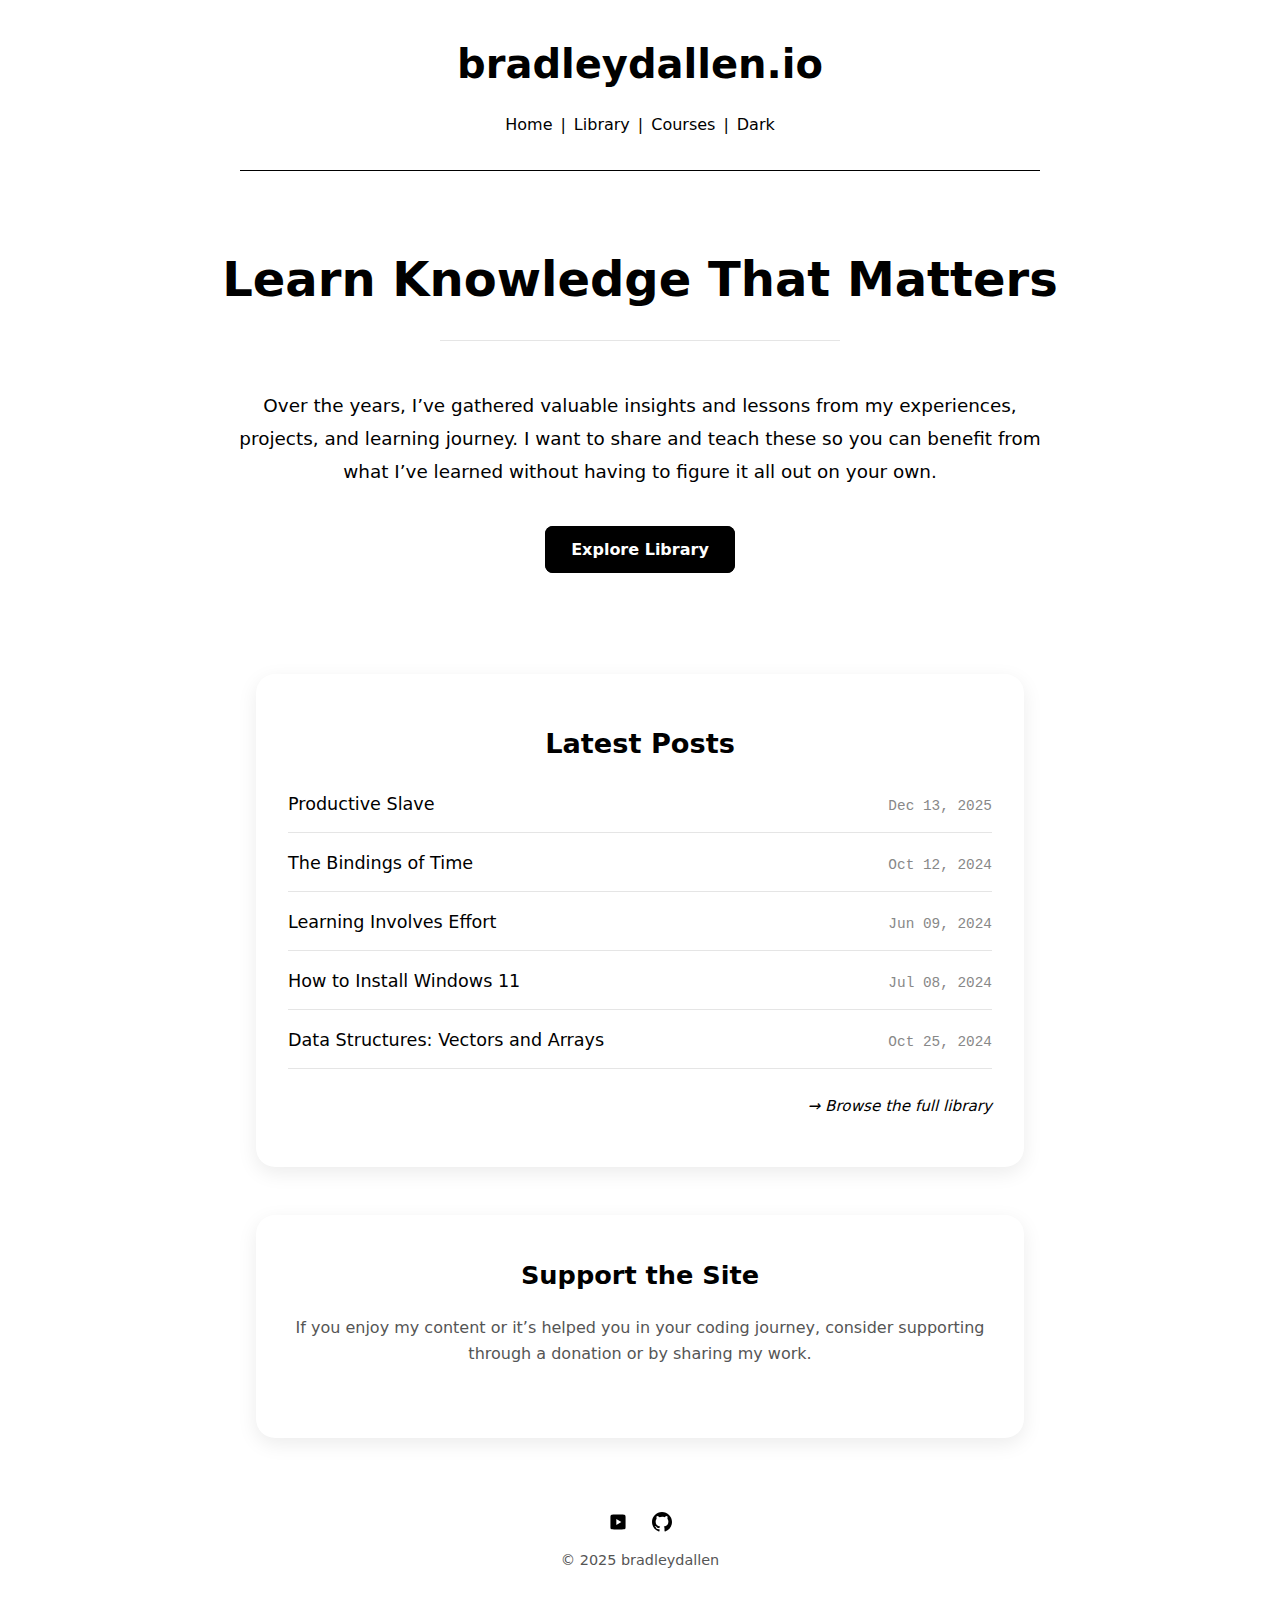
<file: index.html>
<!DOCTYPE html>
<html lang="en">
<head>
  <meta charset="UTF-8" />
  <meta name="viewport" content="width=device-width, initial-scale=1.0" />
  <title>Home | Bradleydallen.io</title>
  <link rel="stylesheet" href="css/home.css" />
  <script defer src="js/script.js"></script>
<script>
  const initialTheme = localStorage.getItem('theme') || 'light';
  document.documentElement.setAttribute('data-theme', initialTheme);
</script>
  <link href="https://fonts.googleapis.com/css2?family=Cookie&display=swap" rel="stylesheet">
  <link rel="icon" href="/favicon.ico" type="image/x-icon">
  <meta name="description" content="Programming insights, coding lessons, and personal growth — the Sirpip91 knowledge archive.">
</head>
<body>
  <header>
    <h1>bradleydallen.io</h1>
    <nav class="site-nav">
      <a href="index.html">Home</a> | 
      <a href="library/">Library</a> |  
      <a href="https://bradleydallen.gumroad.com/" target="_blank">Courses</a> | 
      <button id="theme-toggle">Dark</button>
    </nav>
    <hr>
  </header>

  <main>

<section class="hero">
  <div class="hero-container">
    <h1>Learn Knowledge That Matters</h1>
    <hr class="hero-divider">

<p class="hero-description">
  Over the years, I’ve gathered valuable insights and lessons from my experiences, projects, and learning journey.  
  I want to share and teach these so you can benefit from what I’ve learned without having to figure it all out on your own.
</p>

    <a href="library/index.html" class="btn btn-primary">Explore Library</a>
  </div>
</section>


    <section class="content">
      <h3>Latest Posts</h3>
      <ul>
        <li><a href="library/mindsets/productive-slave-vs-human-being.html">Productive Slave</a><span class="date">Dec 13, 2025</span></li>
        <li><a href="library/mindsets/time.html">The Bindings of Time</a><span class="date">Oct 12, 2024</span></li>
        <li><a href="library/mindsets/learning-involves-effort.html">Learning Involves Effort</a><span class="date">Jun 09, 2024</span></li>
        <li><a href="library/engineering/how-to-install-windows11.html">How to Install Windows 11</a><span class="date">Jul 08, 2024</span></li>
        <li><a href="library/engineering/data-structures-1-vectors-arrays.html">Data Structures: Vectors and Arrays</a><span class="date">Oct 25, 2024</span></li>
      </ul>
      <p><a href="library/">→ Browse the full library</a></p>
    </section>

  <section class="support">
    <h3>Support the Site</h3>
    <p>
      If you enjoy my content or it’s helped you in your coding journey, consider supporting through a donation or by sharing my work.
    </p>

    <div class="support-buttons">
      <!-- Buy Me a Coffee -->
      <div class="left-button">
        <script type="text/javascript" src="https://cdnjs.buymeacoffee.com/1.0.0/button.prod.min.js" 
          data-name="bmc-button" data-slug="bradleydallen" data-color="#FFDD00" data-emoji="☕" 
          data-font="Cookie" data-text="Buy me a coffee" data-outline-color="#000000" 
          data-font-color="#000000" data-coffee-color="#ffffff"></script>
      </div>
<!-- Gum 
      <div class="right-button">
        <script src="https://gumroad.com/js/gumroad.js"></script>
        <a class="gumroad-button" href="https://9432604211760.gumroad.com/l/demo">Support</a>
      </div>
-->
    </div>
  </section>

      
    </main>

    <footer>
      
          <!-- YouTube SVG -->
  <a href="https://www.youtube.com/channel/UCYtU31c9jw4g7tFzDt1MGLw" target="_blank" class="youtube">
    <svg viewBox="0 0 24 24">
      <path d="M19.615 3.184C18.79 2.936 12 2.936 12 2.936s-6.79 0-7.615.248C3.28 3.431 2.922 4.238 2.922 6.01v11.978c0 1.773.358 2.58 1.463 2.826C5.21 21.064 12 21.064 12 21.064s6.79 0 7.615-.25c1.105-.247 1.463-1.053 1.463-2.827V6.01c0-1.772-.358-2.58-1.463-2.826zM10 15.5v-7l6 3.5-6 3.5z"/>
    </svg>
  </a>

  <!-- GitHub SVG -->
  <a href="https://github.com/Sirpip91" target="_blank" class="github">
    <svg viewBox="0 0 24 24">
      <path d="M12 0C5.37 0 0 5.373 0 12c0 5.303 3.438 9.8 8.205 11.387.6.113.82-.258.82-.577v-2.234c-3.338.726-4.033-1.416-4.033-1.416-.546-1.387-1.334-1.756-1.334-1.756-1.09-.745.082-.73.082-.73 1.205.085 1.84 1.238 1.84 1.238 1.07 1.834 2.807 1.304 3.492.997.108-.775.42-1.305.763-1.605-2.665-.303-5.467-1.333-5.467-5.932 0-1.31.467-2.382 1.235-3.222-.123-.303-.536-1.523.117-3.176 0 0 1.008-.322 3.3 1.23a11.52 11.52 0 0 1 3-.403c1.02.005 2.045.138 3 .403 2.288-1.552 3.294-1.23 3.294-1.23.656 1.653.243 2.873.12 3.176.77.84 1.232 1.912 1.232 3.222 0 4.61-2.807 5.625-5.48 5.922.431.372.815 1.103.815 2.222v3.293c0 .32.216.694.825.576C20.565 21.796 24 17.3 24 12c0-6.627-5.373-12-12-12z"/>
    </svg>
  </a>
        <p>&copy; 2025 bradleydallen</p>
    </footer>
</body>
</html>
</file>
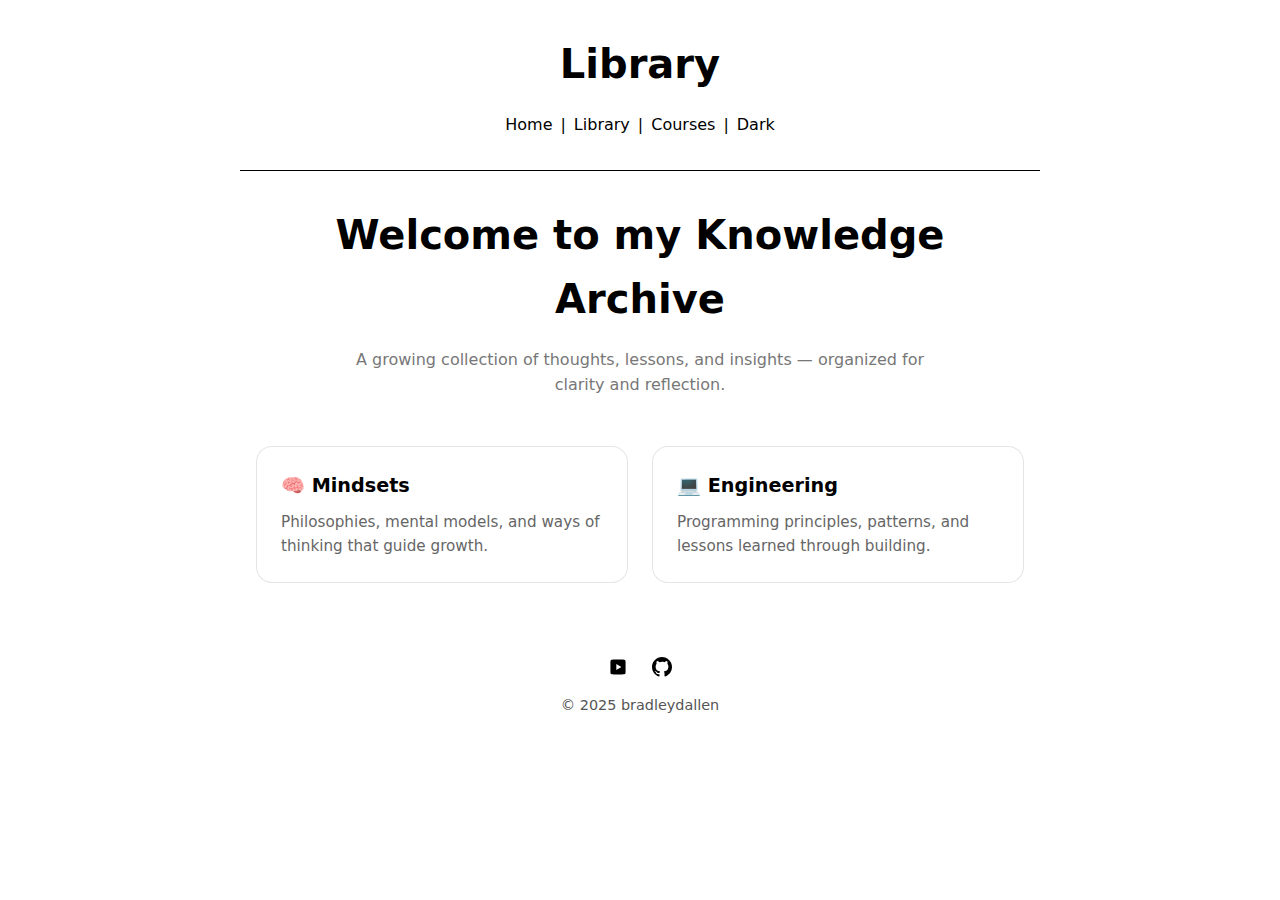
<file: library/index.html>
<!DOCTYPE html>
<html lang="en">
<head>
  <meta charset="UTF-8" />
  <meta name="viewport" content="width=device-width, initial-scale=1.0" />
  <title>Mindsets | Bradleydallen.io</title>
  <link rel="stylesheet" href="../css/style.css" />  
  <script defer src="../js/script.js"></script>
<script>
  const initialTheme = localStorage.getItem('theme') || 'light';
  document.documentElement.setAttribute('data-theme', initialTheme);
</script>
  <link rel="icon" href="/favicon.ico" type="image/x-icon">
</head>
<body>
    <header>
        <h1>Library</h1>
    <nav class="site-nav">
      <a href="../index.html">Home</a> | 
      <a href="index.html">Library</a> |  
      <a href="https://bradleydallen.gumroad.com/" target="_blank">Courses</a> | 
      <button id="theme-toggle">Dark</button>
    </nav>
        <hr>
    </header>

<main>
  <section class="intro">
    <h1>Welcome to my Knowledge Archive</h1>
    <p>A growing collection of thoughts, lessons, and insights — organized for clarity and reflection.</p>
  </section>

  <section class="sections">
    <div class="section-grid">
      <a href="/library/mindsets/index.html" class="section-card">
        <h3>🧠 Mindsets</h3>
        <p>Philosophies, mental models, and ways of thinking that guide growth.</p>
      </a>
      <a href="/library/engineering/index.html" class="section-card">
        <h3>💻 Engineering</h3>
        <p>Programming principles, patterns, and lessons learned through building.</p>
      </a>
      <!--
      <a href="/sections/life/" class="section-card">
        <h3>🌱 Life Notes</h3>
        <p>Personal reflections, experiences, and philosophies for living deliberately.</p>
      </a>
      <a href="/sections/life/" class="section-card">
        <h3>🎮 Gaming</h3>
        <p>Reviews, guides, and information about interesting video games.</p>
      </a>
    -->
    </div>
  </section>
</main>


    <footer>
      
          <!-- YouTube SVG -->
  <a href="https://www.youtube.com/channel/UCYtU31c9jw4g7tFzDt1MGLw" target="_blank" class="youtube">
    <svg viewBox="0 0 24 24">
      <path d="M19.615 3.184C18.79 2.936 12 2.936 12 2.936s-6.79 0-7.615.248C3.28 3.431 2.922 4.238 2.922 6.01v11.978c0 1.773.358 2.58 1.463 2.826C5.21 21.064 12 21.064 12 21.064s6.79 0 7.615-.25c1.105-.247 1.463-1.053 1.463-2.827V6.01c0-1.772-.358-2.58-1.463-2.826zM10 15.5v-7l6 3.5-6 3.5z"/>
    </svg>
  </a>

  <!-- GitHub SVG -->
  <a href="https://github.com/Sirpip91" target="_blank" class="github">
    <svg viewBox="0 0 24 24">
      <path d="M12 0C5.37 0 0 5.373 0 12c0 5.303 3.438 9.8 8.205 11.387.6.113.82-.258.82-.577v-2.234c-3.338.726-4.033-1.416-4.033-1.416-.546-1.387-1.334-1.756-1.334-1.756-1.09-.745.082-.73.082-.73 1.205.085 1.84 1.238 1.84 1.238 1.07 1.834 2.807 1.304 3.492.997.108-.775.42-1.305.763-1.605-2.665-.303-5.467-1.333-5.467-5.932 0-1.31.467-2.382 1.235-3.222-.123-.303-.536-1.523.117-3.176 0 0 1.008-.322 3.3 1.23a11.52 11.52 0 0 1 3-.403c1.02.005 2.045.138 3 .403 2.288-1.552 3.294-1.23 3.294-1.23.656 1.653.243 2.873.12 3.176.77.84 1.232 1.912 1.232 3.222 0 4.61-2.807 5.625-5.48 5.922.431.372.815 1.103.815 2.222v3.293c0 .32.216.694.825.576C20.565 21.796 24 17.3 24 12c0-6.627-5.373-12-12-12z"/>
    </svg>
  </a>
        <p>&copy; 2025 bradleydallen</p>
    </footer>
</body>
</html>
</file>
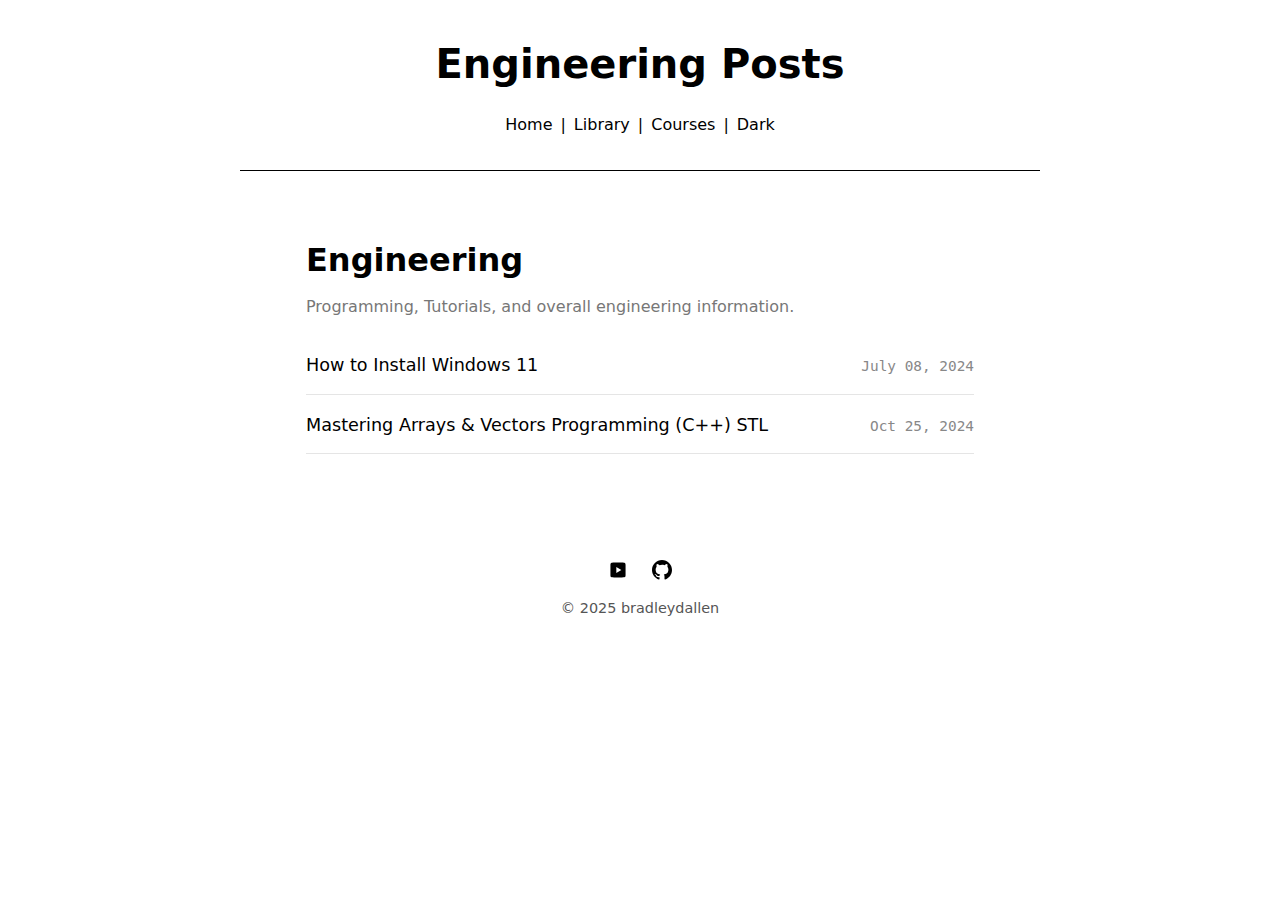
<file: library/engineering/index.html>
<!DOCTYPE html>
<html lang="en">
<head>
  <meta charset="UTF-8" />
  <meta name="viewport" content="width=device-width, initial-scale=1.0" />
  <title>Engineering | Bradleydallen.io</title>
  <script defer src="../../js/script.js"></script>
<script>
  const initialTheme = localStorage.getItem('theme') || 'light';
  document.documentElement.setAttribute('data-theme', initialTheme);
</script>
  <link rel="stylesheet" href="../../css/style.css" />
  <link rel="icon" href="/favicon.ico" type="image/x-icon">
  
  
</head>
<body>
    <header>
        <h1>Engineering Posts</h1>
    <nav class="site-nav">
      <a href="../../index.html">Home</a> | 
      <a href="../index.html">Library</a> | 
      <a href="https://bradleydallen.gumroad.com/" target="_blank">Courses</a> | 
      <button id="theme-toggle">Dark</button>
    </nav>
        <hr>
    </header>

<main class="post-index">
  <h1>Engineering</h1>
  <p>Programming, Tutorials, and overall engineering information.</p>

  <ul class="post-list">
    <li>
      <a href="../../library/engineering/how-to-install-windows11.html">How to Install Windows 11</a>
      <span class="date">July 08, 2024</span>
    </li>
    <li>
      <a href="../../library/engineering/data-structures-1-vectors-arrays.html">Mastering Arrays &amp; Vectors Programming (C++) STL</a>
      <span class="date">Oct 25, 2024</span>
    </li>
  </ul>
</main>


    <footer>
      
          <!-- YouTube SVG -->
  <a href="https://www.youtube.com/channel/UCYtU31c9jw4g7tFzDt1MGLw" target="_blank" class="youtube">
    <svg viewBox="0 0 24 24">
      <path d="M19.615 3.184C18.79 2.936 12 2.936 12 2.936s-6.79 0-7.615.248C3.28 3.431 2.922 4.238 2.922 6.01v11.978c0 1.773.358 2.58 1.463 2.826C5.21 21.064 12 21.064 12 21.064s6.79 0 7.615-.25c1.105-.247 1.463-1.053 1.463-2.827V6.01c0-1.772-.358-2.58-1.463-2.826zM10 15.5v-7l6 3.5-6 3.5z"/>
    </svg>
  </a>

  <!-- GitHub SVG -->
  <a href="https://github.com/Sirpip91" target="_blank" class="github">
    <svg viewBox="0 0 24 24">
      <path d="M12 0C5.37 0 0 5.373 0 12c0 5.303 3.438 9.8 8.205 11.387.6.113.82-.258.82-.577v-2.234c-3.338.726-4.033-1.416-4.033-1.416-.546-1.387-1.334-1.756-1.334-1.756-1.09-.745.082-.73.082-.73 1.205.085 1.84 1.238 1.84 1.238 1.07 1.834 2.807 1.304 3.492.997.108-.775.42-1.305.763-1.605-2.665-.303-5.467-1.333-5.467-5.932 0-1.31.467-2.382 1.235-3.222-.123-.303-.536-1.523.117-3.176 0 0 1.008-.322 3.3 1.23a11.52 11.52 0 0 1 3-.403c1.02.005 2.045.138 3 .403 2.288-1.552 3.294-1.23 3.294-1.23.656 1.653.243 2.873.12 3.176.77.84 1.232 1.912 1.232 3.222 0 4.61-2.807 5.625-5.48 5.922.431.372.815 1.103.815 2.222v3.293c0 .32.216.694.825.576C20.565 21.796 24 17.3 24 12c0-6.627-5.373-12-12-12z"/>
    </svg>
  </a>
        <p>&copy; 2025 bradleydallen</p>
    </footer>
</body>
</html>
</file>
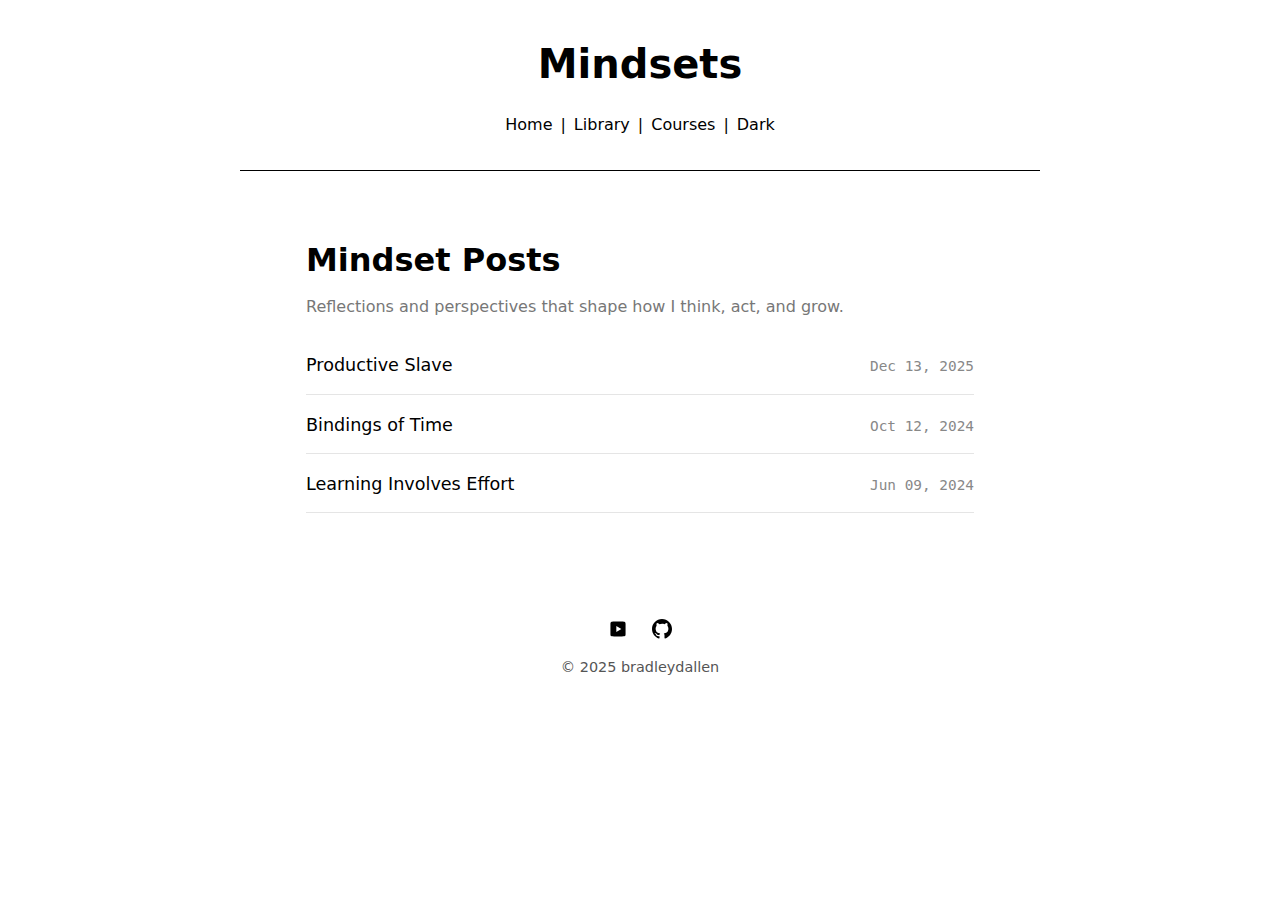
<file: library/mindsets/index.html>
<!DOCTYPE html>
<html lang="en">
<head>
  <meta charset="UTF-8" />
  <meta name="viewport" content="width=device-width, initial-scale=1.0" />
  <title>Mindsets | Bradleydallen.io</title>
    <link rel="stylesheet" href="../../css/style.css" />
  <script defer src="../../js/script.js"></script>
<script>
  const initialTheme = localStorage.getItem('theme') || 'light';
  document.documentElement.setAttribute('data-theme', initialTheme);
</script>

  <link rel="icon" href="/favicon.ico" type="image/x-icon">
  
  
</head>
<body>
    <header>
        <h1>Mindsets</h1>
    <nav class="site-nav">
      <a href="../../index.html">Home</a> | 
      <a href="../index.html">Library</a> |   
      <a href="https://bradleydallen.gumroad.com/" target="_blank">Courses</a> | 
      <button id="theme-toggle">Dark</button>
    </nav>
        <hr>
    </header>

<main class="post-index">
  <h1>Mindset Posts</h1>
  <p>Reflections and perspectives that shape how I think, act, and grow.</p>

  <ul class="post-list">
    <li>
      <a href="productive-slave-vs-human-being.html">Productive Slave</a>
      <span class="date">Dec 13, 2025</span>
    </li>
    <li>
      <a href="time.html">Bindings of Time</a>
      <span class="date">Oct 12, 2024</span>
    </li>
    <li>
      <a href="learning-involves-effort.html">Learning Involves Effort</a>
      <span class="date">Jun 09, 2024</span>
    </li>
  </ul>
</main>



    <footer>
      
          <!-- YouTube SVG -->
  <a href="https://www.youtube.com/channel/UCYtU31c9jw4g7tFzDt1MGLw" target="_blank" class="youtube">
    <svg viewBox="0 0 24 24">
      <path d="M19.615 3.184C18.79 2.936 12 2.936 12 2.936s-6.79 0-7.615.248C3.28 3.431 2.922 4.238 2.922 6.01v11.978c0 1.773.358 2.58 1.463 2.826C5.21 21.064 12 21.064 12 21.064s6.79 0 7.615-.25c1.105-.247 1.463-1.053 1.463-2.827V6.01c0-1.772-.358-2.58-1.463-2.826zM10 15.5v-7l6 3.5-6 3.5z"/>
    </svg>
  </a>

  <!-- GitHub SVG -->
  <a href="https://github.com/Sirpip91" target="_blank" class="github">
    <svg viewBox="0 0 24 24">
      <path d="M12 0C5.37 0 0 5.373 0 12c0 5.303 3.438 9.8 8.205 11.387.6.113.82-.258.82-.577v-2.234c-3.338.726-4.033-1.416-4.033-1.416-.546-1.387-1.334-1.756-1.334-1.756-1.09-.745.082-.73.082-.73 1.205.085 1.84 1.238 1.84 1.238 1.07 1.834 2.807 1.304 3.492.997.108-.775.42-1.305.763-1.605-2.665-.303-5.467-1.333-5.467-5.932 0-1.31.467-2.382 1.235-3.222-.123-.303-.536-1.523.117-3.176 0 0 1.008-.322 3.3 1.23a11.52 11.52 0 0 1 3-.403c1.02.005 2.045.138 3 .403 2.288-1.552 3.294-1.23 3.294-1.23.656 1.653.243 2.873.12 3.176.77.84 1.232 1.912 1.232 3.222 0 4.61-2.807 5.625-5.48 5.922.431.372.815 1.103.815 2.222v3.293c0 .32.216.694.825.576C20.565 21.796 24 17.3 24 12c0-6.627-5.373-12-12-12z"/>
    </svg>
  </a>
        <p>&copy; 2025 bradleydallen</p>
    </footer>
</body>
</html>
</file>
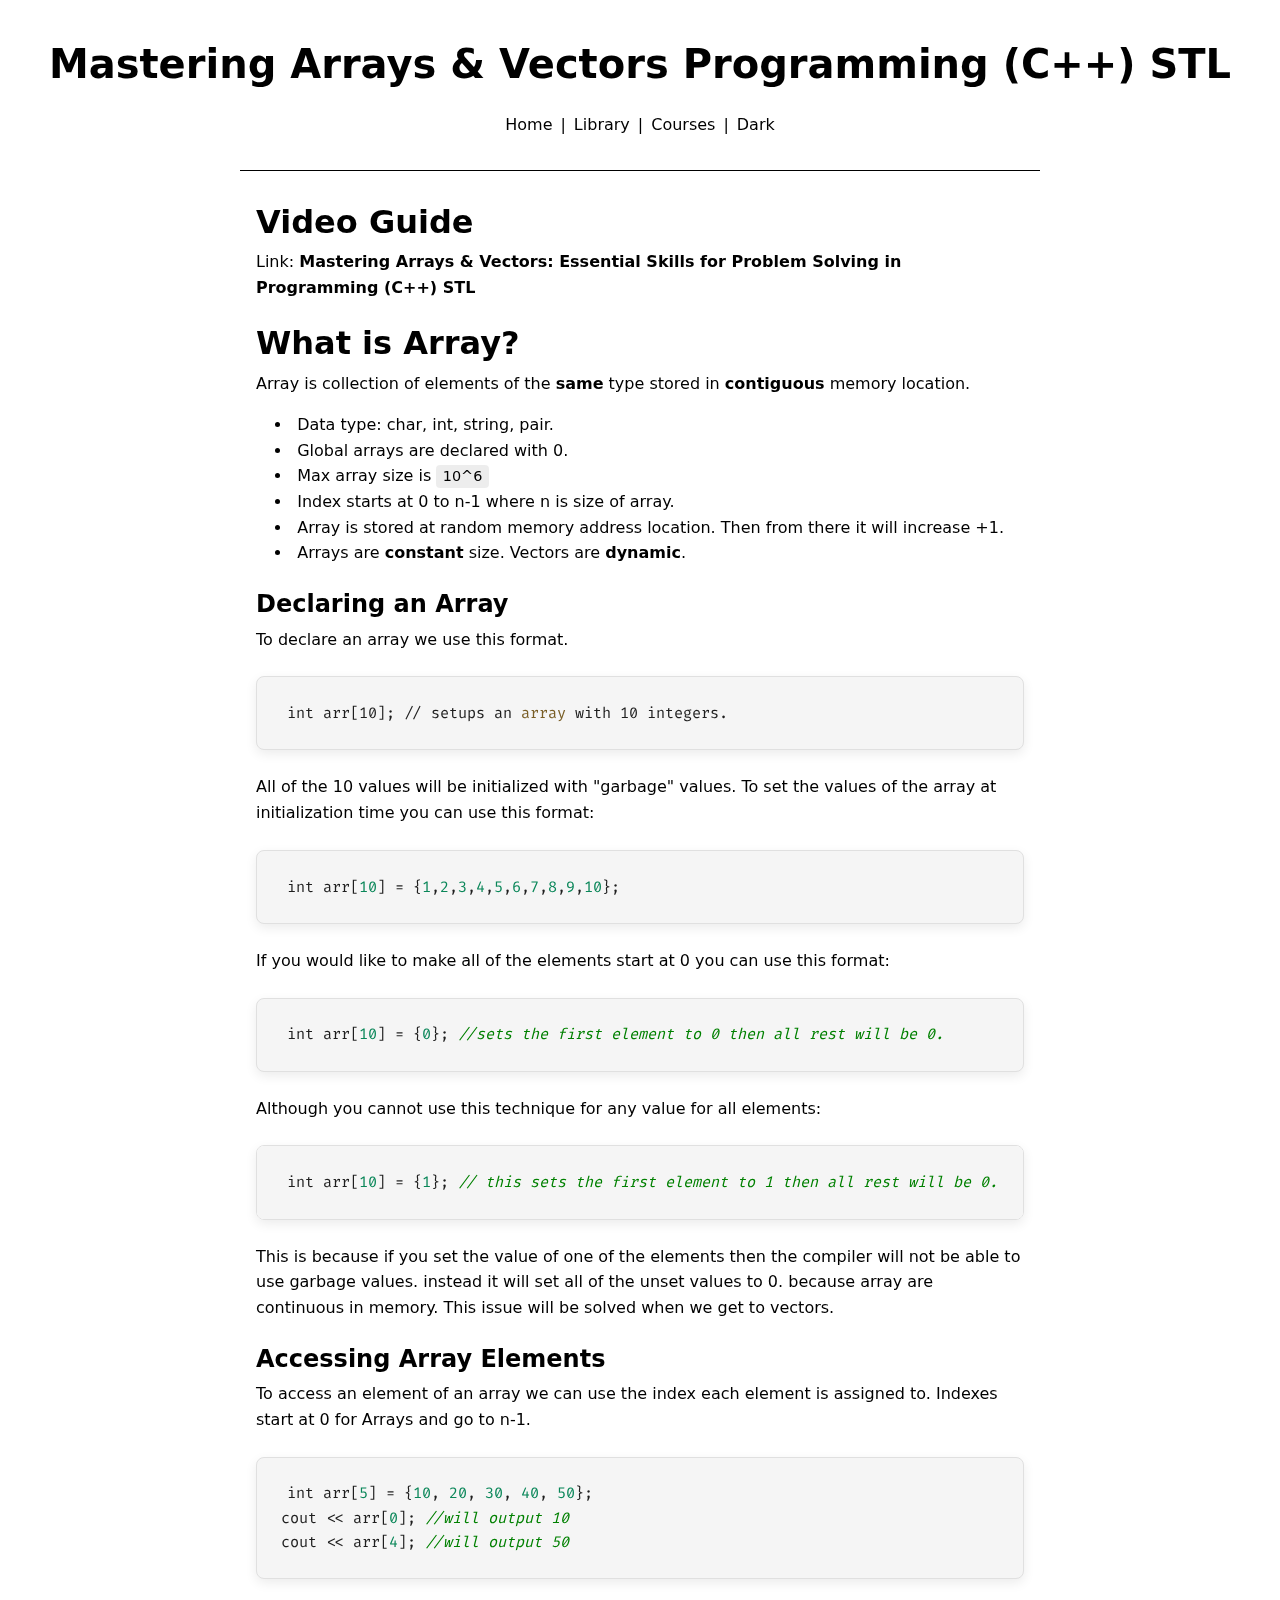
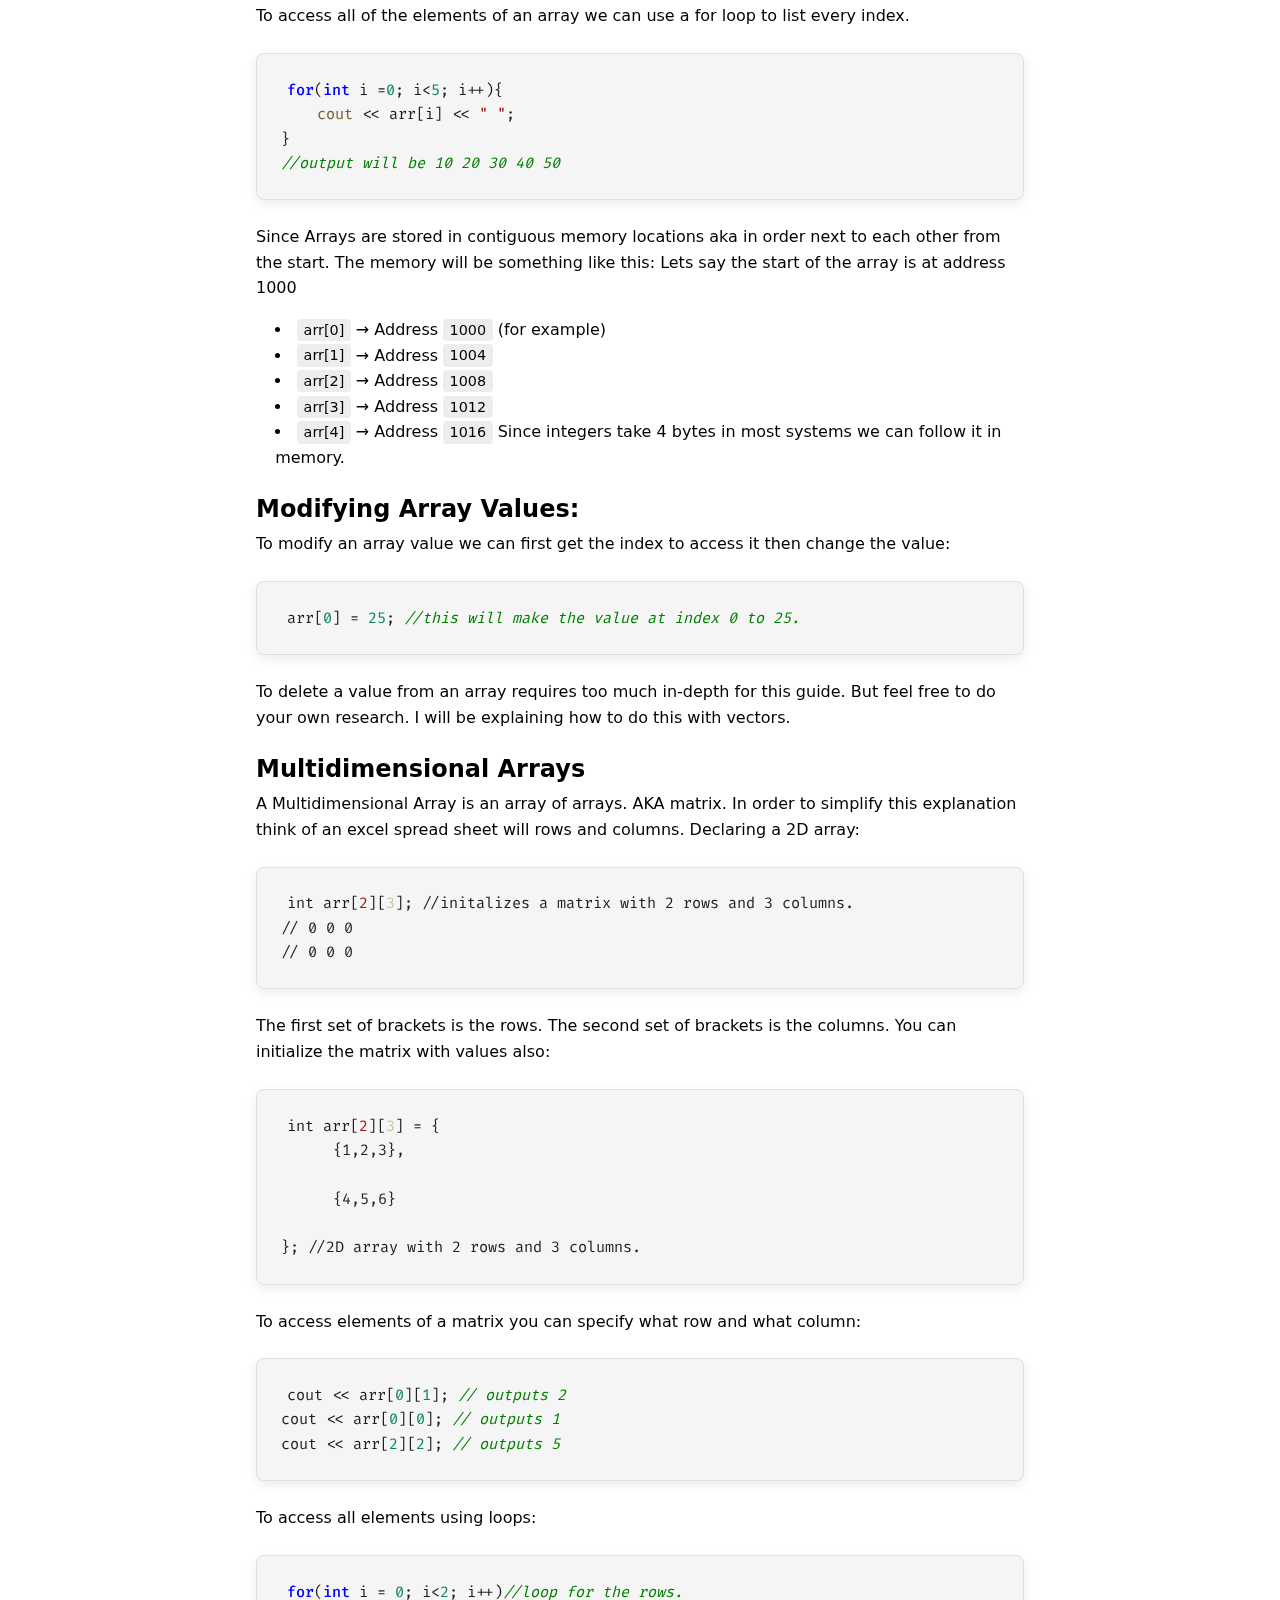
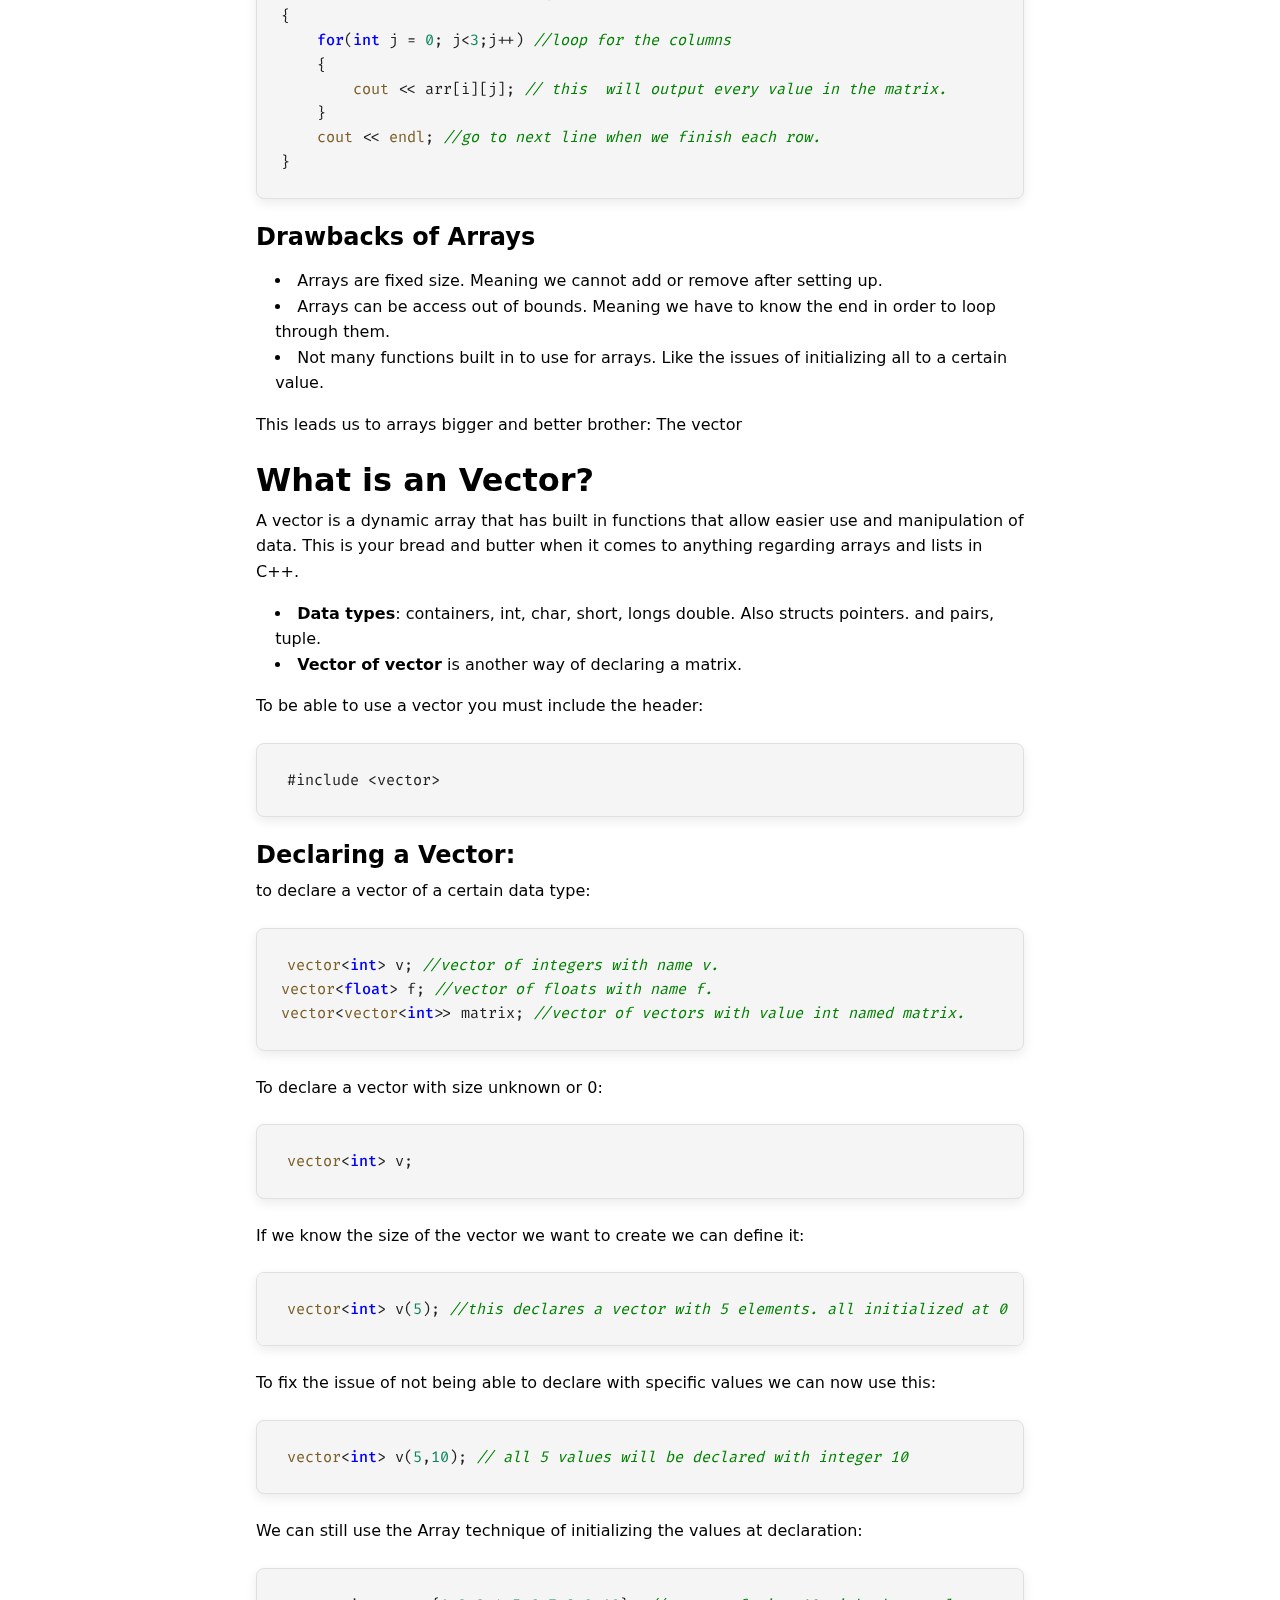
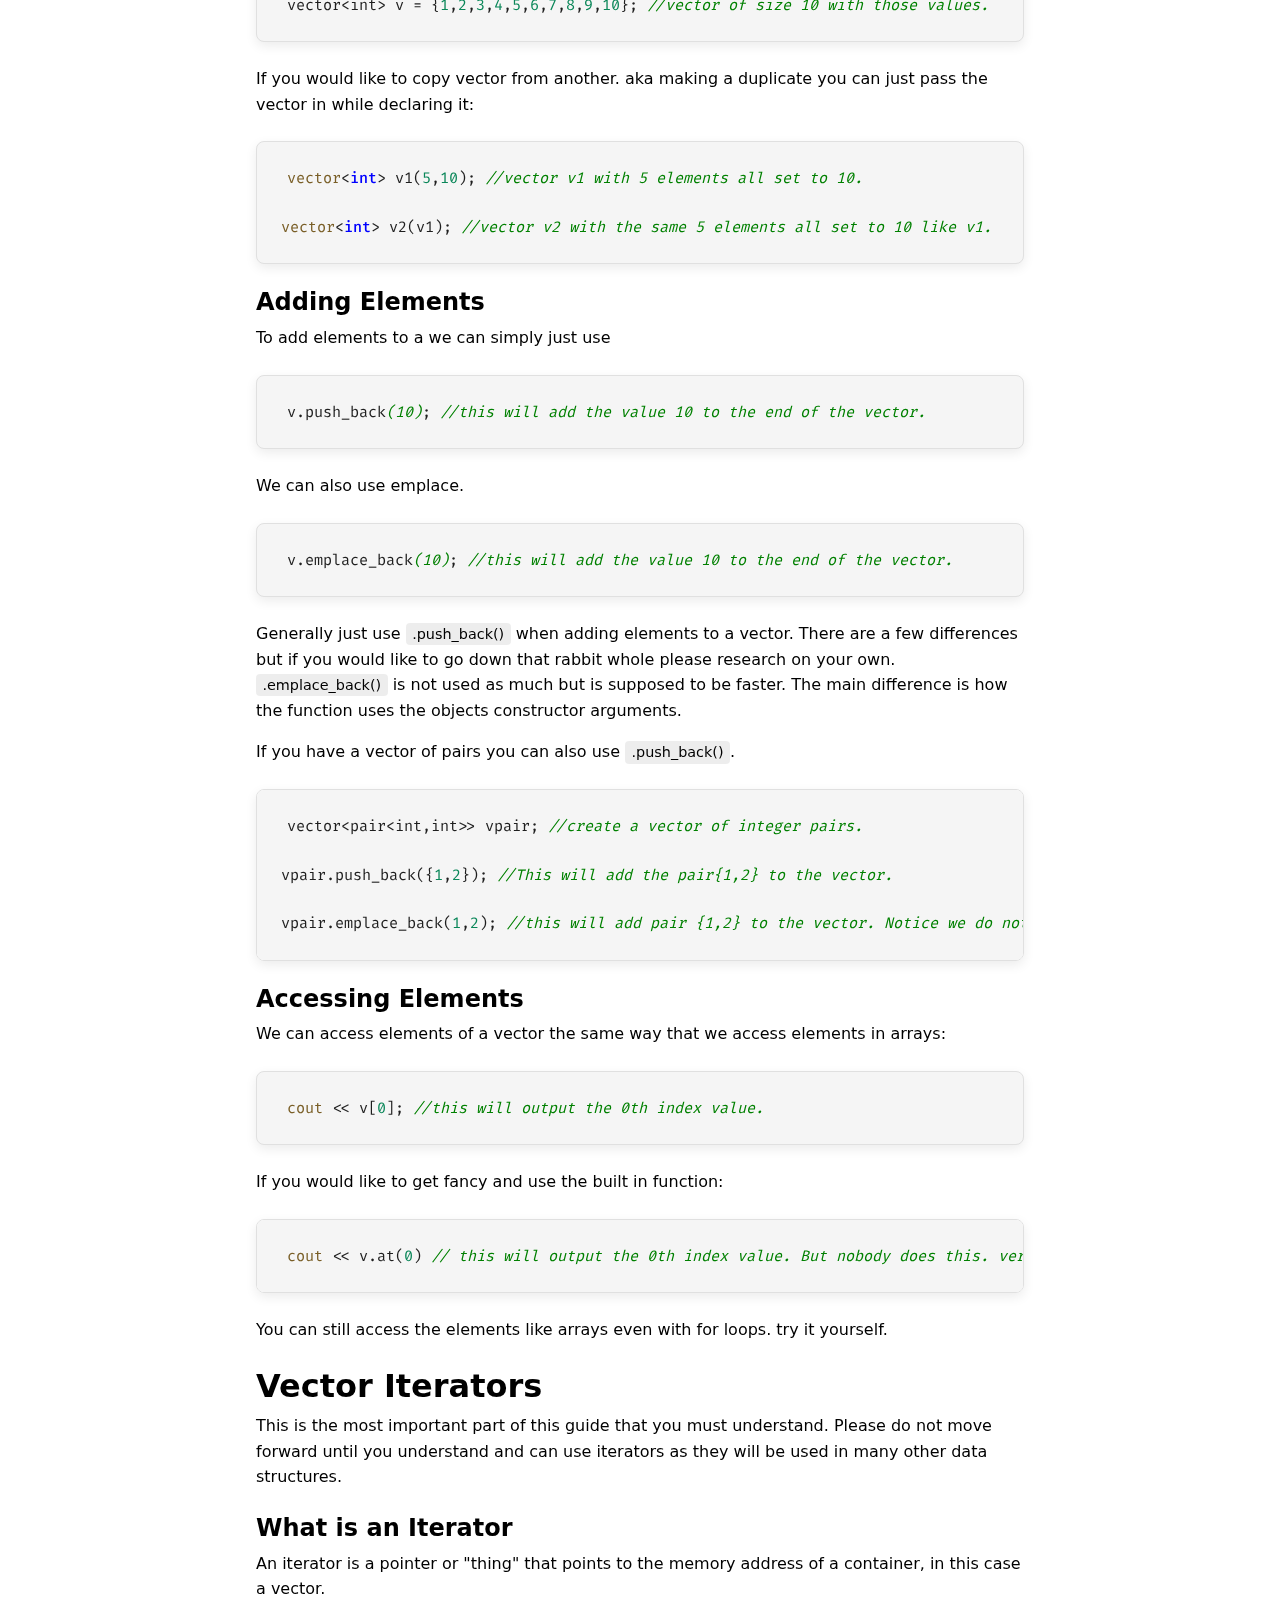
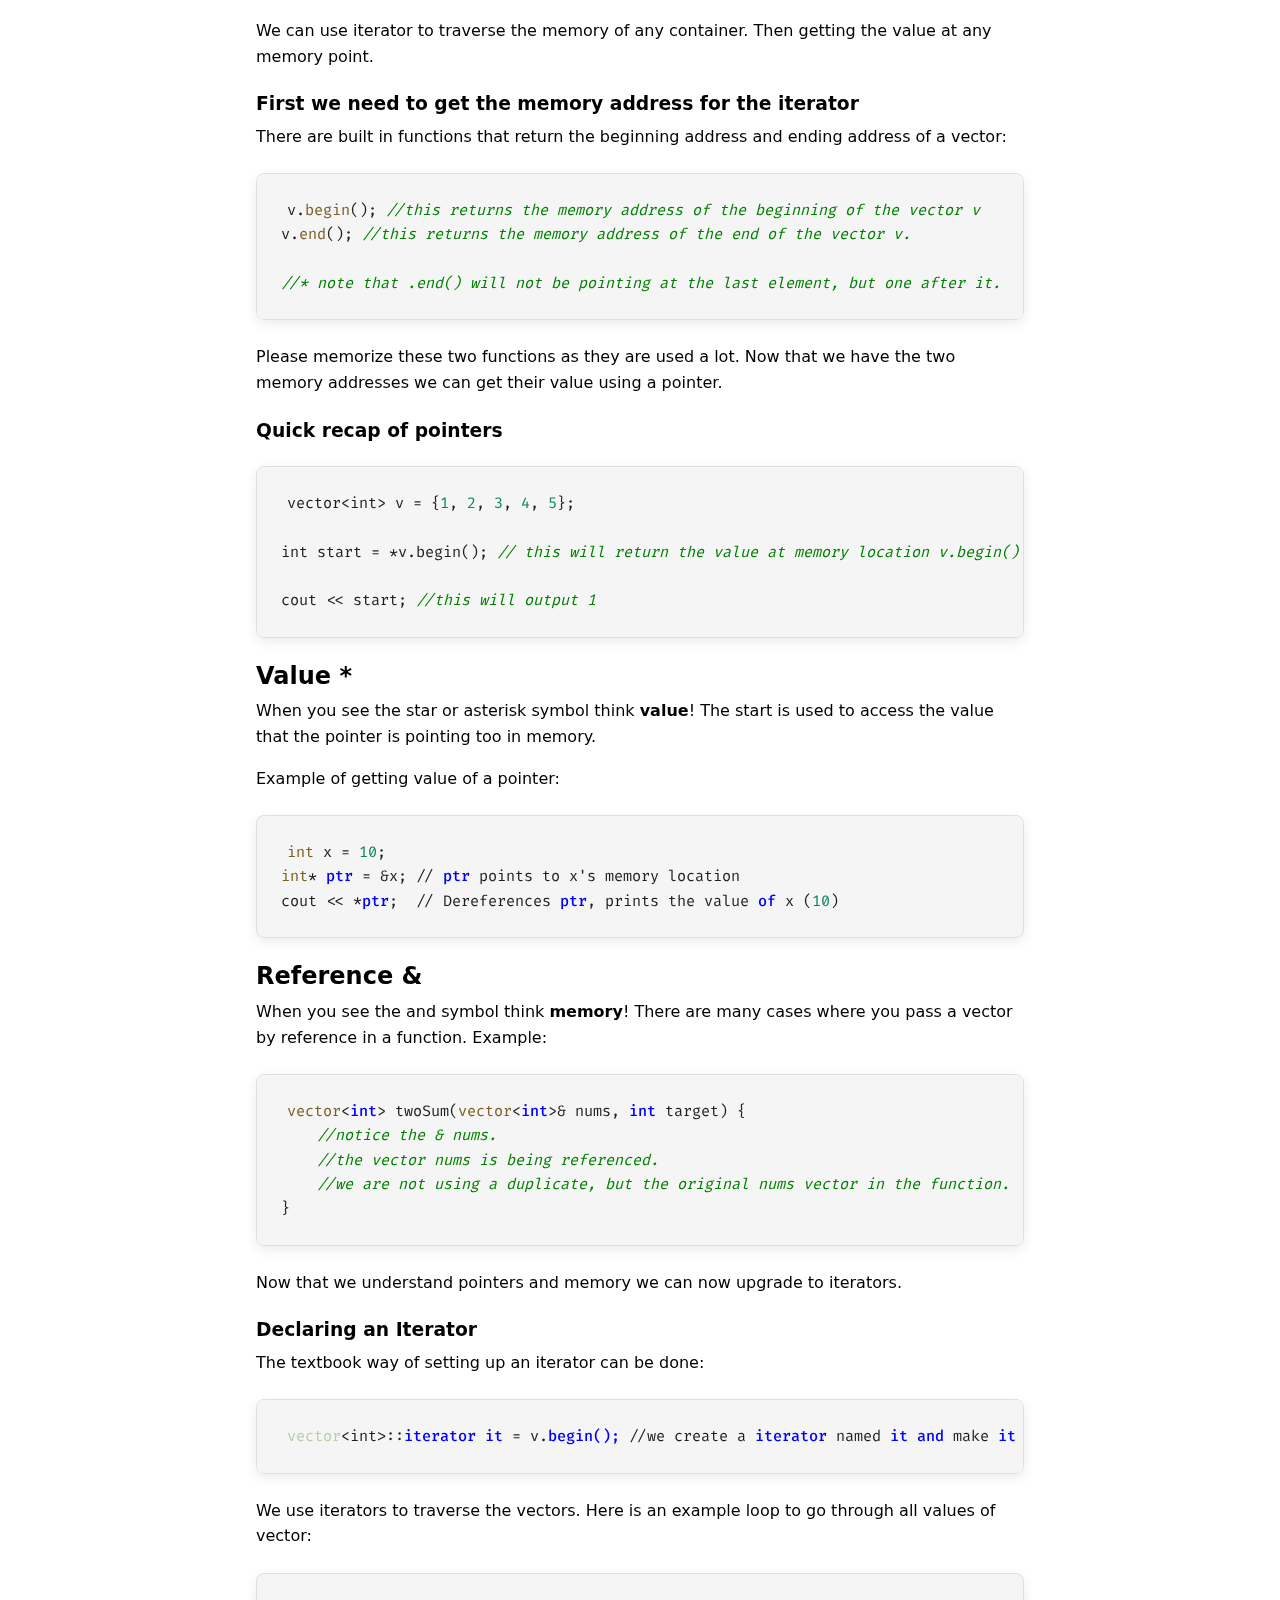
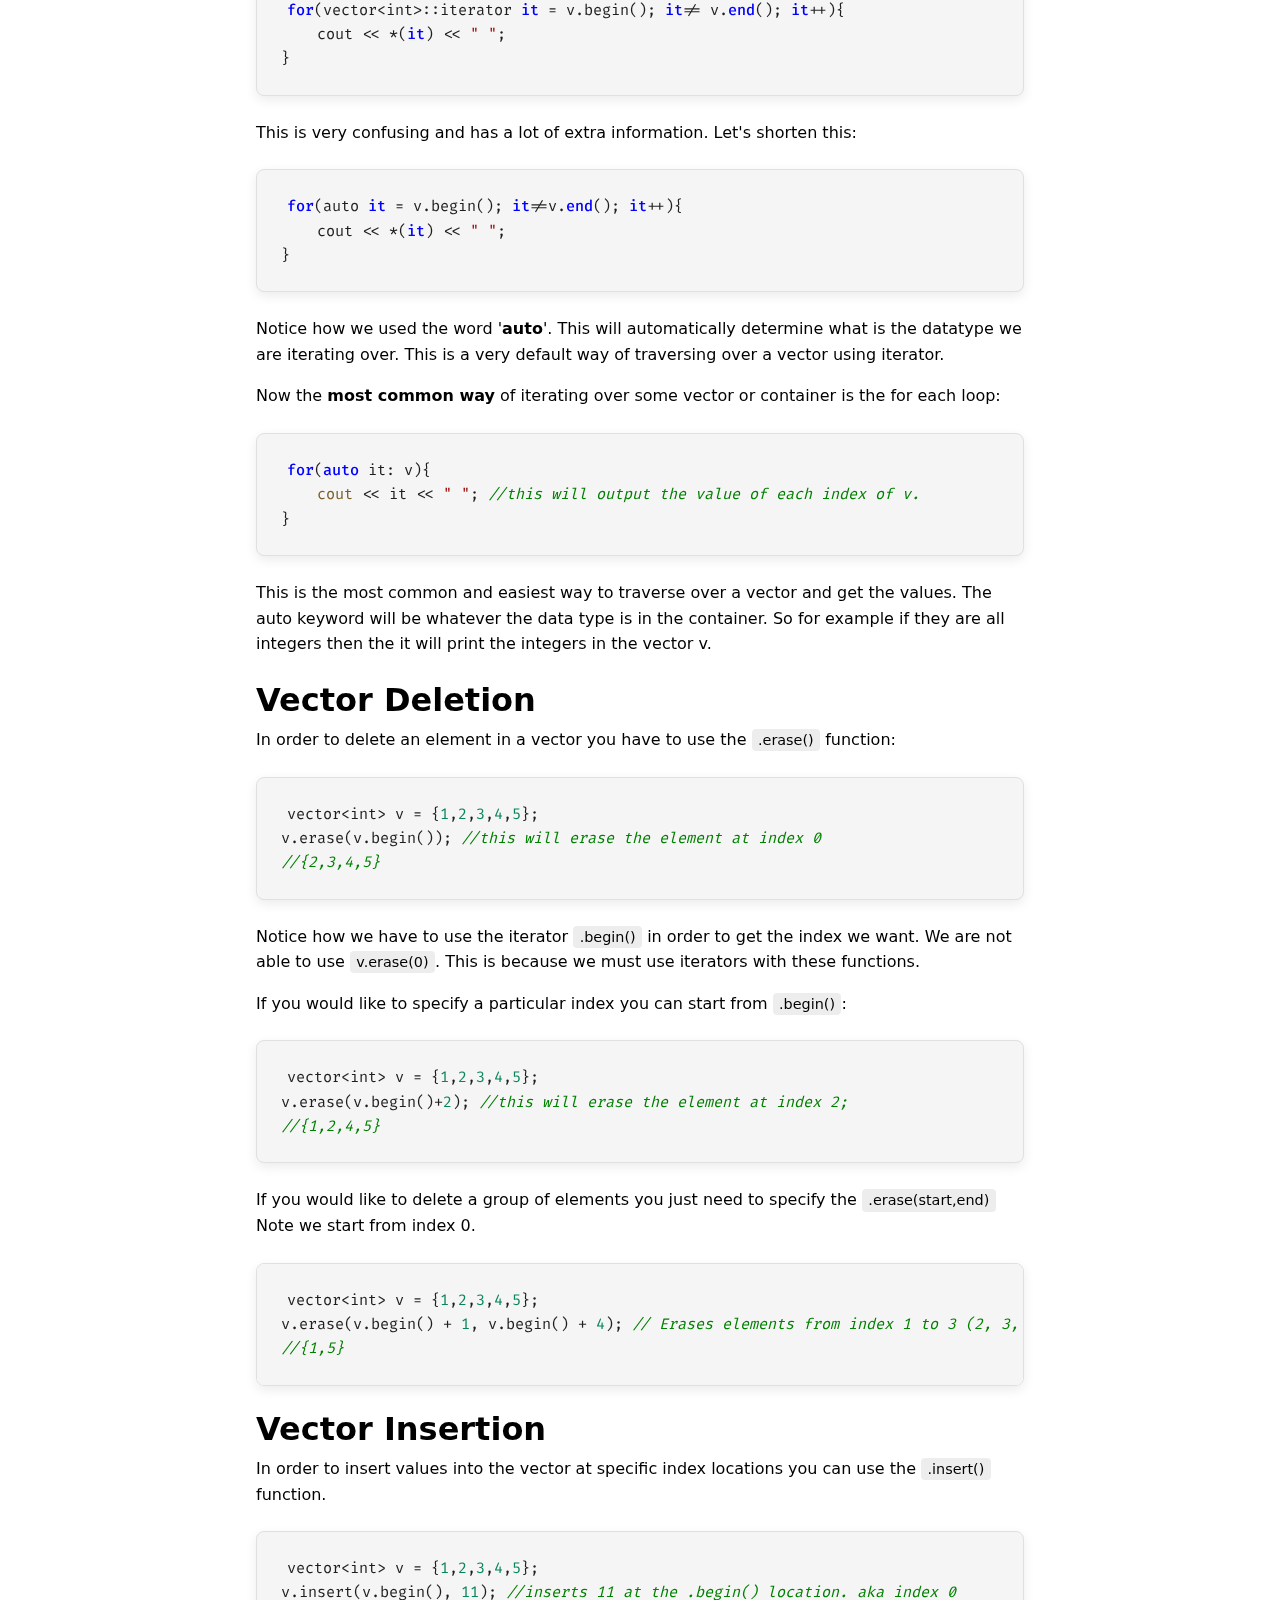
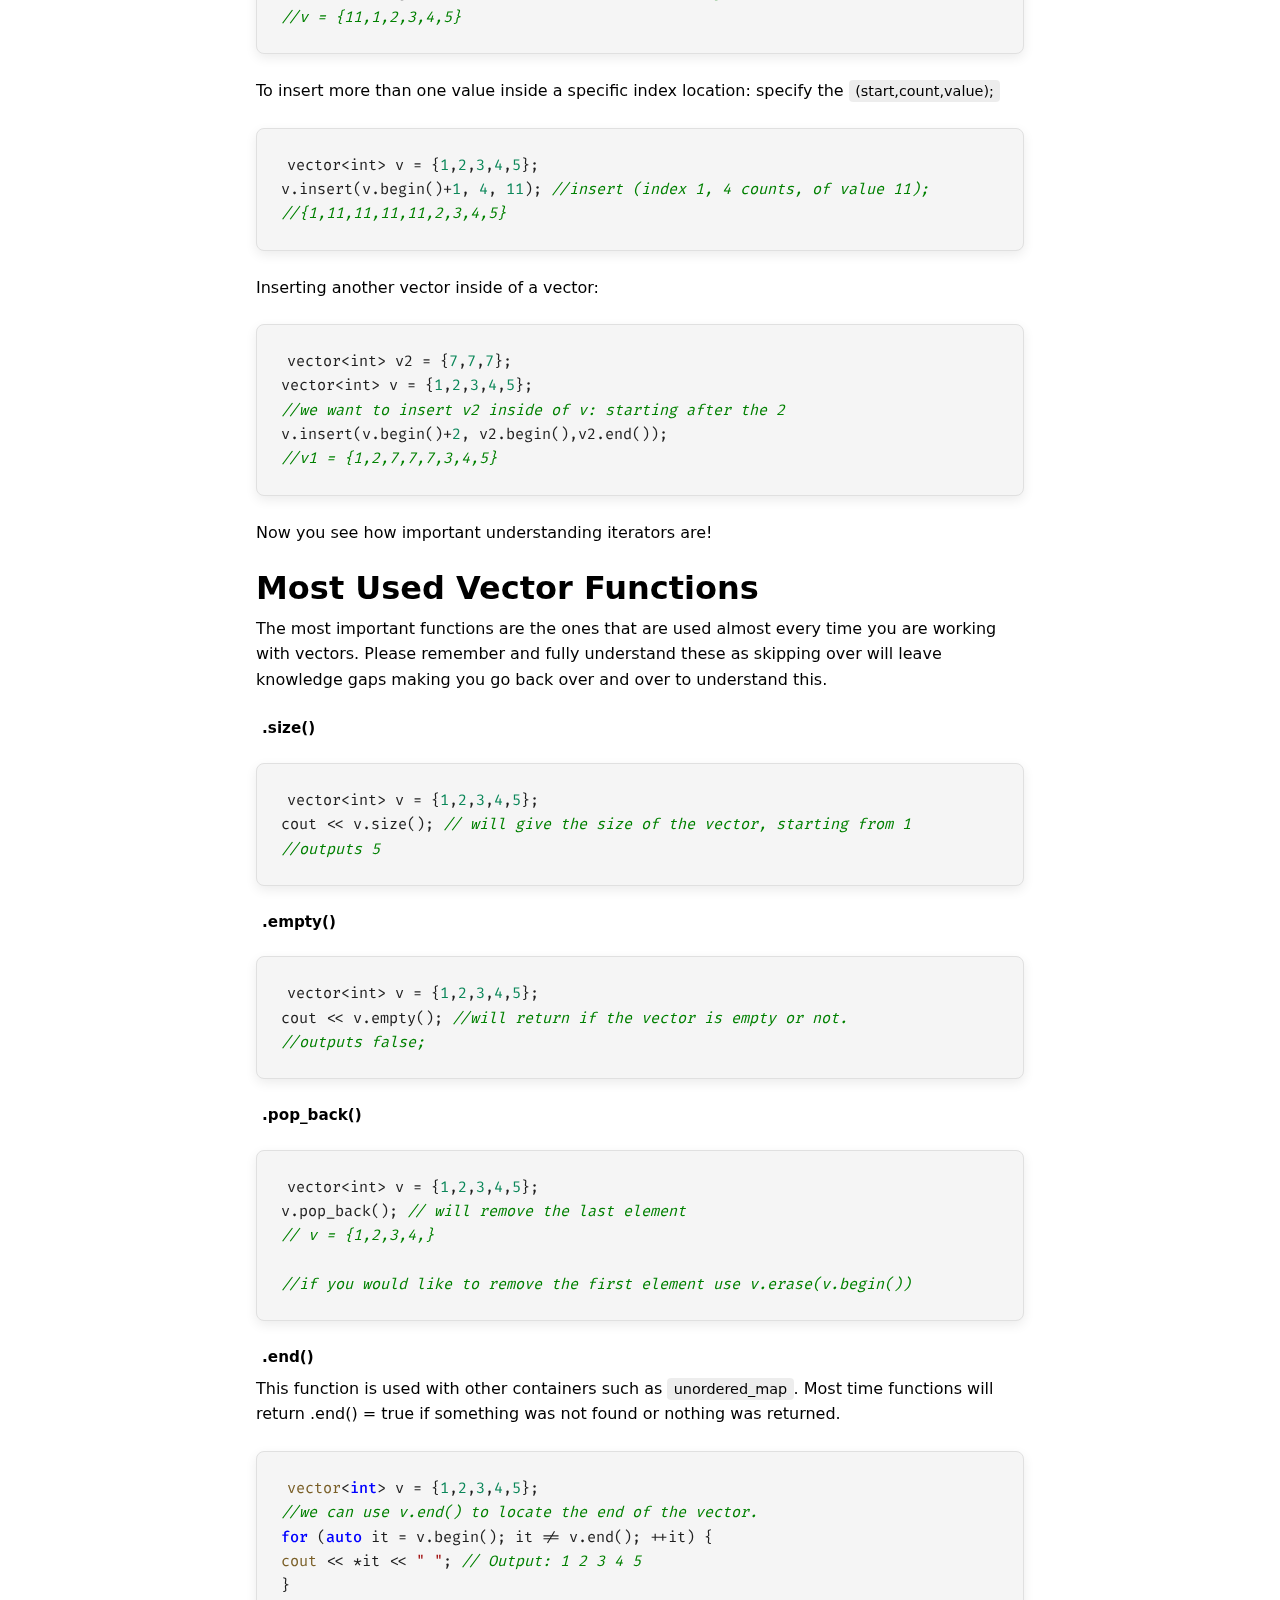
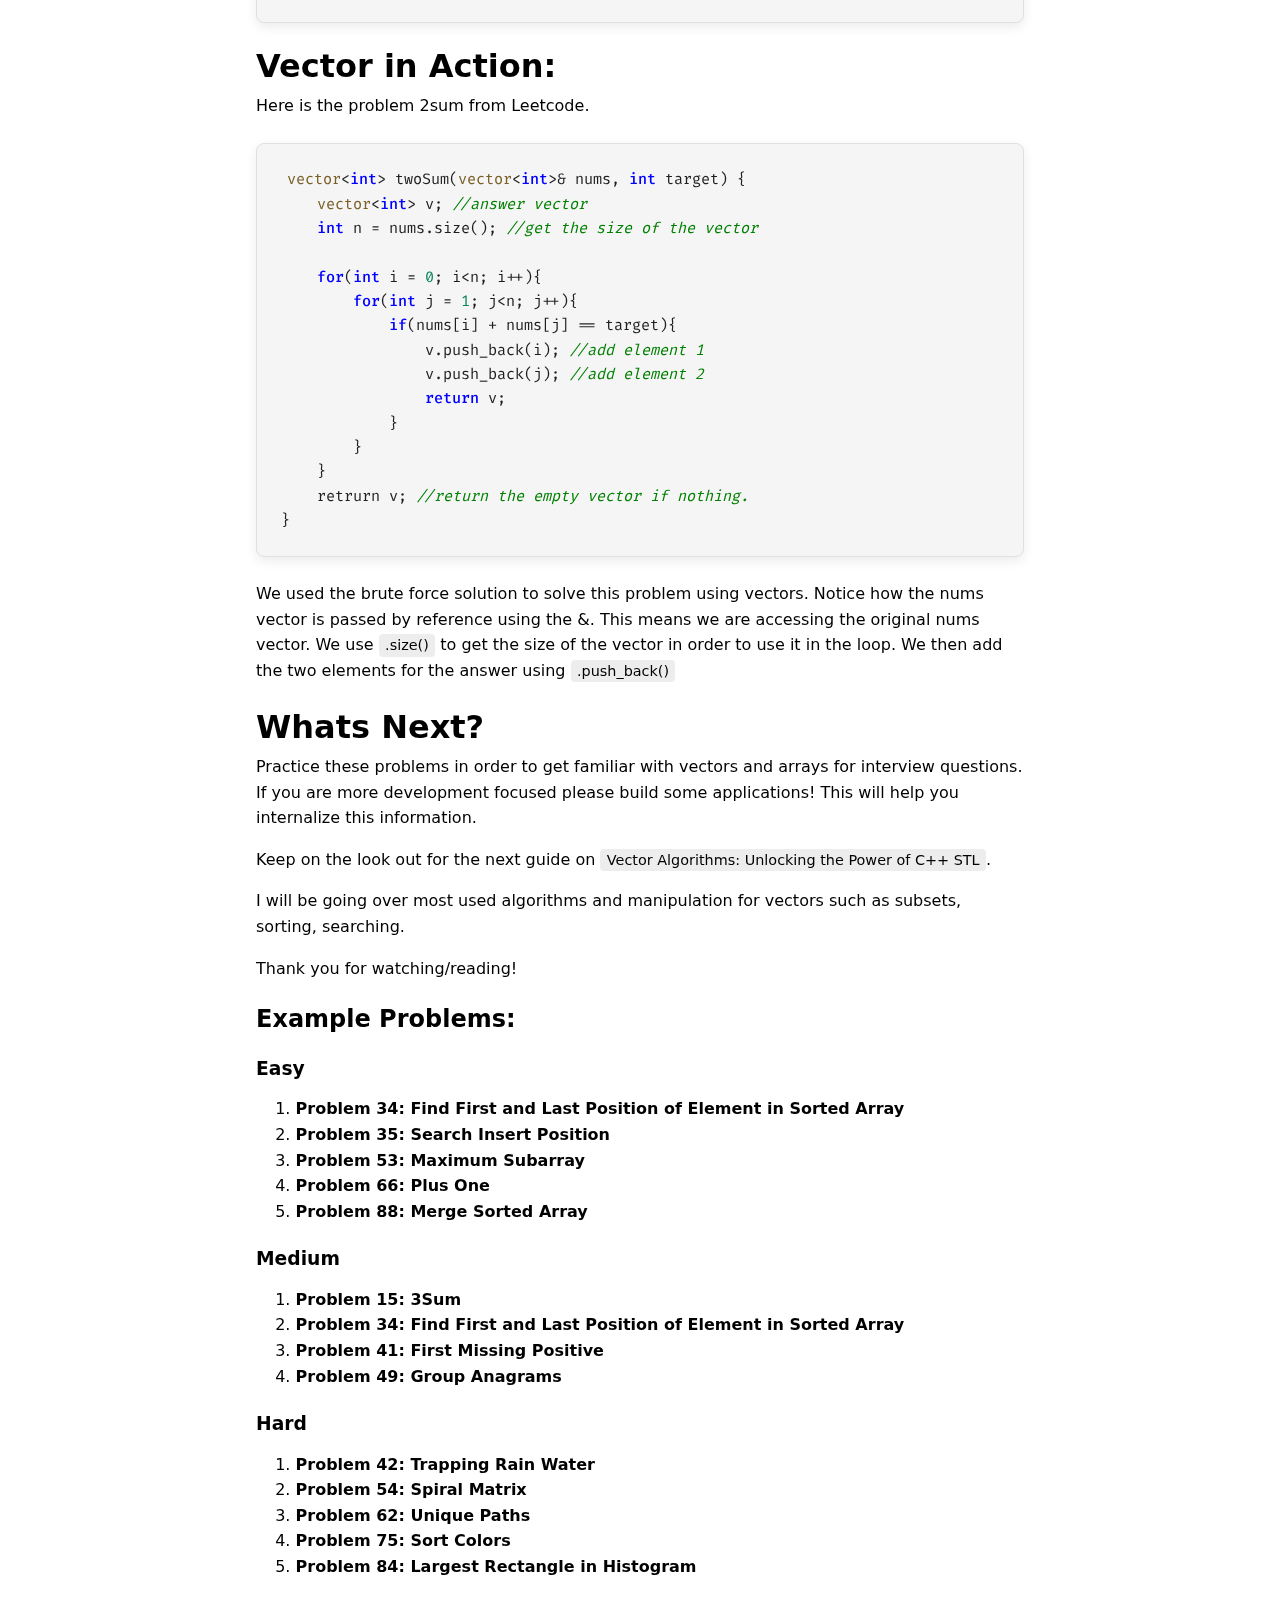
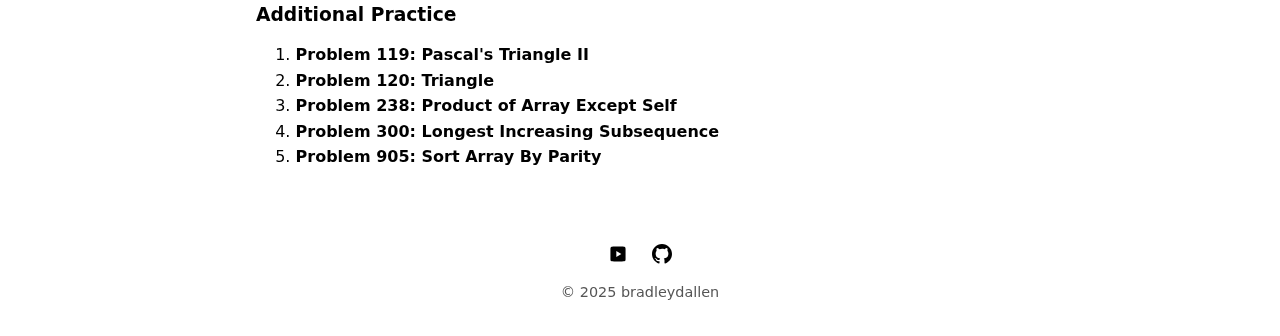
<file: library/engineering/data-structures-1-vectors-arrays.html>
<!DOCTYPE html>
<html lang="en">
<head>
    <meta charset="UTF-8">
    <meta name="viewport" content="width=device-width, initial-scale=1.0">
    <title>Mastering Arrays &amp; Vectors Programming (C++) STL | Bradleydallen.io</title>
    <script defer src="../../js/script.js"></script>
<script>
  const initialTheme = localStorage.getItem('theme') || 'light';
  document.documentElement.setAttribute('data-theme', initialTheme);
</script>
    <link rel="stylesheet" href= "../../css/blog.css">
  <link rel="icon" href="/favicon.ico" type="image/x-icon">
</head>

<body>
    <header>
        <h1>Mastering Arrays &amp; Vectors Programming (C++) STL</h1>
    <nav class="site-nav">
      <a href="../../index.html">Home</a> | 
      <a href="../index.html">Library</a> |  
      <a href="https://bradleydallen.gumroad.com/" target="_blank">Courses</a> | 
      <button id="theme-toggle">Dark</button>
    </nav>
        <hr>
    </header>

    <main>

      <article>

<h1 id="video-guide">Video Guide</h1>
  <a href="https://www.youtube.com/watch?v=bqyBlrS7P_4" target="_blank" rel="noopener noreferrer">
  Link: <strong>Mastering Arrays & Vectors: Essential Skills for Problem Solving in Programming (C++) STL</strong>
  </a>

<h1 id="what-is-array-">What is Array?</h1>
<p>Array is collection of elements of the <strong>same</strong> type stored in <strong>contiguous</strong> memory location.</p>
<ul>
<li>Data type: char, int, string, pair.</li>
<li>Global arrays are declared with 0.</li>
<li>Max array size is <code>10^6</code></li>
<li>Index starts at 0 to n-1 where n is size of array.</li>
<li>Array is stored at random memory address location. Then from there it will increase +1.</li>
<li>Arrays are <strong>constant</strong> size. Vectors are <strong>dynamic</strong>.</li>
</ul>
<h2 id="declaring-an-array">Declaring an Array</h2>
<p>To declare an array we use this format.</p>
<pre><code class="lang-cpp">int arr[10]; // setups an<span class="hljs-built_in"> array </span>with 10 integers.
</code></pre>
<p>All of the 10 values will be initialized with &quot;garbage&quot; values.
To set the values of the array at initialization time you can use this format:</p>
<pre><code class="lang-cpp">int arr[<span class="hljs-number">10</span>] = {<span class="hljs-number">1</span>,<span class="hljs-number">2</span>,<span class="hljs-number">3</span>,<span class="hljs-number">4</span>,<span class="hljs-number">5</span>,<span class="hljs-number">6</span>,<span class="hljs-number">7</span>,<span class="hljs-number">8</span>,<span class="hljs-number">9</span>,<span class="hljs-number">10</span>};
</code></pre>
<p>If you would like to make all of the elements start at 0 you can use this format:</p>
<pre><code class="lang-cpp">int arr[<span class="hljs-number">10</span>] = {<span class="hljs-number">0</span>}; <span class="hljs-comment">//sets the first element to 0 then all rest will be 0.</span>
</code></pre>
<p>Although you cannot use this technique for any value for all elements:</p>
<pre><code class="lang-cpp">int arr[<span class="hljs-number">10</span>] = {<span class="hljs-number">1</span>}; <span class="hljs-comment">// this sets the first element to 1 then all rest will be 0.</span>
</code></pre>
<p>This is because if you set the value of one of the elements then the compiler will not be able to use garbage values. instead it will set all of the unset values to 0. because array are continuous in memory.
This issue will be solved when we get to vectors.</p>
<h2 id="accessing-array-elements">Accessing Array Elements</h2>
<p>To access an element of an array we can use the index each element is assigned to.
Indexes start at 0 for Arrays and go to n-1.</p>
<pre><code class="lang-cpp">int arr[<span class="hljs-number">5</span>] = {<span class="hljs-number">10</span>, <span class="hljs-number">20</span>, <span class="hljs-number">30</span>, <span class="hljs-number">40</span>, <span class="hljs-number">50</span>};
cout &lt;&lt; arr[<span class="hljs-number">0</span>]; <span class="hljs-comment">//will output 10</span>
cout &lt;&lt; arr[<span class="hljs-number">4</span>]; <span class="hljs-comment">//will output 50</span>
</code></pre>
<p>To access all of the elements of an array we can use a for loop to list every index.</p>
<pre><code class="lang-cpp"><span class="hljs-keyword">for</span>(<span class="hljs-keyword">int</span> i =<span class="hljs-number">0</span>; i&lt;<span class="hljs-number">5</span>; i++){
    <span class="hljs-built_in">cout</span> &lt;&lt; arr[i] &lt;&lt; <span class="hljs-string">" "</span>;
}
<span class="hljs-comment">//output will be 10 20 30 40 50</span>
</code></pre>
<p>Since Arrays are stored in contiguous memory locations aka in order next to each other from the start. The memory will be something like this:
Lets say the start of the array is at address 1000</p>
<ul>
<li><code>arr[0]</code> → Address <code>1000</code> (for example)</li>
<li><code>arr[1]</code> → Address <code>1004</code></li>
<li><code>arr[2]</code> → Address <code>1008</code></li>
<li><code>arr[3]</code> → Address <code>1012</code></li>
<li><code>arr[4]</code> → Address <code>1016</code>
Since integers take 4 bytes in most systems we can follow it in memory.</li>
</ul>
<h2 id="modifying-array-values-">Modifying Array Values:</h2>
<p>To modify an array value we can first get the index to access it then change the value:</p>
<pre><code class="lang-cpp">arr[<span class="hljs-number">0</span>] = <span class="hljs-number">25</span>; <span class="hljs-comment">//this will make the value at index 0 to 25.</span>
</code></pre>
<p>To delete a value from an array requires too much in-depth for this guide. But feel free to do your own research. I will be explaining how to do this with vectors.</p>
<h2 id="multidimensional-arrays">Multidimensional Arrays</h2>
<p>A Multidimensional Array is an array of arrays. AKA matrix.
In order to simplify this explanation think of an excel spread sheet will rows and columns.
Declaring a 2D array:</p>
<pre><code class="lang-cpp">int arr[<span class="hljs-string">2</span>][<span class="hljs-symbol">3</span>]; //initalizes a matrix with 2 rows and 3 columns.
// 0 0 0
// 0 0 0
</code></pre>
<p>The first set of brackets is the rows. The second set of brackets is the columns.
You can initialize the matrix with values also:</p>
<pre><code class="lang-cpp">int arr[<span class="hljs-string">2</span>][<span class="hljs-symbol">3</span>] = {
<span class="hljs-code">    {1,2,3},</span>
<span class="hljs-code">    {4,5,6}</span>
}; //2D array with 2 rows and 3 columns.
</code></pre>
<p>To access elements of a matrix you can specify what row and what column:</p>
<pre><code class="lang-cpp">cout &lt;&lt; arr[<span class="hljs-number">0</span>][<span class="hljs-number">1</span>]; <span class="hljs-comment">// outputs 2</span>
cout &lt;&lt; arr[<span class="hljs-number">0</span>][<span class="hljs-number">0</span>]; <span class="hljs-comment">// outputs 1</span>
cout &lt;&lt; arr[<span class="hljs-number">2</span>][<span class="hljs-number">2</span>]; <span class="hljs-comment">// outputs 5</span>
</code></pre>
<p>To access all elements using loops:</p>
<pre><code class="lang-cpp"><span class="hljs-keyword">for</span>(<span class="hljs-keyword">int</span> i = <span class="hljs-number">0</span>; i&lt;<span class="hljs-number">2</span>; i++)<span class="hljs-comment">//loop for the rows.</span>
{
    <span class="hljs-keyword">for</span>(<span class="hljs-keyword">int</span> j = <span class="hljs-number">0</span>; j&lt;<span class="hljs-number">3</span>;j++) <span class="hljs-comment">//loop for the columns</span>
    {
        <span class="hljs-built_in">cout</span> &lt;&lt; arr[i][j]; <span class="hljs-comment">// this  will output every value in the matrix.</span>
    }
    <span class="hljs-built_in">cout</span> &lt;&lt; <span class="hljs-built_in">endl</span>; <span class="hljs-comment">//go to next line when we finish each row.</span>
}
</code></pre>
<h2 id="drawbacks-of-arrays">Drawbacks of Arrays</h2>
<ul>
<li>Arrays are fixed size. Meaning we cannot add or remove after setting up.</li>
<li>Arrays can be access out of bounds. Meaning we have to know the end in order to loop through them.</li>
<li>Not many functions built in to use for arrays. Like the issues of initializing all to a certain value.</li>
</ul>
<p>This leads us to arrays bigger and better brother: The vector</p>
<h1 id="what-is-an-vector-">What is an Vector?</h1>
<p>A vector is a dynamic array that has built in functions that allow easier use and manipulation of data. This is your bread and butter when it comes to anything regarding arrays and lists in C++.</p>
<ul>
<li><strong>Data types</strong>: containers, int, char, short, longs double. Also structs pointers. and  pairs, tuple.</li>
<li><strong>Vector of vector</strong> is another way of declaring a matrix.</li>
</ul>
<p>To be able to use a vector you must include the header:</p>
<pre><code class="lang-cpp"><span class="hljs-meta">#<span class="hljs-meta-keyword">include</span> <span class="hljs-meta-string">&lt;vector&gt;</span></span>
</code></pre>
<h2 id="declaring-a-vector-">Declaring a Vector:</h2>
<p>to declare a vector of a certain data type:</p>
<pre><code class="lang-cpp"><span class="hljs-built_in">vector</span>&lt;<span class="hljs-keyword">int</span>&gt; v; <span class="hljs-comment">//vector of integers with name v.</span>
<span class="hljs-built_in">vector</span>&lt;<span class="hljs-keyword">float</span>&gt; f; <span class="hljs-comment">//vector of floats with name f.</span>
<span class="hljs-built_in">vector</span>&lt;<span class="hljs-built_in">vector</span>&lt;<span class="hljs-keyword">int</span>&gt;&gt; matrix; <span class="hljs-comment">//vector of vectors with value int named matrix.</span>
</code></pre>
<p>To declare a vector with size unknown or 0:</p>
<pre><code class="lang-cpp"><span class="hljs-built_in">vector</span>&lt;<span class="hljs-keyword">int</span>&gt; v;
</code></pre>
<p>If we know the size of the vector we want to create we can define it: </p>
<pre><code class="lang-cpp"><span class="hljs-built_in">vector</span>&lt;<span class="hljs-keyword">int</span>&gt; v(<span class="hljs-number">5</span>); <span class="hljs-comment">//this declares a vector with 5 elements. all initialized at 0</span>
</code></pre>
<p>To fix the issue of not being able to declare with specific values we can now use this:</p>
<pre><code class="lang-cpp"><span class="hljs-built_in">vector</span>&lt;<span class="hljs-keyword">int</span>&gt; v(<span class="hljs-number">5</span>,<span class="hljs-number">10</span>); <span class="hljs-comment">// all 5 values will be declared with integer 10</span>
</code></pre>
<p>We can still use the Array technique of initializing the values at declaration:</p>
<pre><code class="lang-cpp"><span class="hljs-type">vector</span>&lt;int&gt; v = {<span class="hljs-number">1</span>,<span class="hljs-number">2</span>,<span class="hljs-number">3</span>,<span class="hljs-number">4</span>,<span class="hljs-number">5</span>,<span class="hljs-number">6</span>,<span class="hljs-number">7</span>,<span class="hljs-number">8</span>,<span class="hljs-number">9</span>,<span class="hljs-number">10</span>}; <span class="hljs-comment">//vector of size 10 with those values.</span>
</code></pre>
<p>If you would like to copy vector from another. aka making a duplicate you can just pass the vector in while declaring it:</p>
<pre><code class="lang-cpp"><span class="hljs-built_in">vector</span>&lt;<span class="hljs-keyword">int</span>&gt; v1(<span class="hljs-number">5</span>,<span class="hljs-number">10</span>); <span class="hljs-comment">//vector v1 with 5 elements all set to 10.</span>

<span class="hljs-built_in">vector</span>&lt;<span class="hljs-keyword">int</span>&gt; v2(v1); <span class="hljs-comment">//vector v2 with the same 5 elements all set to 10 like v1.</span>
</code></pre>
<h2 id="adding-elements">Adding Elements</h2>
<p>To add elements to a  we can simply just use </p>
<pre><code class="lang-cpp">v.push_back<span class="hljs-comment">(10)</span>; <span class="hljs-comment">//this will add the value 10 to the end of the vector.</span>
</code></pre>
<p>We can also use emplace. </p>
<pre><code class="lang-cpp">v.emplace_back<span class="hljs-comment">(10)</span>; <span class="hljs-comment">//this will add the value 10 to the end of the vector.</span>
</code></pre>
<p>Generally just use <code>.push_back()</code> when adding elements to a vector. There are a few differences but if you would like to go down that rabbit whole please research on your own. <code>.emplace_back()</code> is not used as much but is supposed to be faster. The main difference is how the function uses the objects constructor arguments.</p>
<p>If you have a vector of pairs you can also use <code>.push_back()</code>. </p>
<pre><code class="lang-cpp"><span class="hljs-type">vector</span>&lt;pair&lt;int,int&gt;&gt; vpair; <span class="hljs-comment">//create a vector of integer pairs.</span>

vpair.push_back({<span class="hljs-number">1</span>,<span class="hljs-number">2</span>}); <span class="hljs-comment">//This will add the pair{1,2} to the vector.</span>

vpair.emplace_back(<span class="hljs-number">1</span>,<span class="hljs-number">2</span>); <span class="hljs-comment">//this will add pair {1,2} to the vector. Notice we do not have to add the pair curly brace syntax. This is one of the key differences with emplace_back.</span>
</code></pre>
<h2 id="accessing-elements">Accessing Elements</h2>
<p>We can access elements of a vector the same way that we access elements in arrays:</p>
<pre><code class="lang-cpp"><span class="hljs-built_in">cout</span> &lt;&lt; v[<span class="hljs-number">0</span>]; <span class="hljs-comment">//this will output the 0th index value.</span>
</code></pre>
<p>If you would like to get fancy and use the built in function:</p>
<pre><code class="lang-cpp"><span class="hljs-built_in">cout</span> &lt;&lt; v.at(<span class="hljs-number">0</span>) <span class="hljs-comment">// this will output the 0th index value. But nobody does this. very uncommon.</span>
</code></pre>
<p>You can still access the elements like arrays even with for loops. try it yourself.</p>
<h1 id="vector-iterators">Vector  Iterators</h1>
<p>This is the most important part of this guide that you must understand. Please do not move forward until you understand and can use iterators as they will be used in many other data structures.</p>
<h2 id="what-is-an-iterator">What is an Iterator</h2>
<p>An iterator is a pointer or &quot;thing&quot; that points to the memory address of a container, in this case a vector.</p>
<p>We can use iterator to traverse the memory of any container. Then getting the value at any memory point. </p>
<h3 id="first-we-need-to-get-the-memory-address-for-the-iterator">First we need to get the memory address for the iterator</h3>
<p>There are built in functions that return the beginning address and ending address of a vector:</p>
<pre><code class="lang-cpp">v.<span class="hljs-built_in">begin</span>(); <span class="hljs-comment">//this returns the memory address of the beginning of the vector v</span>
v.<span class="hljs-built_in">end</span>(); <span class="hljs-comment">//this returns the memory address of the end of the vector v.</span>

<span class="hljs-comment">//* note that .end() will not be pointing at the last element, but one after it.</span>
</code></pre>
<p>Please memorize these two functions as they are used a lot.
Now that we have the two memory addresses we can get their value using a pointer.</p>
<h3 id="quick-recap-of-pointers">Quick recap of pointers</h3>
<pre><code class="lang-cpp"><span class="hljs-type">vector</span>&lt;int&gt; v = {<span class="hljs-number">1</span>, <span class="hljs-number">2</span>, <span class="hljs-number">3</span>, <span class="hljs-number">4</span>, <span class="hljs-number">5</span>};

int start = *v.begin(); <span class="hljs-comment">// this will return the value at memory location v.begin()</span>

cout &lt;&lt; start; <span class="hljs-comment">//this will output 1</span>
</code></pre>
<h2 id="value-">Value *</h2>
<p>When you see the star or asterisk symbol think <strong>value</strong>! 
The start is used to access the value that the pointer is pointing too in memory.</p>
<p>Example of getting value of a pointer:</p>
<pre><code class="lang-cpp"><span class="hljs-built_in">int</span> x = <span class="hljs-number">10</span>;
<span class="hljs-built_in">int</span>* <span class="hljs-keyword">ptr</span> = &amp;x; // <span class="hljs-keyword">ptr</span> points to x's memory location
cout &lt;&lt; *<span class="hljs-keyword">ptr</span>;  // <span class="hljs-type">Dereferences</span> <span class="hljs-keyword">ptr</span>, prints the value <span class="hljs-keyword">of</span> x (<span class="hljs-number">10</span>)
</code></pre>
<h2 id="reference-">Reference &amp;</h2>
<p>When you see the and  symbol think <strong>memory</strong>!
There are many cases where you pass a vector by reference in a function.
Example:</p>
<pre><code class="lang-cpp"><span class="hljs-built_in">vector</span>&lt;<span class="hljs-keyword">int</span>&gt; twoSum(<span class="hljs-built_in">vector</span>&lt;<span class="hljs-keyword">int</span>&gt;&amp; nums, <span class="hljs-keyword">int</span> target) {
    <span class="hljs-comment">//notice the &amp; nums.</span>
    <span class="hljs-comment">//the vector nums is being referenced.</span>
    <span class="hljs-comment">//we are not using a duplicate, but the original nums vector in the function.</span>
}
</code></pre>
<p>Now that we understand pointers and memory we can now upgrade to iterators.</p>
<h3 id="declaring-an-iterator">Declaring an Iterator</h3>
<p>The textbook way of setting up an iterator can be done:</p>
<pre><code class="lang-cpp"><span class="hljs-symbol">vector</span>&lt;int&gt;::<span class="hljs-keyword">iterator </span><span class="hljs-keyword">it </span>= v.<span class="hljs-keyword">begin(); </span>//we create a <span class="hljs-keyword">iterator </span>named <span class="hljs-keyword">it </span><span class="hljs-keyword">and </span>make <span class="hljs-keyword">it </span>start at v.<span class="hljs-keyword">begin();</span>
</code></pre>
<p>We use iterators to traverse the vectors. Here is an example loop to go through all values of vector:</p>
<pre><code class="lang-cpp"><span class="hljs-keyword">for</span>(vector&lt;int&gt;::iterator <span class="hljs-keyword">it</span> = v.begin(); <span class="hljs-keyword">it</span>!= v.<span class="hljs-keyword">end</span>(); <span class="hljs-keyword">it</span>++){
    cout &lt;&lt; *(<span class="hljs-keyword">it</span>) &lt;&lt; <span class="hljs-string">" "</span>;
}
</code></pre>
<p>This is very confusing and has a lot of extra information. Let&#39;s shorten this:</p>
<pre><code class="lang-cpp"><span class="hljs-keyword">for</span>(auto <span class="hljs-keyword">it</span> = v.begin(); <span class="hljs-keyword">it</span>!=v.<span class="hljs-keyword">end</span>(); <span class="hljs-keyword">it</span>++){
    cout &lt;&lt; *(<span class="hljs-keyword">it</span>) &lt;&lt; <span class="hljs-string">" "</span>;
}
</code></pre>
<p>Notice how we used the word &#39;<strong>auto</strong>&#39;. This will automatically determine what is the datatype we are iterating over. This is a very default way of traversing over a vector using iterator.</p>
<p>Now the <strong>most common way</strong> of iterating over some vector or container is the for each loop:</p>
<pre><code class="lang-cpp"><span class="hljs-keyword">for</span>(<span class="hljs-keyword">auto</span> it: v){
    <span class="hljs-built_in">cout</span> &lt;&lt; it &lt;&lt; <span class="hljs-string">" "</span>; <span class="hljs-comment">//this will output the value of each index of v.</span>
}
</code></pre>
<p>This is the most common and easiest way to traverse over a vector and get the values. The auto keyword will be whatever the data type is in the container. So for example if they are all integers then the it will print the integers in the vector v.</p>
<h1 id="vector-deletion">Vector Deletion</h1>
<p>In order to delete an element in a vector you have to use the <code>.erase()</code> function:</p>
<pre><code class="lang-cpp"><span class="hljs-type">vector</span>&lt;int&gt; v = {<span class="hljs-number">1</span>,<span class="hljs-number">2</span>,<span class="hljs-number">3</span>,<span class="hljs-number">4</span>,<span class="hljs-number">5</span>};
v.erase(v.begin()); <span class="hljs-comment">//this will erase the element at index 0</span>
<span class="hljs-comment">//{2,3,4,5}</span>
</code></pre>
<p>Notice how we have to use the iterator <code>.begin()</code> in order to get the index we want. We are not able to use <code>v.erase(0)</code>. This is because we must use iterators with these functions.</p>
<p>If you would like to specify a particular index you can start from <code>.begin()</code>:</p>
<pre><code class="lang-cpp"><span class="hljs-type">vector</span>&lt;int&gt; v = {<span class="hljs-number">1</span>,<span class="hljs-number">2</span>,<span class="hljs-number">3</span>,<span class="hljs-number">4</span>,<span class="hljs-number">5</span>};
v.erase(v.begin()+<span class="hljs-number">2</span>); <span class="hljs-comment">//this will erase the element at index 2;</span>
<span class="hljs-comment">//{1,2,4,5}</span>
</code></pre>
<p>If you would like to delete a group of elements you just need to specify the <code>.erase(start,end)</code> Note we start from index 0.</p>
<pre><code class="lang-cpp"><span class="hljs-type">vector</span>&lt;int&gt; v = {<span class="hljs-number">1</span>,<span class="hljs-number">2</span>,<span class="hljs-number">3</span>,<span class="hljs-number">4</span>,<span class="hljs-number">5</span>};
v.erase(v.begin() + <span class="hljs-number">1</span>, v.begin() + <span class="hljs-number">4</span>); <span class="hljs-comment">// Erases elements from index 1 to 3 (2, 3, 4)</span>
<span class="hljs-comment">//{1,5}</span>
</code></pre>
<h1 id="vector-insertion">Vector Insertion</h1>
<p>In order to insert values into the vector at specific index locations you can use the <code>.insert()</code> function.</p>
<pre><code class="lang-cpp"><span class="hljs-type">vector</span>&lt;int&gt; v = {<span class="hljs-number">1</span>,<span class="hljs-number">2</span>,<span class="hljs-number">3</span>,<span class="hljs-number">4</span>,<span class="hljs-number">5</span>};
v.insert(v.begin(), <span class="hljs-number">11</span>); <span class="hljs-comment">//inserts 11 at the .begin() location. aka index 0</span>
<span class="hljs-comment">//v = {11,1,2,3,4,5}</span>
</code></pre>
<p>To insert more than one value inside a specific index location: specify the <code>(start,count,value);</code></p>
<pre><code class="lang-cpp"><span class="hljs-type">vector</span>&lt;int&gt; v = {<span class="hljs-number">1</span>,<span class="hljs-number">2</span>,<span class="hljs-number">3</span>,<span class="hljs-number">4</span>,<span class="hljs-number">5</span>};
v.insert(v.begin()+<span class="hljs-number">1</span>, <span class="hljs-number">4</span>, <span class="hljs-number">11</span>); <span class="hljs-comment">//insert (index 1, 4 counts, of value 11);</span>
<span class="hljs-comment">//{1,11,11,11,11,2,3,4,5}</span>
</code></pre>
<p>Inserting another vector inside of a vector:</p>
<pre><code class="lang-cpp"><span class="hljs-type">vector</span>&lt;int&gt; v2 = {<span class="hljs-number">7</span>,<span class="hljs-number">7</span>,<span class="hljs-number">7</span>};
<span class="hljs-type">vector</span>&lt;int&gt; v = {<span class="hljs-number">1</span>,<span class="hljs-number">2</span>,<span class="hljs-number">3</span>,<span class="hljs-number">4</span>,<span class="hljs-number">5</span>};
<span class="hljs-comment">//we want to insert v2 inside of v: starting after the 2</span>
v.insert(v.begin()+<span class="hljs-number">2</span>, v2.begin(),v2.end());
<span class="hljs-comment">//v1 = {1,2,7,7,7,3,4,5}</span>
</code></pre>
<p>Now you see how important understanding iterators are!</p>
<h1 id="most-used-vector-functions">Most Used Vector Functions</h1>
<p>The most important functions are the ones that are used almost every time you are working with vectors. Please remember and fully understand these as skipping over will leave knowledge gaps making you go back over and over to understand this.</p>
<h3 id="-size-"><code>.size()</code></h3>
<pre><code class="lang-cpp"><span class="hljs-type">vector</span>&lt;int&gt; v = {<span class="hljs-number">1</span>,<span class="hljs-number">2</span>,<span class="hljs-number">3</span>,<span class="hljs-number">4</span>,<span class="hljs-number">5</span>};
cout &lt;&lt; v.size(); <span class="hljs-comment">// will give the size of the vector, starting from 1</span>
<span class="hljs-comment">//outputs 5</span>
</code></pre>
<h3 id="-empty-"><code>.empty()</code></h3>
<pre><code class="lang-cpp"><span class="hljs-type">vector</span>&lt;int&gt; v = {<span class="hljs-number">1</span>,<span class="hljs-number">2</span>,<span class="hljs-number">3</span>,<span class="hljs-number">4</span>,<span class="hljs-number">5</span>};
cout &lt;&lt; v.empty(); <span class="hljs-comment">//will return if the vector is empty or not.</span>
<span class="hljs-comment">//outputs false;</span>
</code></pre>
<h3 id="-pop_back-"><code>.pop_back()</code></h3>
<pre><code class="lang-cpp"><span class="hljs-type">vector</span>&lt;int&gt; v = {<span class="hljs-number">1</span>,<span class="hljs-number">2</span>,<span class="hljs-number">3</span>,<span class="hljs-number">4</span>,<span class="hljs-number">5</span>};
v.pop_back(); <span class="hljs-comment">// will remove the last element</span>
<span class="hljs-comment">// v = {1,2,3,4,}</span>

<span class="hljs-comment">//if you would like to remove the first element use v.erase(v.begin())</span>
</code></pre>
<h3 id="-end-"><code>.end()</code></h3>
<p>This function is used with other containers such as <code>unordered_map</code>. Most time functions will return .end() = true if something was not found or nothing was returned.</p>
<pre><code class="lang-cpp"><span class="hljs-built_in">vector</span>&lt;<span class="hljs-keyword">int</span>&gt; v = {<span class="hljs-number">1</span>,<span class="hljs-number">2</span>,<span class="hljs-number">3</span>,<span class="hljs-number">4</span>,<span class="hljs-number">5</span>};
<span class="hljs-comment">//we can use v.end() to locate the end of the vector.</span>
<span class="hljs-keyword">for</span> (<span class="hljs-keyword">auto</span> it = v.begin(); it != v.end(); ++it) { 
<span class="hljs-built_in">cout</span> &lt;&lt; *it &lt;&lt; <span class="hljs-string">" "</span>; <span class="hljs-comment">// Output: 1 2 3 4 5 </span>
}
</code></pre>
<h1 id="vector-in-action-">Vector in Action:</h1>
<p>Here is the problem 2sum from <a href="https://leetcode.com/problems/two-sum/">Leetcode</a>.</p>
<pre><code class="lang-cpp"><span class="hljs-built_in">vector</span>&lt;<span class="hljs-keyword">int</span>&gt; twoSum(<span class="hljs-built_in">vector</span>&lt;<span class="hljs-keyword">int</span>&gt;&amp; nums, <span class="hljs-keyword">int</span> target) {
    <span class="hljs-built_in">vector</span>&lt;<span class="hljs-keyword">int</span>&gt; v; <span class="hljs-comment">//answer vector</span>
    <span class="hljs-keyword">int</span> n = nums.size(); <span class="hljs-comment">//get the size of the vector</span>

    <span class="hljs-keyword">for</span>(<span class="hljs-keyword">int</span> i = <span class="hljs-number">0</span>; i&lt;n; i++){
        <span class="hljs-keyword">for</span>(<span class="hljs-keyword">int</span> j = <span class="hljs-number">1</span>; j&lt;n; j++){
            <span class="hljs-keyword">if</span>(nums[i] + nums[j] == target){
                v.push_back(i); <span class="hljs-comment">//add element 1</span>
                v.push_back(j); <span class="hljs-comment">//add element 2</span>
                <span class="hljs-keyword">return</span> v;
            }
        }
    }
    retrurn v; <span class="hljs-comment">//return the empty vector if nothing.</span>
}
</code></pre>
<p>We used the brute force solution to solve this problem using vectors. Notice how the nums vector is passed by reference using the &amp;. This means we are accessing the original nums vector. We use <code>.size()</code> to get the size of the vector in order to use it in the loop. We then add the two elements for the answer using <code>.push_back()</code></p>
<h1 id="whats-next-">Whats Next?</h1>
<p>Practice these problems in order to get familiar with vectors and arrays for interview questions. If you are more development focused please build some applications! This will help you internalize this information.</p>
<p>Keep on the look out for the next guide on <code>Vector Algorithms: Unlocking the Power of C++ STL</code>.</p>
<p>I will be going over most used algorithms and manipulation for vectors such as subsets, sorting, searching.</p>
<p>Thank you for watching/reading!</p>
<h2 id="example-problems-">Example Problems:</h2>

<h3 id="easy">Easy</h3>
<ol>
  <li><a href="https://leetcode.com/problems/find-first-and-last-position-of-element-in-sorted-array/description/" target="_blank" rel="noopener noreferrer"><strong>Problem 34: Find First and Last Position of Element in Sorted Array</strong></a></li>
  <li><a href="https://leetcode.com/problems/search-insert-position/description/" target="_blank" rel="noopener noreferrer"><strong>Problem 35: Search Insert Position</strong></a></li>
  <li><a href="https://leetcode.com/problems/maximum-subarray/description/" target="_blank" rel="noopener noreferrer"><strong>Problem 53: Maximum Subarray</strong></a></li>
  <li><a href="https://leetcode.com/problems/plus-one/description/" target="_blank" rel="noopener noreferrer"><strong>Problem 66: Plus One</strong></a></li>
  <li><a href="https://leetcode.com/problems/merge-sorted-array/description/" target="_blank" rel="noopener noreferrer"><strong>Problem 88: Merge Sorted Array</strong></a></li>
</ol>

<h3 id="medium">Medium</h3>
<ol>
  <li><a href="https://leetcode.com/problems/3sum/" target="_blank" rel="noopener noreferrer"><strong>Problem 15: 3Sum</strong></a></li>
  <li><a href="https://leetcode.com/problems/find-first-and-last-position-of-element-in-sorted-array/description/" target="_blank" rel="noopener noreferrer"><strong>Problem 34: Find First and Last Position of Element in Sorted Array</strong></a></li>
  <li><a href="https://leetcode.com/problems/first-missing-positive/" target="_blank" rel="noopener noreferrer"><strong>Problem 41: First Missing Positive</strong></a></li>
  <li><a href="https://leetcode.com/problems/group-anagrams/" target="_blank" rel="noopener noreferrer"><strong>Problem 49: Group Anagrams</strong></a></li>
</ol>

<h3 id="hard">Hard</h3>
<ol>
  <li><a href="https://leetcode.com/problems/trapping-rain-water/" target="_blank" rel="noopener noreferrer"><strong>Problem 42: Trapping Rain Water</strong></a></li>
  <li><a href="https://leetcode.com/problems/spiral-matrix/" target="_blank" rel="noopener noreferrer"><strong>Problem 54: Spiral Matrix</strong></a></li>
  <li><a href="https://leetcode.com/problems/unique-paths/" target="_blank" rel="noopener noreferrer"><strong>Problem 62: Unique Paths</strong></a></li>
  <li><a href="https://leetcode.com/problems/sort-colors/" target="_blank" rel="noopener noreferrer"><strong>Problem 75: Sort Colors</strong></a></li>
  <li><a href="https://leetcode.com/problems/largest-rectangle-in-histogram/" target="_blank" rel="noopener noreferrer"><strong>Problem 84: Largest Rectangle in Histogram</strong></a></li>
</ol>

<h3 id="additional-practice">Additional Practice</h3>
<ol>
  <li><a href="https://leetcode.com/problems/pascals-triangle-ii/" target="_blank" rel="noopener noreferrer"><strong>Problem 119: Pascal's Triangle II</strong></a></li>
  <li><a href="https://leetcode.com/problems/triangle/" target="_blank" rel="noopener noreferrer"><strong>Problem 120: Triangle</strong></a></li>
  <li><a href="https://leetcode.com/problems/product-of-array-except-self/" target="_blank" rel="noopener noreferrer"><strong>Problem 238: Product of Array Except Self</strong></a></li>
  <li><a href="https://leetcode.com/problems/longest-increasing-subsequence/" target="_blank" rel="noopener noreferrer"><strong>Problem 300: Longest Increasing Subsequence</strong></a></li>
  <li><a href="https://leetcode.com/problems/sort-array-by-parity/" target="_blank" rel="noopener noreferrer"><strong>Problem 905: Sort Array By Parity</strong></a></li>
</ol>


      </article>


 </main>

    <footer>
      
          <!-- YouTube SVG -->
  <a href="https://www.youtube.com/channel/UCYtU31c9jw4g7tFzDt1MGLw" target="_blank" class="youtube">
    <svg viewBox="0 0 24 24">
      <path d="M19.615 3.184C18.79 2.936 12 2.936 12 2.936s-6.79 0-7.615.248C3.28 3.431 2.922 4.238 2.922 6.01v11.978c0 1.773.358 2.58 1.463 2.826C5.21 21.064 12 21.064 12 21.064s6.79 0 7.615-.25c1.105-.247 1.463-1.053 1.463-2.827V6.01c0-1.772-.358-2.58-1.463-2.826zM10 15.5v-7l6 3.5-6 3.5z"/>
    </svg>
  </a>

  <!-- GitHub SVG -->
  <a href="https://github.com/Sirpip91" target="_blank" class="github">
    <svg viewBox="0 0 24 24">
      <path d="M12 0C5.37 0 0 5.373 0 12c0 5.303 3.438 9.8 8.205 11.387.6.113.82-.258.82-.577v-2.234c-3.338.726-4.033-1.416-4.033-1.416-.546-1.387-1.334-1.756-1.334-1.756-1.09-.745.082-.73.082-.73 1.205.085 1.84 1.238 1.84 1.238 1.07 1.834 2.807 1.304 3.492.997.108-.775.42-1.305.763-1.605-2.665-.303-5.467-1.333-5.467-5.932 0-1.31.467-2.382 1.235-3.222-.123-.303-.536-1.523.117-3.176 0 0 1.008-.322 3.3 1.23a11.52 11.52 0 0 1 3-.403c1.02.005 2.045.138 3 .403 2.288-1.552 3.294-1.23 3.294-1.23.656 1.653.243 2.873.12 3.176.77.84 1.232 1.912 1.232 3.222 0 4.61-2.807 5.625-5.48 5.922.431.372.815 1.103.815 2.222v3.293c0 .32.216.694.825.576C20.565 21.796 24 17.3 24 12c0-6.627-5.373-12-12-12z"/>
    </svg>
  </a>
        <p>&copy; 2025 bradleydallen</p>
    </footer>
</body>

</html>
</file>
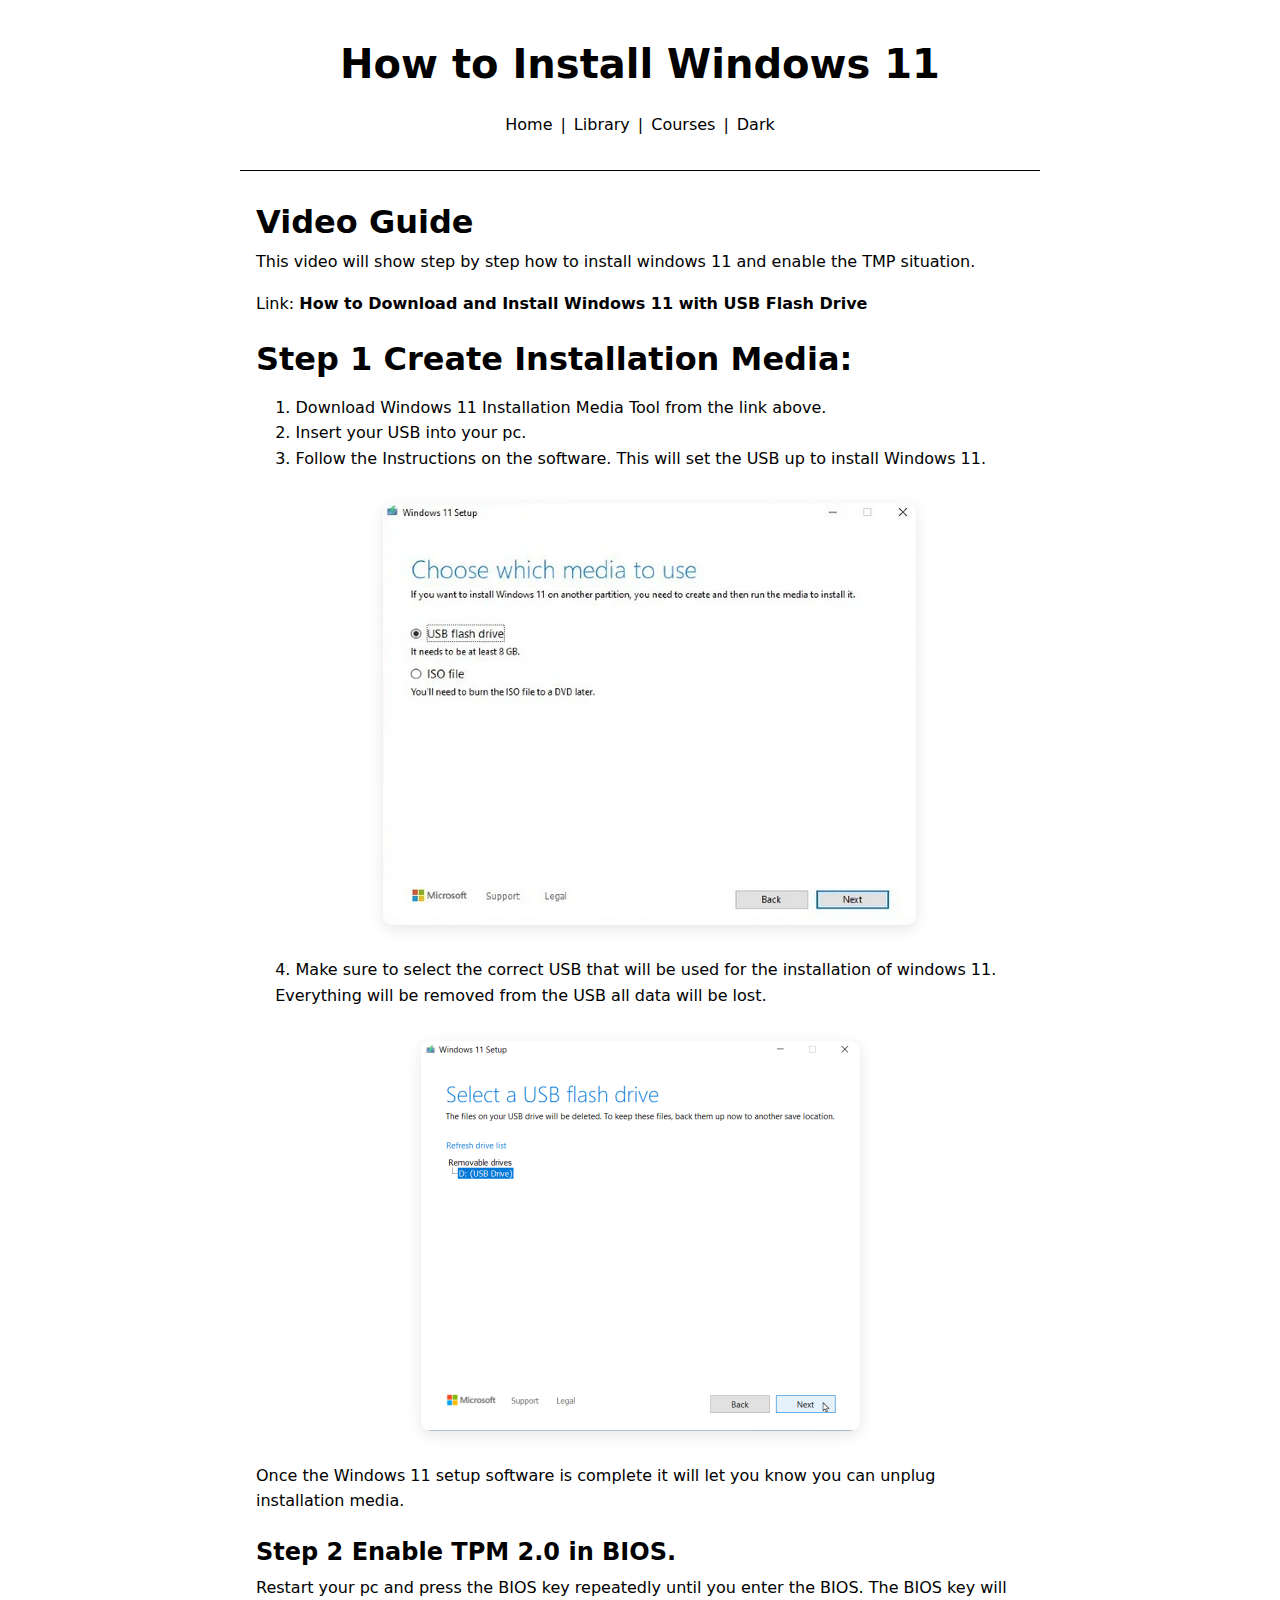
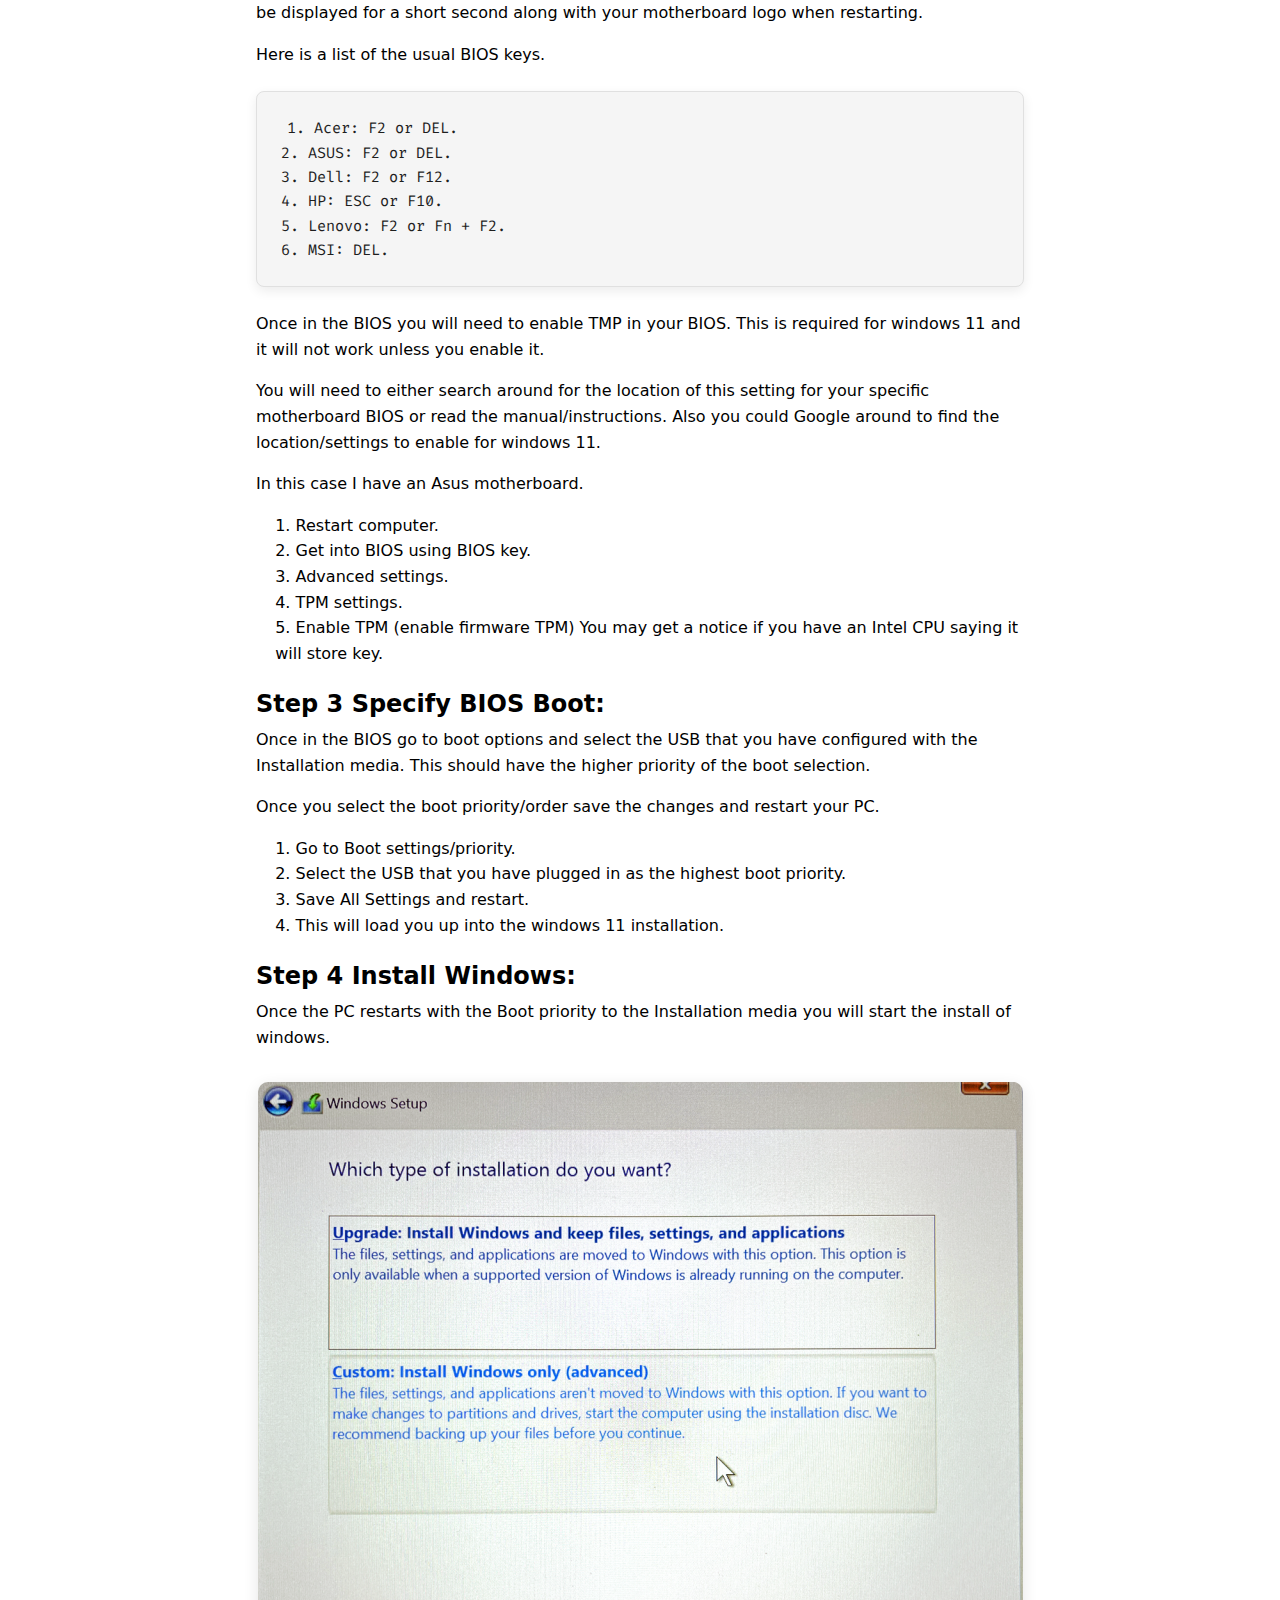
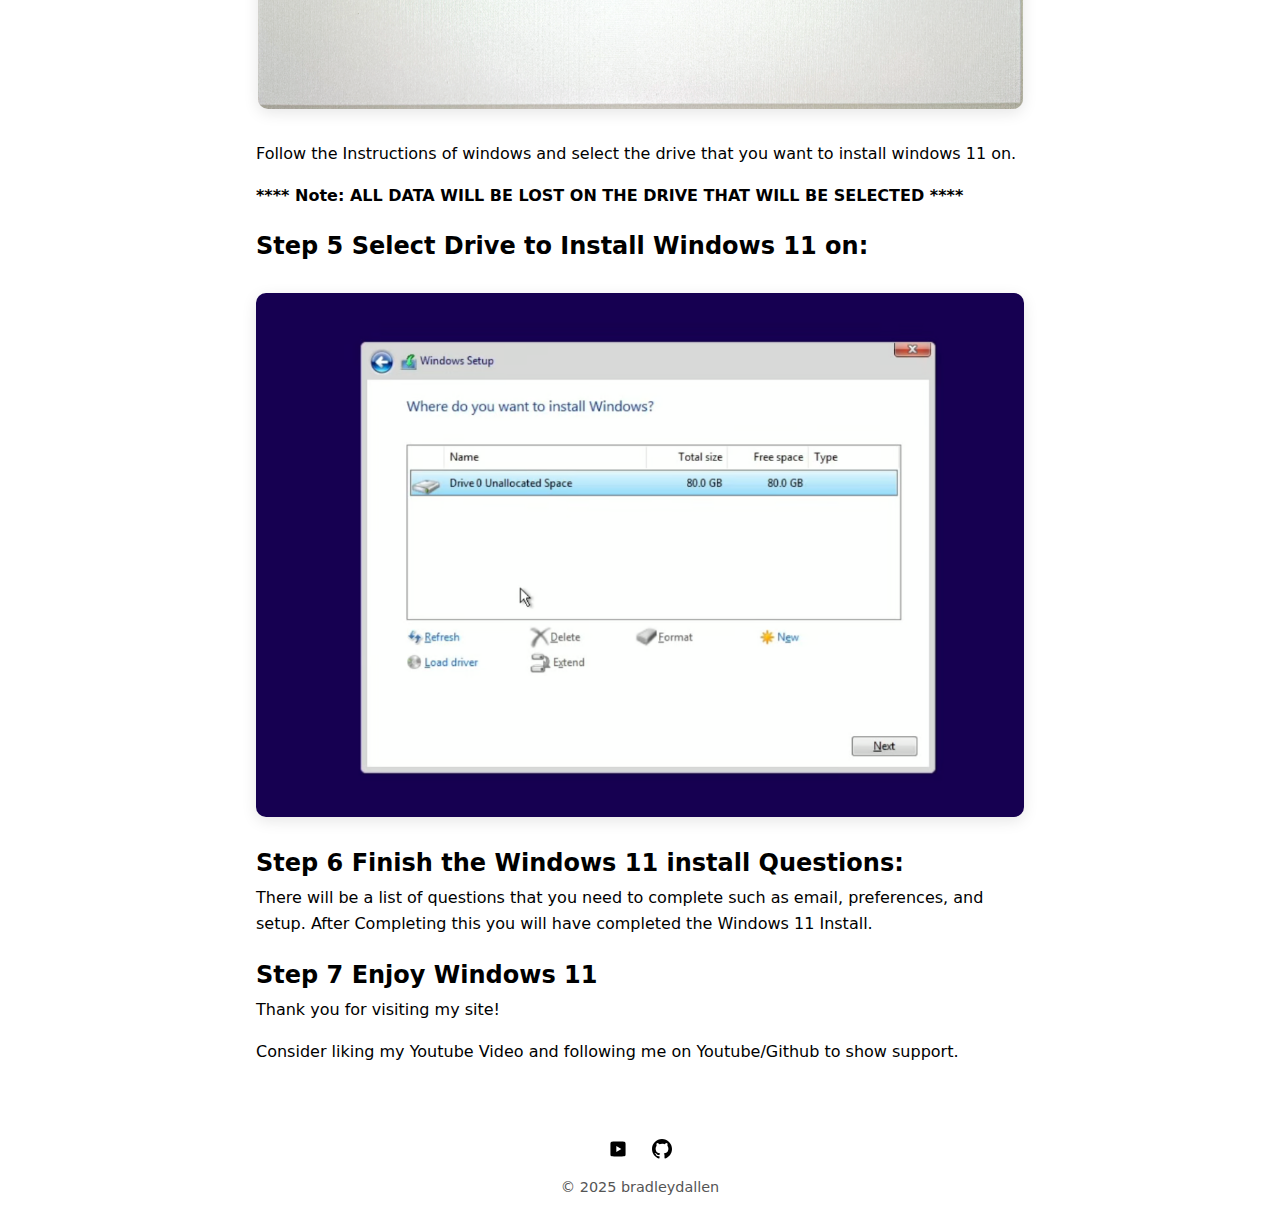
<file: library/engineering/how-to-install-windows11.html>
<!DOCTYPE html>
<html lang="en">
<head>
    <meta charset="UTF-8">
    <meta name="viewport" content="width=device-width, initial-scale=1.0">
    <title>How to Install Windows 11 | Bradleydallen.io</title>
    <script defer src="../../js/script.js"></script>
<script>
  const initialTheme = localStorage.getItem('theme') || 'light';
  document.documentElement.setAttribute('data-theme', initialTheme);
</script>
    <link rel="stylesheet" href="../../css/blog.css">
  <link rel="icon" href="/favicon.ico" type="image/x-icon">
</head>

<body>
    <header>
        <h1>How to Install Windows 11</h1>
    <nav class="site-nav">
      <a href="../../index.html">Home</a> | 
      <a href="../index.html">Library</a> |    
      <a href="https://bradleydallen.gumroad.com/" target="_blank">Courses</a> | 
      <button id="theme-toggle">Dark</button>
    </nav>
        <hr>
    </header>

<main>
<article>
<h1 id="video-guide" style="text-align: left;">Video Guide</h1>

<div class="video-link">
  <p>This video will show step by step how to install windows 11 and enable the TMP situation.
  </p>
  <a href="https://www.youtube.com/watch?v=RaiKIoEpIUE" target="_blank" rel="noopener noreferrer">
  Link: <strong>How to Download and Install Windows 11 with USB Flash Drive</strong>
  </a>
</div>
<h1 id="step-1-create-installation-media-">Step 1 Create Installation Media:</h1>
<ol>
<li>Download Windows 11 Installation Media Tool from the link above. 
</li>
<li>Insert your USB into your pc.
</li>
<li>Follow the Instructions on the software. This will set the USB up to install Windows 11.
</li>
<img src="../../assets/images/how-to-install-windows/win11.png" alt="installing"style="display:block;margin:2rem auto;max-width:100%;height:auto;object-fit:cover;border-radius:10px;">
<li>Make sure to select the correct USB that will be used for the installation of windows 11. Everything 
will be removed from the USB all data will be lost.</li>
</ol>
<p><img src="../../assets/images/how-to-install-windows/win11-usb.png"
     alt="installing"
     style="display:block;margin:2rem auto;max-width:100%;height:auto;object-fit:cover;border-radius:10px;">
<p>Once the Windows 11 setup software is complete it will let you know you can unplug installation media.</p>
<h2 id="step-2-enable-tpm-2-0-in-bios-">Step 2 Enable TPM 2.0 in BIOS.</h2>
<p>Restart your pc and press the BIOS key repeatedly until you enter the BIOS. The BIOS key will be displayed for 
a short second along with your motherboard logo when restarting.</p>
<p>Here is a list of the usual BIOS keys.</p>
<pre><code><span class="hljs-number">1</span>. Acer: <span class="hljs-built_in">F2</span> or DEL.
<span class="hljs-number">2</span>. ASUS: <span class="hljs-built_in">F2</span> or DEL.
<span class="hljs-number">3</span>. Dell: <span class="hljs-built_in">F2</span> or F12.
<span class="hljs-number">4</span>. HP: ESC or F10.
<span class="hljs-number">5</span>. Lenovo: <span class="hljs-built_in">F2</span> or <span class="hljs-meta">Fn</span> + <span class="hljs-built_in">F2</span>.
<span class="hljs-number">6</span>. MSI: DEL.
</code></pre><p>Once in the BIOS you will need to enable TMP in your BIOS. This is required for windows 11 and it will not work 
unless you enable it.</p>
<p>You will need to either search around for the location of this setting for your specific motherboard BIOS or read 
the manual/instructions. Also you could Google around to find the location/settings to enable for windows 11. </p>
<p>In this case I have an Asus motherboard.</p>
<ol>
<li>Restart computer.</li>
<li>Get into BIOS using BIOS key.</li>
<li>Advanced settings.</li>
<li>TPM settings.</li>
<li>Enable TPM (enable firmware TPM)
 You may get a notice if you have an Intel CPU saying it will store key.</li>
</ol>
<h2 id="step-3-specify-bios-boot-">Step 3 Specify BIOS Boot:</h2>
<p>Once in the BIOS go to boot options and select the USB that you have configured with the Installation media. This should
have the higher priority of the boot selection.</p>
<p>Once you select the boot priority/order save the changes and restart your PC.</p>
<ol>
<li>Go to Boot settings/priority.</li>
<li>Select the USB that you have plugged in as the highest boot priority.</li>
<li>Save All Settings and restart.</li>
<li>This will load you up into the windows 11 installation.</li>
</ol>
<h2 id="step-4-install-windows-">Step 4 Install Windows:</h2>
<p>Once the PC restarts with the Boot priority to the Installation media you will start the install of windows.</p>
<img src="../../assets/images/how-to-install-windows/win11-install.png" alt="installing">
<p>Follow the Instructions of windows and select the drive that you want to install windows 11 on.</p>
<Callout>
<b>**** Note: ALL DATA WILL BE LOST ON THE DRIVE THAT WILL BE SELECTED ****</b>
</Callout>


<h2 id="step-5-select-drive-to-install-windows-11-on-">Step 5 Select Drive to Install Windows 11 on:</h2>
<p><img src="../../assets/images/how-to-install-windows/win11-drive.png" alt="installing"></p>
<h2 id="step-6-finish-the-windows-11-install-questions-">Step 6 Finish the Windows 11 install Questions:</h2>
<p>There will be a list of questions that you need to complete such as email, preferences, and setup. After
Completing this you will have completed the Windows 11 Install. </p>
<h2 id="step-7-enjoy-windows-11">Step 7 Enjoy Windows 11</h2>
<p>Thank you for visiting my site!</p>
<p>Consider liking my Youtube Video and following me on Youtube/Github to show support.</p>


</main>
</article>
    <footer>
      
          <!-- YouTube SVG -->
  <a href="https://www.youtube.com/channel/UCYtU31c9jw4g7tFzDt1MGLw" target="_blank" class="youtube">
    <svg viewBox="0 0 24 24">
      <path d="M19.615 3.184C18.79 2.936 12 2.936 12 2.936s-6.79 0-7.615.248C3.28 3.431 2.922 4.238 2.922 6.01v11.978c0 1.773.358 2.58 1.463 2.826C5.21 21.064 12 21.064 12 21.064s6.79 0 7.615-.25c1.105-.247 1.463-1.053 1.463-2.827V6.01c0-1.772-.358-2.58-1.463-2.826zM10 15.5v-7l6 3.5-6 3.5z"/>
    </svg>
  </a>

  <!-- GitHub SVG -->
  <a href="https://github.com/Sirpip91" target="_blank" class="github">
    <svg viewBox="0 0 24 24">
      <path d="M12 0C5.37 0 0 5.373 0 12c0 5.303 3.438 9.8 8.205 11.387.6.113.82-.258.82-.577v-2.234c-3.338.726-4.033-1.416-4.033-1.416-.546-1.387-1.334-1.756-1.334-1.756-1.09-.745.082-.73.082-.73 1.205.085 1.84 1.238 1.84 1.238 1.07 1.834 2.807 1.304 3.492.997.108-.775.42-1.305.763-1.605-2.665-.303-5.467-1.333-5.467-5.932 0-1.31.467-2.382 1.235-3.222-.123-.303-.536-1.523.117-3.176 0 0 1.008-.322 3.3 1.23a11.52 11.52 0 0 1 3-.403c1.02.005 2.045.138 3 .403 2.288-1.552 3.294-1.23 3.294-1.23.656 1.653.243 2.873.12 3.176.77.84 1.232 1.912 1.232 3.222 0 4.61-2.807 5.625-5.48 5.922.431.372.815 1.103.815 2.222v3.293c0 .32.216.694.825.576C20.565 21.796 24 17.3 24 12c0-6.627-5.373-12-12-12z"/>
    </svg>
  </a>
        <p>&copy; 2025 bradleydallen</p>
    </footer>

</body>
</html>
</file>
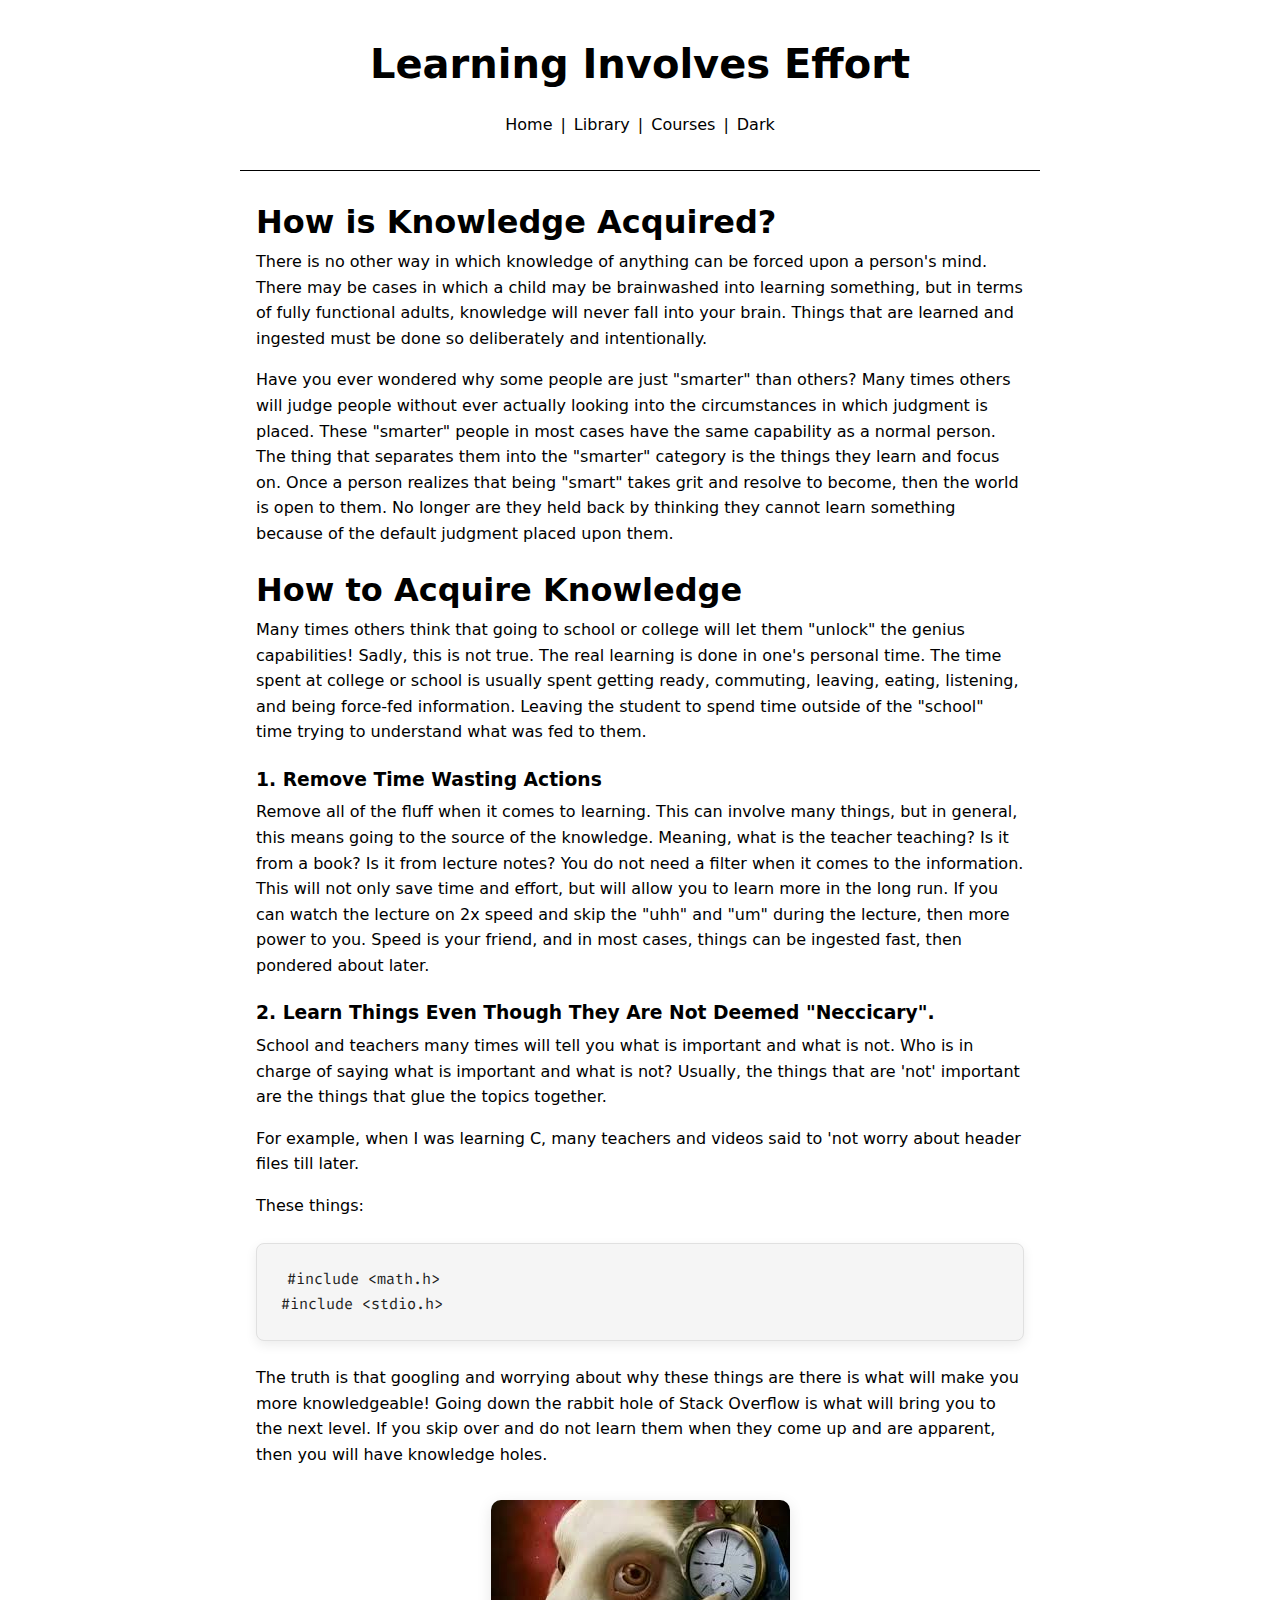
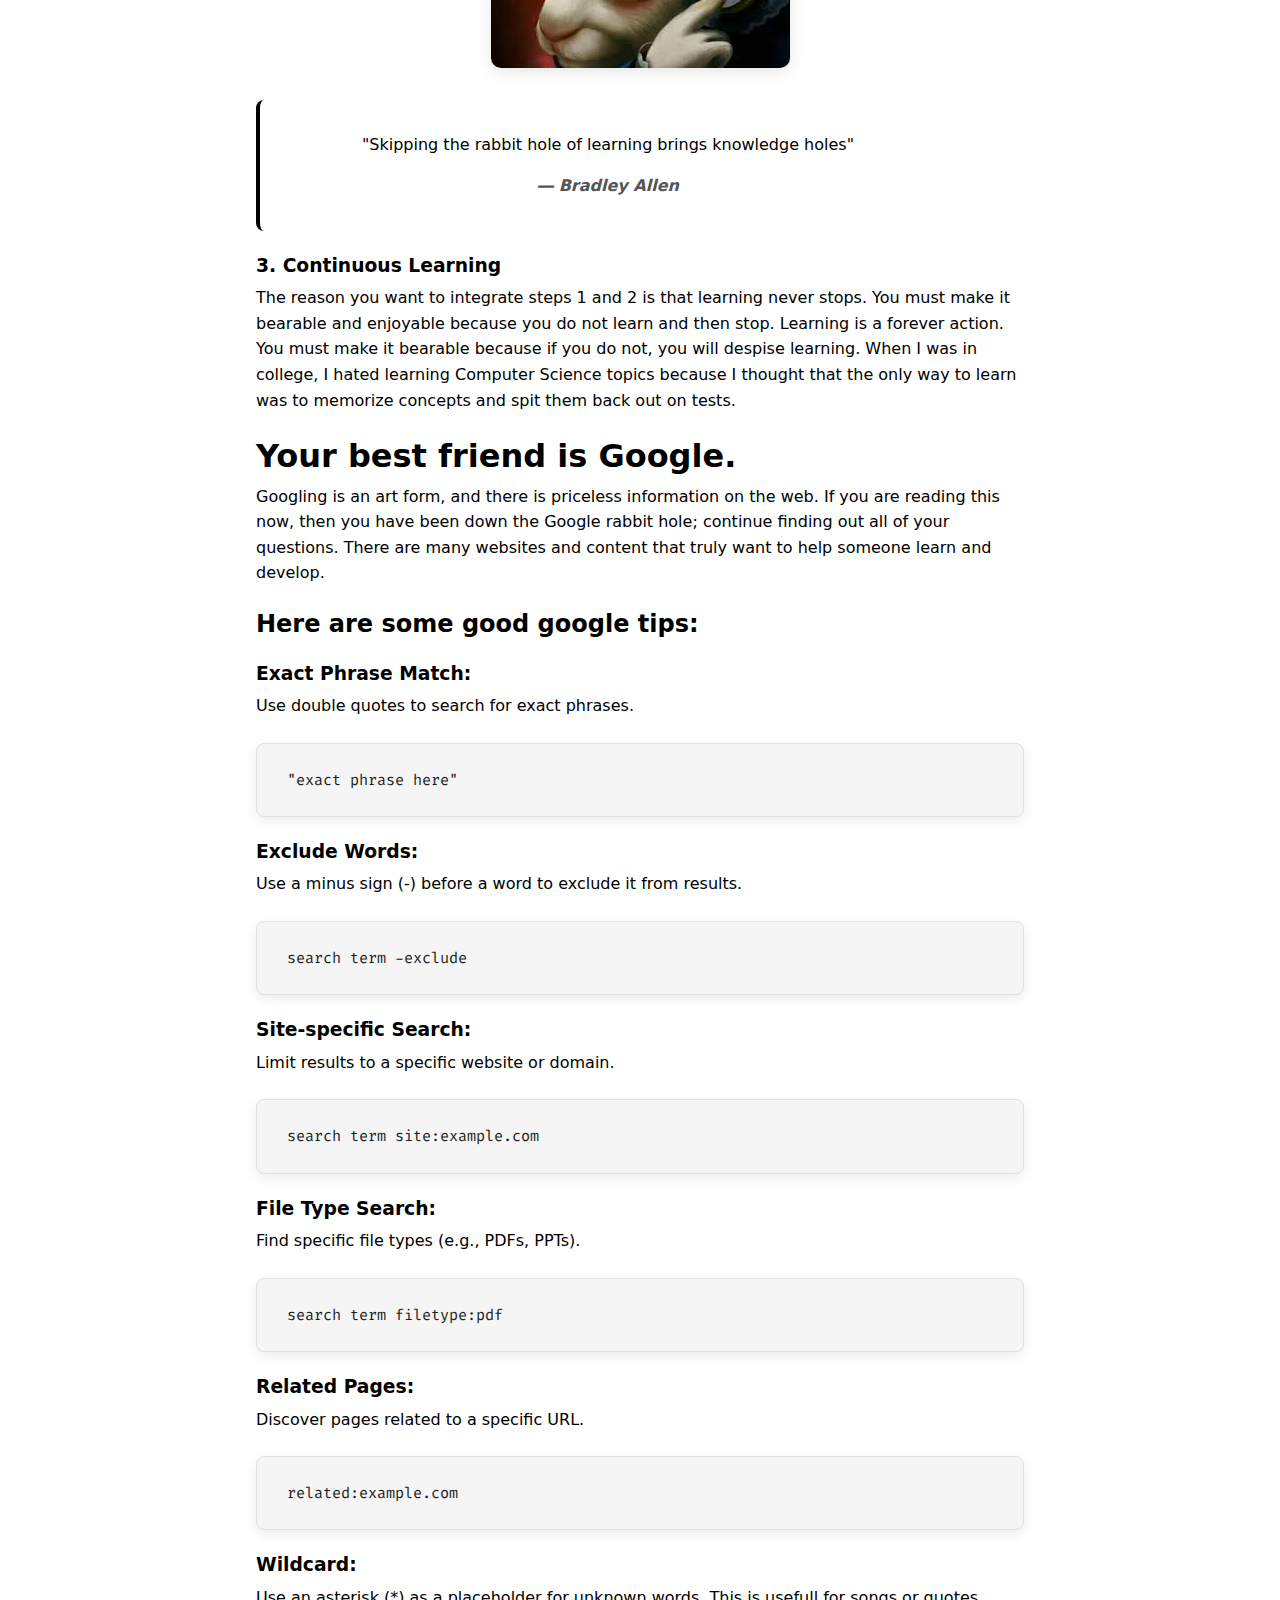
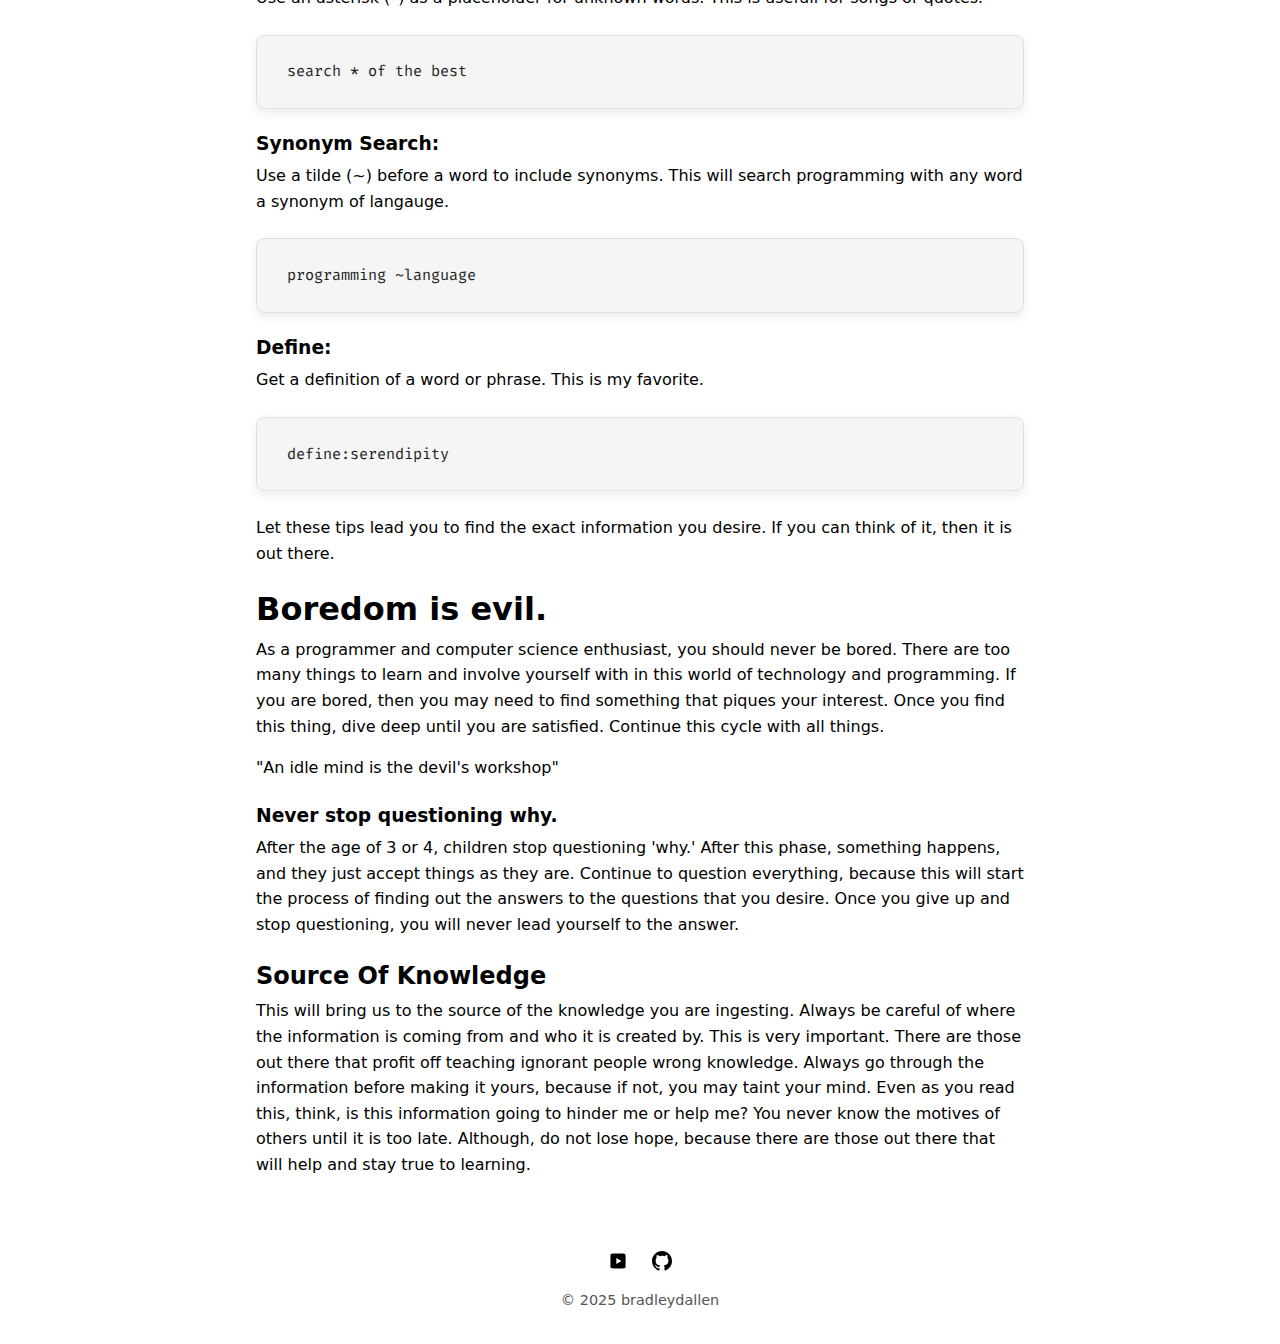
<file: library/mindsets/learning-involves-effort.html>
<!DOCTYPE html>
<html lang="en">
<head>
    <meta charset="UTF-8">
    <meta name="viewport" content="width=device-width, initial-scale=1.0">
    <title>Learning Involves Effort | Bradleydallen.io</title>
        <link rel="stylesheet" href="../../css/blog.css">
    <script defer src="../../js/script.js"></script>
<script>
  const initialTheme = localStorage.getItem('theme') || 'light';
  document.documentElement.setAttribute('data-theme', initialTheme);
</script>

  <link rel="icon" href="/favicon.ico" type="image/x-icon">
</head>

<body>
    <header>
        <h1>Learning Involves Effort</h1>
    <nav class="site-nav">
      <a href="../../index.html">Home</a> | 
      <a href="../index.html">Library</a> |   
      <a href="https://bradleydallen.gumroad.com/" target="_blank">Courses</a> | 
      <button id="theme-toggle">Dark</button>
    </nav>
        <hr>
    </header>

    <main>

      <article>

<h1 id="how-is-knowledge-acquired-">How is Knowledge Acquired?</h1>
<p>There is no other way in which knowledge of anything can be forced upon a person&#39;s mind. There may be cases in which a child may be brainwashed into learning something, but in terms of fully functional adults, knowledge will never fall into your brain. Things that are learned and ingested must be done so deliberately and intentionally.</p>
<p>Have you ever wondered why some people are just &quot;smarter&quot; than others? Many times others will judge people without ever actually looking into the circumstances in which judgment is placed. These &quot;smarter&quot; people in most cases have the same capability as a normal person. The thing that separates them into the &quot;smarter&quot; category is the things they learn and focus on. Once a person realizes that being &quot;smart&quot; takes grit and resolve to become, then the world is open to them. No longer are they held back by thinking they cannot learn something because of the default judgment placed upon them.</p>
<h1 id="how-to-acquire-knowledge">How to Acquire Knowledge</h1>
<p>Many times others think that going to school or college will let them &quot;unlock&quot; the genius capabilities! Sadly, this is not true. The real learning is done in one&#39;s personal time. The time spent at college or school is usually spent getting ready, commuting, leaving, eating, listening, and being force-fed information. Leaving the student to spend time outside of the &quot;school&quot; time trying to understand what was fed to them.</p>
<h3 id="1-remove-time-wasting-actions">1. Remove Time Wasting Actions</h3>
<p>Remove all of the fluff when it comes to learning. This can involve many things, but in general, this means going to the source of the knowledge. Meaning, what is the teacher teaching? Is it from a book? Is it from lecture notes? You do not need a filter when it comes to the information. This will not only save time and effort, but will allow you to learn more in the long run. If you can watch the lecture on 2x speed and skip the &quot;uhh&quot; and &quot;um&quot; during the lecture, then more power to you. Speed is your friend, and in most cases, things can be ingested fast, then pondered about later.</p>
<h3 id="2-learn-things-even-though-they-are-not-deemed-neccicary-">2. Learn Things Even Though They Are Not Deemed &quot;Neccicary&quot;.</h3>
<p>School and teachers many times will tell you what is important and what is not. Who is in charge of saying what is important and what is not? Usually, the things that are &#39;not&#39; important are the things that glue the topics together.</p>
<p>For example, when I was learning C, many teachers and videos said to &#39;not worry about header files till later.</p>
<p>These things:</p>
<pre><code class="lang-C"><span class="hljs-meta">#<span class="hljs-meta-keyword">include</span> <span class="hljs-meta-string">&lt;math.h&gt;</span> </span>
<span class="hljs-meta">#<span class="hljs-meta-keyword">include</span> <span class="hljs-meta-string">&lt;stdio.h&gt;</span></span>
</code></pre>
<p>The truth is that googling and worrying about why these things are there is what will make you more knowledgeable! Going down the rabbit hole of Stack Overflow is what will bring you to the next level. If you skip over and do not learn them when they come up and are apparent, then you will have knowledge holes.</p>
<img src="../../assets/images/rome.jpg" alt="rabbit holding clock">
        <div class="callout">
            &quot;Skipping the rabbit hole of learning brings knowledge holes&quot;
            <div class="author">― Bradley Allen</div>
        </div>
<h3 id="3-continuous-learning">3. Continuous Learning</h3>
<p>The reason you want to integrate steps 1 and 2 is that learning never stops. You must make it bearable and enjoyable because you do not learn and then stop. Learning is a forever action. You must make it bearable because if you do not, you will despise learning. When I was in college, I hated learning Computer Science topics because I thought that the only way to learn was to memorize concepts and spit them back out on tests.</p>
<h1 id="your-best-friend-is-google-">Your best friend is Google.</h1>
<p>Googling is an art form, and there is priceless information on the web. If you are reading this now, then you have been down the Google rabbit hole; continue finding out all of your questions. There are many websites and content that truly want to help someone learn and develop.</p>
<h2 id="here-are-some-good-google-tips-">Here are some good google tips:</h2>
<h3 id="exact-phrase-match-">Exact Phrase Match:</h3>
<p>Use double quotes to search for exact phrases.</p>
<pre><code><span class="hljs-string">"exact phrase here"</span>
</code></pre><h3 id="exclude-words-">Exclude Words:</h3>
<p>Use a minus sign (-) before a word to exclude it from results.</p>
<pre><code><span class="hljs-attribute">search term -exclude</span>
</code></pre><h3 id="site-specific-search-">Site-specific Search:</h3>
<p>Limit results to a specific website or domain.</p>
<pre><code><span class="hljs-built_in">search</span> term site:example.<span class="hljs-keyword">com</span>
</code></pre><h3 id="file-type-search-">File Type Search:</h3>
<p>Find specific file types (e.g., PDFs, PPTs).</p>
<pre><code><span class="hljs-title">search</span> term file<span class="hljs-keyword">type</span>:pdf
</code></pre><h3 id="related-pages-">Related Pages:</h3>
<p>Discover pages related to a specific URL.</p>
<pre><code><span class="hljs-symbol">related:</span>example.com
</code></pre><h3 id="wildcard-">Wildcard:</h3>
<p>Use an asterisk (*) as a placeholder for unknown words. This is usefull for songs or quotes.</p>
<pre><code>search * <span class="hljs-keyword">of</span> <span class="hljs-keyword">the</span> best
</code></pre><h3 id="synonym-search-">Synonym Search:</h3>
<p>Use a tilde (~) before a word to include synonyms. This will search programming with any word a synonym of langauge.</p>
<pre><code><span class="hljs-attribute">programming</span> ~language
</code></pre><h3 id="define-">Define:</h3>
<p>Get a definition of a word or phrase. This is my favorite.</p>
<pre><code><span class="hljs-keyword">define</span>:<span class="hljs-section">serendipity</span>
</code></pre><p>Let these tips lead you to find the exact information you desire. If you can think of it, then it is out there.</p>
<h1 id="boredom-is-evil-">Boredom is evil.</h1>
<p>As a programmer and computer science enthusiast, you should never be bored. There are too many things to learn and involve yourself with in this world of technology and programming. If you are bored, then you may need to find something that piques your interest. Once you find this thing, dive deep until you are satisfied. Continue this cycle with all things.</p>
<p>&quot;An idle mind is the devil&#39;s workshop&quot;</p>
<h3 id="never-stop-questioning-why-">Never stop questioning why.</h3>
<p>After the age of 3 or 4, children stop questioning &#39;why.&#39; After this phase, something happens, and they just accept things as they are. Continue to question everything, because this will start the process of finding out the answers to the questions that you desire. Once you give up and stop questioning, you will never lead yourself to the answer.</p>
<h2 id="source-of-knowledge">Source Of Knowledge</h2>
<p>This will bring us to the source of the knowledge you are ingesting. Always be careful of where the information is coming from and who it is created by. This is very important. There are those out there that profit off teaching ignorant people wrong knowledge. Always go through the information before making it yours, because if not, you may taint your mind. Even as you read this, think, is this information going to hinder me or help me? You never know the motives of others until it is too late. Although, do not lose hope, because there are those out there that will help and stay true to learning.</p>




        

      </article>


 </main>

    <footer>
      
          <!-- YouTube SVG -->
  <a href="https://www.youtube.com/channel/UCYtU31c9jw4g7tFzDt1MGLw" target="_blank" class="youtube">
    <svg viewBox="0 0 24 24">
      <path d="M19.615 3.184C18.79 2.936 12 2.936 12 2.936s-6.79 0-7.615.248C3.28 3.431 2.922 4.238 2.922 6.01v11.978c0 1.773.358 2.58 1.463 2.826C5.21 21.064 12 21.064 12 21.064s6.79 0 7.615-.25c1.105-.247 1.463-1.053 1.463-2.827V6.01c0-1.772-.358-2.58-1.463-2.826zM10 15.5v-7l6 3.5-6 3.5z"/>
    </svg>
  </a>

  <!-- GitHub SVG -->
  <a href="https://github.com/Sirpip91" target="_blank" class="github">
    <svg viewBox="0 0 24 24">
      <path d="M12 0C5.37 0 0 5.373 0 12c0 5.303 3.438 9.8 8.205 11.387.6.113.82-.258.82-.577v-2.234c-3.338.726-4.033-1.416-4.033-1.416-.546-1.387-1.334-1.756-1.334-1.756-1.09-.745.082-.73.082-.73 1.205.085 1.84 1.238 1.84 1.238 1.07 1.834 2.807 1.304 3.492.997.108-.775.42-1.305.763-1.605-2.665-.303-5.467-1.333-5.467-5.932 0-1.31.467-2.382 1.235-3.222-.123-.303-.536-1.523.117-3.176 0 0 1.008-.322 3.3 1.23a11.52 11.52 0 0 1 3-.403c1.02.005 2.045.138 3 .403 2.288-1.552 3.294-1.23 3.294-1.23.656 1.653.243 2.873.12 3.176.77.84 1.232 1.912 1.232 3.222 0 4.61-2.807 5.625-5.48 5.922.431.372.815 1.103.815 2.222v3.293c0 .32.216.694.825.576C20.565 21.796 24 17.3 24 12c0-6.627-5.373-12-12-12z"/>
    </svg>
  </a>
        <p>&copy; 2025 bradleydallen</p>
    </footer>
</body>

</html>
</file>
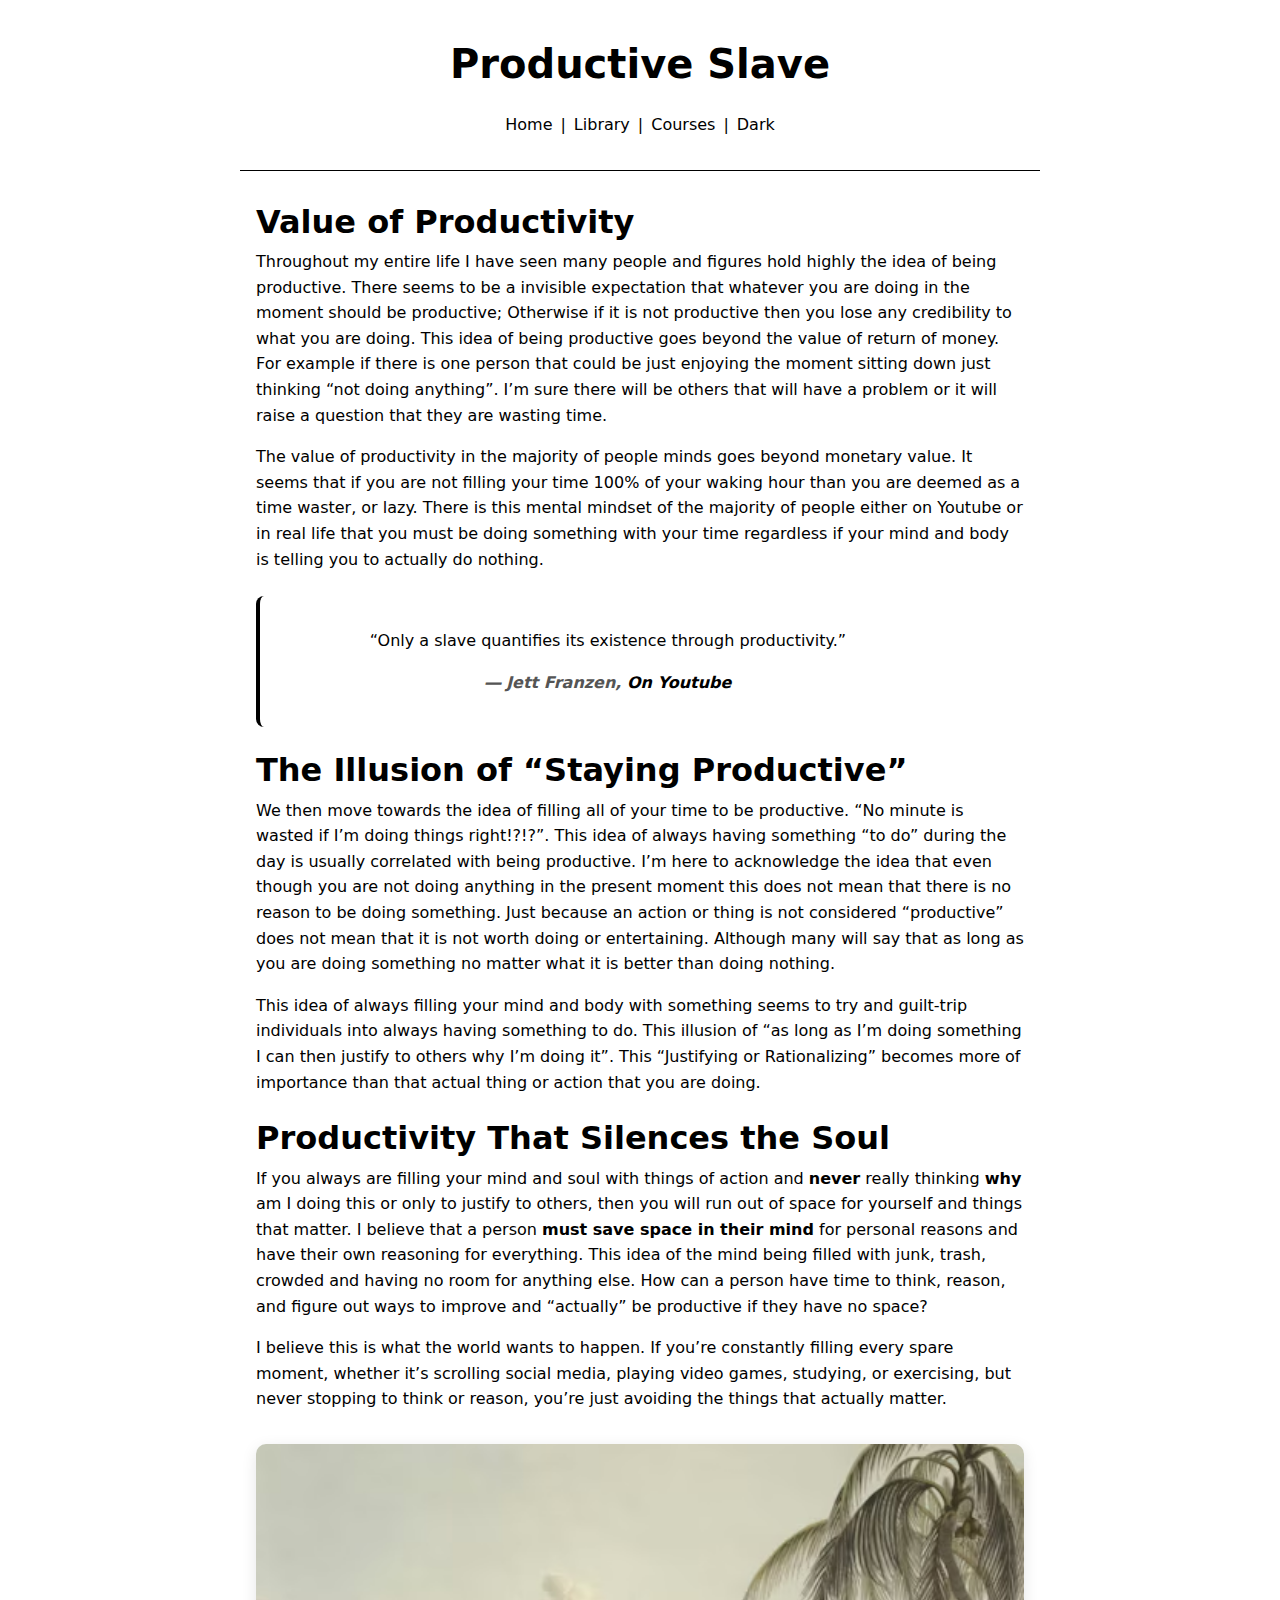
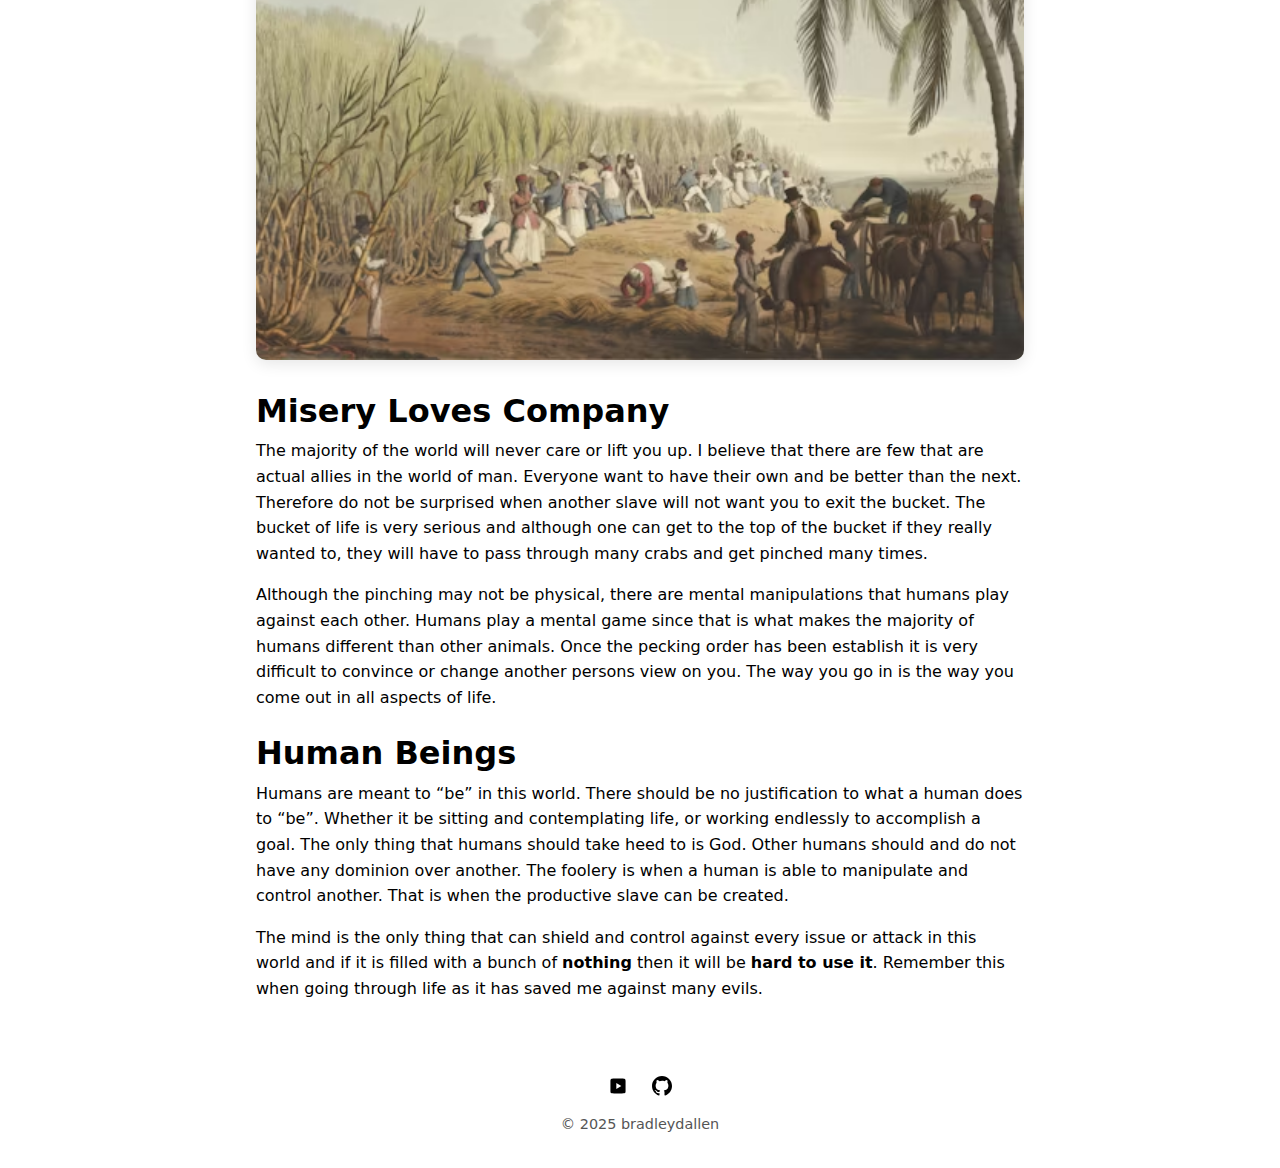
<file: library/mindsets/productive-slave-vs-human-being.html>
<!DOCTYPE html>

<html lang="en">
<head>
    <meta charset="UTF-8">
    <meta name="viewport" content="width=device-width, initial-scale=1.0">
    <title>Slave vs living | Bradleydallen.io</title>


<!-- CSS -->
<link rel="stylesheet" href="../../css/blog.css">

<!-- JS -->
<script defer src="../../js/script.js"></script>
<script>
    const initialTheme = localStorage.getItem('theme') || 'light';
    document.documentElement.setAttribute('data-theme', initialTheme);
</script>

<!-- Favicon -->
<link rel="icon" href="/favicon.ico" type="image/x-icon">


</head>

<body>
    <header>
        <h1>Productive Slave</h1>
        <nav class="site-nav">
            <a href="../../index.html">Home</a> | 
            <a href="../index.html">Library</a> |  
            <a href="https://bradleydallen.gumroad.com/" target="_blank">Courses</a> | 
            <button id="theme-toggle">Dark</button>
        </nav>
        <hr>
    </header>


<main>
    <article class="blog-post"> 

        <h1 id="value-of-productive">Value of Productivity</h1>
        <p>Throughout my entire life I have seen many people and figures
        hold highly the idea of being productive. There seems to be a
        invisible expectation that whatever you are doing in the moment
        should be productive; Otherwise if it is not productive then you
        lose any credibility to what you are doing. This idea of being
        productive goes beyond the value of return of money. For example
        if there is one person that could be just enjoying the moment
        sitting down just thinking “not doing anything”. I’m sure there
        will be others that will have a problem or it will raise a
        question that they are wasting time.</p>
        <p>The value of productivity in the majority of people minds
        goes beyond monetary value. It seems that if you are not filling
        your time 100% of your waking hour than you are deemed as a time
        waster, or lazy. There is this mental mindset of the majority of
        people either on Youtube or in real life that you must be doing
        something with your time regardless if your mind and body is
        telling you to actually do nothing.</p>

        <div class="callout">
        “Only a slave quantifies its existence through
        productivity.”
        <div class="author">― Jett Franzen, <em><a href="https://www.youtube.com/watch?v=XiNsfLuKJC0" target="_blank">On Youtube</a></em></div>
        </div>
        
        <h1 id="the-illusion-of-staying-productive">The Illusion of
        “Staying Productive”</h1>
        <p>We then move towards the idea of filling all of your time to
        be productive. “No minute is wasted if I’m doing things
        right!?!?”. This idea of always having something “to do” during
        the day is usually correlated with being productive. I’m here to
        acknowledge the idea that even though you are not doing anything
        in the present moment this does not mean that there is no reason
        to be doing something. Just because an action or thing is not
        considered “productive” does not mean that it is not worth doing
        or entertaining. Although many will say that as long as you are
        doing something no matter what it is better than doing
        nothing.</p>
        <p>This idea of always filling your mind and body with something
        seems to try and guilt-trip individuals into always having
        something to do. This illusion of “as long as I’m doing
        something I can then justify to others why I’m doing it”. This
        “Justifying or Rationalizing” becomes more of importance than
        that actual thing or action that you are doing.</p>
        <h1 id="productivity-that-silences-the-soul">Productivity That
        Silences the Soul</h1>
        <p>If you always are filling your mind and soul with things of
        action and <strong>never</strong> really thinking
        <strong>why</strong> am I doing this or only to justify to
        others, then you will run out of space for yourself and things
        that matter. I believe that a person <strong>must save space in
        their mind</strong> for personal reasons and have their own
        reasoning for everything. This idea of the mind being filled
        with junk, trash, crowded and having no room for anything else.
        How can a person have time to think, reason, and figure out ways
        to improve and “actually” be productive if they have no space? 
        <p></p>
        I believe this is what the world wants to happen. If you’re
        constantly filling every spare moment, whether it’s scrolling
        social media, playing video games, studying, or exercising, but
        never stopping to think or reason, you’re just avoiding the
        things that actually matter.</p>
        <p style="margin:0;">
        <img
            src="../../assets/images/b-library.avif"
            alt="slave-pic"
            style="width:100%; max-width:100%; display:block;"
        >
        </p>

        <h1 id="misery-loves-company">Misery Loves Company</h1>
        <p>
        The majority of
        the world will never care or lift you up. I believe that there
        are few that are actual allies in the world of man. Everyone
        want to have their own and be better than the next. Therefore do
        not be surprised when another slave will not want you to exit
        the bucket. The bucket of life is very serious and although one
        can get to the top of the bucket if they really wanted to, they
        will have to pass through many crabs and get pinched many
        times.
        </p>
        <p>Although the pinching may not be physical, there are mental
        manipulations that humans play against each other. Humans play a
        mental game since that is what makes the majority of humans
        different than other animals. Once the pecking order has been
        establish it is very difficult to convince or change another
        persons view on you. The way you go in is the way you come out
        in all aspects of life. 
        
        <h1>Human Beings</h1>
        Humans are meant to “be” in this world. There should be no justification to what a human
        does to “be”. Whether it be sitting and contemplating life, or
        working endlessly to accomplish a goal. The only thing that
        humans should take heed to is God. Other humans should and do
        not have any dominion over another. The foolery is when a human
        is able to manipulate and control another. That is when the
        productive slave can be created. 
        <p></p>
        The mind is the only thing that
        can shield and control against every issue or attack in this
        world and if it is filled with a bunch of
        <strong>nothing</strong> then it will be <strong>hard to use
        it</strong>. Remember this when going through life as it has
        saved me against many evils.</p>
    </article>
</main>

<footer>
    <!-- YouTube SVG -->
    <a href="https://www.youtube.com/channel/UCYtU31c9jw4g7tFzDt1MGLw" target="_blank" class="youtube">
        <svg viewBox="0 0 24 24">
            <path d="M19.615 3.184C18.79 2.936 12 2.936 12 2.936s-6.79 0-7.615.248C3.28 3.431 2.922 4.238 2.922 6.01v11.978c0 1.773.358 2.58 1.463 2.826C5.21 21.064 12 21.064 12 21.064s6.79 0 7.615-.25c1.105-.247 1.463-1.053 1.463-2.827V6.01c0-1.772-.358-2.58-1.463-2.826zM10 15.5v-7l6 3.5-6 3.5z"/>
        </svg>
    </a>

    <!-- GitHub SVG -->
    <a href="https://github.com/Sirpip91" target="_blank" class="github">
        <svg viewBox="0 0 24 24">
            <path d="M12 0C5.37 0 0 5.373 0 12c0 5.303 3.438 9.8 8.205 11.387.6.113.82-.258.82-.577v-2.234c-3.338.726-4.033-1.416-4.033-1.416-.546-1.387-1.334-1.756-1.334-1.756-1.09-.745.082-.73.082-.73 1.205.085 1.84 1.238 1.84 1.238 1.07 1.834 2.807 1.304 3.492.997.108-.775.42-1.305.763-1.605-2.665-.303-5.467-1.333-5.467-5.932 0-1.31.467-2.382 1.235-3.222-.123-.303-.536-1.523.117-3.176 0 0 1.008-.322 3.3 1.23a11.52 11.52 0 0 1 3-.403c1.02.005 2.045.138 3 .403 2.288-1.552 3.294-1.23 3.294-1.23.656 1.653.243 2.873.12 3.176.77.84 1.232 1.912 1.232 3.222 0 4.61-2.807 5.625-5.48 5.922.431.372.815 1.103.815 2.222v3.293c0 .32.216.694.825.576C20.565 21.796 24 17.3 24 12c0-6.627-5.373-12-12-12z"/>
        </svg>
    </a>

    <p>&copy; 2025 bradleydallen</p>
</footer>


</body>
</html>
</file>
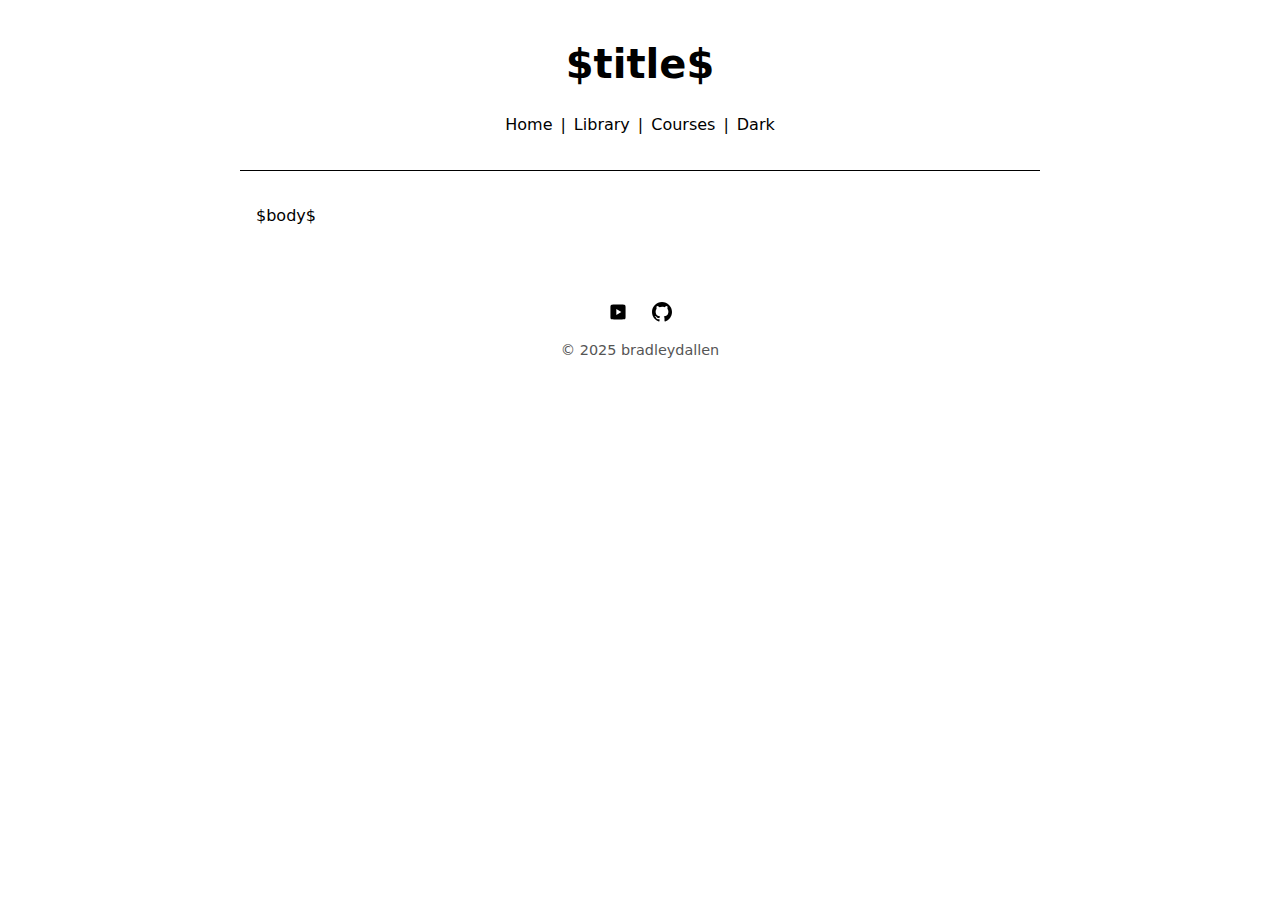
<file: library/templates/post.html>
<!DOCTYPE html>

<html lang="en">
<head>
    <meta charset="UTF-8">
    <meta name="viewport" content="width=device-width, initial-scale=1.0">
    <title>$title$ | Bradleydallen.io</title>


<!-- CSS -->
<link rel="stylesheet" href="../../css/blog.css">

<!-- JS -->
<script defer src="../../js/script.js"></script>
<script>
    const initialTheme = localStorage.getItem('theme') || 'light';
    document.documentElement.setAttribute('data-theme', initialTheme);
</script>

<!-- Favicon -->
<link rel="icon" href="/favicon.ico" type="image/x-icon">


</head>

<body>
    <header>
        <h1>$title$</h1>
        <nav class="site-nav">
            <a href="../../index.html">Home</a> | 
            <a href="../index.html">Library</a> |  
            <a href="https://bradleydallen.gumroad.com/" target="_blank">Courses</a> | 
            <button id="theme-toggle">Dark</button>
        </nav>
        <hr>
    </header>


<main>
    <article class="blog-post">
        $body$
    </article>
</main>

<footer>
    <!-- YouTube SVG -->
    <a href="https://www.youtube.com/channel/UCYtU31c9jw4g7tFzDt1MGLw" target="_blank" class="youtube">
        <svg viewBox="0 0 24 24">
            <path d="M19.615 3.184C18.79 2.936 12 2.936 12 2.936s-6.79 0-7.615.248C3.28 3.431 2.922 4.238 2.922 6.01v11.978c0 1.773.358 2.58 1.463 2.826C5.21 21.064 12 21.064 12 21.064s6.79 0 7.615-.25c1.105-.247 1.463-1.053 1.463-2.827V6.01c0-1.772-.358-2.58-1.463-2.826zM10 15.5v-7l6 3.5-6 3.5z"/>
        </svg>
    </a>

    <!-- GitHub SVG -->
    <a href="https://github.com/Sirpip91" target="_blank" class="github">
        <svg viewBox="0 0 24 24">
            <path d="M12 0C5.37 0 0 5.373 0 12c0 5.303 3.438 9.8 8.205 11.387.6.113.82-.258.82-.577v-2.234c-3.338.726-4.033-1.416-4.033-1.416-.546-1.387-1.334-1.756-1.334-1.756-1.09-.745.082-.73.082-.73 1.205.085 1.84 1.238 1.84 1.238 1.07 1.834 2.807 1.304 3.492.997.108-.775.42-1.305.763-1.605-2.665-.303-5.467-1.333-5.467-5.932 0-1.31.467-2.382 1.235-3.222-.123-.303-.536-1.523.117-3.176 0 0 1.008-.322 3.3 1.23a11.52 11.52 0 0 1 3-.403c1.02.005 2.045.138 3 .403 2.288-1.552 3.294-1.23 3.294-1.23.656 1.653.243 2.873.12 3.176.77.84 1.232 1.912 1.232 3.222 0 4.61-2.807 5.625-5.48 5.922.431.372.815 1.103.815 2.222v3.293c0 .32.216.694.825.576C20.565 21.796 24 17.3 24 12c0-6.627-5.373-12-12-12z"/>
        </svg>
    </a>

    <p>&copy; 2025 bradleydallen</p>
</footer>


</body>
</html>
</file>
<file: css/home.css>
/* ================== CSS ================== */
/* Basic Reset */
* {
    margin: 0;
    padding: 0;
    box-sizing: border-box;
}

/* ================== Variables ================== */
:root {
  --bg: #ffffff;
  --text: #000000;
  --link: #000000;
  --accent: #000000;
  --emoji-bg: #ffffff;
}

[data-theme="dark"] {
  --bg: #191919;       /* softer dark background */
  --text: #f5f5f5;     /* off-white text for comfort */
  --link: #ffffff;     /* light links */
  --accent: #ffffff;
  --emoji-bg: #ffffff; /* white emoji background */
}

/* ================== Body ================== */
body {
    background: var(--bg);
    color: var(--text);
    font-family: system-ui, sans-serif;
    margin: 2rem;
    line-height: 1.6;
    transition: background 0.3s, color 0.3s;
}

/* ================== Header ================== */
header {
    text-align: center;
    margin-bottom: 2rem;
}

header h1 {
    font-size: 2.5rem;
    margin-bottom: 1rem;
}

header h2 {
    font-size: 1.2rem;
    color: #555;
}

header hr {
    width: 100%;
    max-width: 800px;  /* matches your main content width */
    margin: 2rem auto; /* centers it */
    border: none;
    border-top: 1px solid var(--text); /* subtle line using current text color */

}

/* ================== Site Nav ================== */
.site-nav {
    display: flex;
    align-items: center;
    justify-content: center;
    gap: 0.5rem; /* spacing between items */
    flex-wrap: wrap;
}

.site-nav a,
#theme-toggle {
    all: unset;               /* remove default button styles */
    cursor: pointer;
    color: var(--link);
    font-weight: 500;
    transition: color 0.3s, opacity 0.3s;
}

.site-nav a:hover,
#theme-toggle:hover {
    opacity: 0.7;
}

/* ================== Main ================== */
main {
    max-width: 800px;
    margin: 0 auto;
    padding: 0rem 1rem;
}
h1 {
    font-size: 2.5rem;
    margin-bottom: 1rem;
}

img {
    display: block;
    margin: 2rem auto;
    max-width: 100%;
    border-radius: 10px;
    box-shadow: 0 4px 15px rgba(0,0,0,0.1);
}




/* Align lists with content */
main ul,
main ol {
    padding-left: 1.2rem;           /* indent for bullets/numbers */
    margin: 1rem 0;                 /* vertical spacing */
    list-style-position: inside;    /* bullets/numbers align with text */
}

/* Optional: nicer bullet style for ul */
main ul {
    list-style-type: disc;          /* default: disc, you can change */
}

/* Optional: nicer number style for ol */
main ol {
    list-style-type: decimal;
}

/* ================== Links ================== */
a {
    color: var(--link);
    text-decoration: none;
}

a:visited {
    color: var(--link); /* prevents the default purple color */
}

a:hover,
a:active {
    opacity: 0.7;
    color: var(--accent); /* optional: slight highlight on hover */
}



/* ================== Footer ================== */
footer {
    margin-top: 4rem;
    text-align: center;
    color: #555;
    font-size: 0.9rem;
}

footer a {
    display: inline-block;
    width: 40px;
    height: 40px;
    transition: transform 0.6s ease;
}

footer a:hover {
    transform: rotate(360deg);
}

footer svg {
    width: 50%;
    height: 100%;
    fill: var(--link);
    transition: fill 0.3s;
}



/* ========== Intro container ========== */
.intro {
  text-align: center;
  margin-bottom: 1rem;
}

.intro p {
  color: #777;
  max-width: 600px;
  margin: 0.5rem auto 0;
}

/* ========== Section Grid ========== */
.sections h2 {
  text-align: center;
  margin-bottom: 1.5rem;
  font-size: 1.5rem;
  font-weight: 600;
}

.section-grid {
  display: grid;
  grid-template-columns: repeat(auto-fit, minmax(250px, 1fr));
  gap: 1.5rem;
}

.section-card {
  display: block;
  background: var(--bg);
  color: var(--text);
  border: 1px solid rgba(0,0,0,0.1);
  border-radius: 1rem;
  padding: 1.5rem;
  text-align: left;
  transition: transform 0.3s ease, box-shadow 0.3s ease;
  text-decoration: none;
}

.section-card:hover {
  transform: translateY(-5px);
  box-shadow: 0 8px 20px rgba(0,0,0,0.1);
}

.section-card h3 {
  margin-bottom: 0.5rem;
  font-size: 1.2rem;
}

.section-card p {
  font-size: 0.95rem;
  color: #666;
}



/* ================== Latest Posts (Home Section) ================== */
.content {
  max-width: 800px;
  margin: 3rem auto;
  padding: 3rem 2rem;
  border-radius: 1.2rem;
  background: var(--bg);
  box-shadow: 0 6px 20px rgba(0, 0, 0, 0.08);
  transition: background 0.3s, box-shadow 0.3s;
}

[data-theme="dark"] .content {
  box-shadow: 0 6px 20px rgba(255, 255, 255, 0.05);
}

/* Section Title */
.content h3 {
  font-size: 1.7rem;
  font-weight: 600;
  text-align: center;
  margin-bottom: 1.5rem;
}

/* Post List */
.content ul {
  list-style: none;
  padding: 0;
  margin: 0;
  display: flex;
  flex-direction: column;
  gap: 1rem;
}

.content li {
  display: flex;
  justify-content: space-between;
  align-items: baseline;
  border-bottom: 1px solid rgba(0,0,0,0.1);
  padding-bottom: 0.75rem;
  transition: border-color 0.3s ease;
}

[data-theme="dark"] .content li {
  border-color: rgba(255,255,255,0.1);
}

.content a {
  text-decoration: none;
  color: var(--link);
  font-size: 1.1rem;
  font-weight: 500;
  transition: opacity 0.3s ease;
  position: relative;
}

/* Underline animation */
.content a::after {
  content: "";
  display: block;
  height: 2px;
  width: 0%;
  background: var(--accent);
  transition: width 0.3s ease;
}

.content a:hover::after {
  width: 100%;
}

.content a:hover {
  opacity: 0.7;
}

/* "Browse the full library" link */
.content p {
  text-align: right;
  margin-top: 1.5rem;
}

.content p a {
  font-style: italic;
  font-size: 0.95rem;
  color: var(--link);
  transition: opacity 0.3s ease;
  text-decoration: none;      /* remove default underline */
  display: inline-block;      /* ensures ::after underline is only under text */
  position: relative;
}

/* Only underline text, not full block */
.content p a::after {
  content: "";
  position: absolute;
  left: 0;
  bottom: -2px;                /* spacing below text */
  height: 2px;
  width: 0%;
  background: var(--accent);
  transition: width 0.3s ease;
}

.content p a:hover::after {
  width: 100%;
}

.content p a:hover {
  opacity: 0.8;
}


/* ================== Support Section (matches style) ================== */
.support {
  max-width: 800px;
  margin: 3rem auto;
  padding: 2.5rem 2rem;
  border-radius: 1.2rem;
  background: var(--bg);
  box-shadow: 0 6px 20px rgba(0, 0, 0, 0.08);
  transition: background 0.3s, box-shadow 0.3s;
}
/* Support buttons layout */
.support-buttons {
  display: flex;
  justify-content: center;
  align-items: center;
  max-width: 400px; /* optional: control width */
  margin: 0 auto;
  gap: 1rem;
}

.left-button,
.right-button {
  display: flex;
  align-items: center;
}

[data-theme="dark"] .support {
  box-shadow: 0 6px 20px rgba(255, 255, 255, 0.05);
}

.support h3 {
  font-size: 1.6rem;
  text-align: center;
  margin-bottom: 1.2rem;
}

.support p {
  text-align: center;
  color: #555;
  margin-bottom: 2rem;
  font-size: 1rem;
  line-height: 1.6;
}

[data-theme="dark"] .support p {
  color: #aaa;
}

.support script {
  display: block;
  margin: 0 auto;
}

/* Responsive Adjustments */
@media (max-width: 600px) {
  .content,
  .support {
    padding: 1.8rem 1.3rem;
    margin: 2rem 1rem;
  }
  .support-buttons {
    flex-direction: column;
    gap: 1rem; /* space between stacked buttons */
  }

  .content h3,
  .support h3 {
    font-size: 1.4rem;
  }

  
}





.date {
  font-size: 0.9rem;
  color: #888;
  font-family: monospace;
  flex-shrink: 0;
  margin-left: 1rem;
}






/* ================== Hero Section ================== */
.hero {
    width: 100%;
    display: flex;
    flex-direction: column;
    align-items: center; /* centers children horizontally */
    justify-content: center; /* optional: vertically center if you want */
    padding: 3rem 5vw 4rem;
    color: var(--text);
    background: var(--bg);
    transition: background 0.3s, color 0.3s;
    text-align: center; /* fallback for text inside children */
}

.hero-container {
    max-width: none; /* let it expand as needed */
    margin: 0;
}

/* Hero H1 */
.hero h1 {
    font-size: 3rem;
    font-weight: 700;
    line-height: 1.2;
    margin-bottom: 2rem;
    white-space: nowrap; /* keeps text on one line */
}
.hero h1 span {
    color: var(--accent);
}

/* Divider */
.hero-divider {
    width: 100%;
    max-width: 400px;
    margin: 2rem auto 3rem auto;
    border: none;
    border-top: 1px solid rgba(0,0,0,0.1);
}

[data-theme="dark"] .hero-divider {
    border-color: rgba(255,255,255,0.1);
}

/* Description */
.hero-description {
    font-size: 1.15rem;
    line-height: 1.8;
    max-width: 850px;
    margin: 0 auto 3rem auto;
    color: var(--text);
}

/* Button */
.hero .btn-primary {
    background: var(--accent);
    color: var(--bg);
    border: 2px solid var(--accent);
    padding: 0.75rem 1.5rem;
    border-radius: 0.5rem;
    font-weight: 600;
    font-size: 1rem;
    text-decoration: none;
    transition: all 0.25s ease;
}

.hero .btn-primary:hover {
    background: transparent;
    color: var(--accent);
    border-color: var(--accent);
}

/* ================== Responsive ================== */
@media (max-width: 900px) {
    .hero h1 {
        font-size: 2.5rem;
        white-space: normal;   /* allow wrap on smaller screens */
    }

    .hero-description {
        font-size: 1.05rem;
    }
}

@media (max-width: 600px) {
    .hero {
        padding: 4rem 3vw 3rem;
    }

    .hero h1 {
        font-size: 2rem;
        white-space: normal;   /* allow wrap on smaller screens */
    }

    .hero-description {
        font-size: 1rem;
    }
}
</file>
<file: css/style.css>
/* ================== CSS ================== */
/* Basic Reset */
* {
    margin: 0;
    padding: 0;
    box-sizing: border-box;
}

/* ================== Variables ================== */
:root {
  --bg: #ffffff;
  --text: #000000;
  --link: #000000;
  --accent: #000000;
  --emoji-bg: #ffffff;
}

[data-theme="dark"] {
  --bg: #191919;       /* softer dark background */
  --text: #f5f5f5;     /* off-white text for comfort */
  --link: #ffffff;     /* light links */
  --accent: #ffffff;
  --emoji-bg: #ffffff; /* white emoji background */
}

/* ================== Body ================== */
body {
    background: var(--bg);
    color: var(--text);
    font-family: system-ui, sans-serif;
    margin: 2rem;
    line-height: 1.6;
    transition: background 0.3s, color 0.3s;
}

/* ================== Header ================== */
header {
    text-align: center;
    margin-bottom: 2rem;
}

header h1 {
    font-size: 2.5rem;
    margin-bottom: 1rem;
}

header h2 {
    font-size: 1.2rem;
    color: #555;
}

header hr {
    width: 100%;
    max-width: 800px;  /* matches your main content width */
    margin: 2rem auto; /* centers it */
    border: none;
    border-top: 1px solid var(--text); /* subtle line using current text color */

}

/* ================== Site Nav ================== */
.site-nav {
    display: flex;
    align-items: center;
    justify-content: center;
    gap: 0.5rem; /* spacing between items */
    flex-wrap: wrap;
}

.site-nav a,
#theme-toggle {
    all: unset;               /* remove default button styles */
    cursor: pointer;
    color: var(--link);
    font-weight: 500;
    transition: color 0.3s, opacity 0.3s;
}

.site-nav a:hover,
#theme-toggle:hover {
    opacity: 0.7;
}

/* ================== Main ================== */
main {
    max-width: 800px;
    margin: 0 auto;
    padding: 0rem 1rem;
}
h1 {
    font-size: 2.5rem;
    margin-bottom: 1rem;
}

img {
    display: block;
    margin: 2rem auto;
    max-width: 100%;
    border-radius: 10px;
    box-shadow: 0 4px 15px rgba(0,0,0,0.1);
}




/* Align lists with content */
main ul,
main ol {
    padding-left: 1.2rem;           /* indent for bullets/numbers */
    margin: 1rem 0;                 /* vertical spacing */
    list-style-position: inside;    /* bullets/numbers align with text */
}

/* Optional: nicer bullet style for ul */
main ul {
    list-style-type: disc;          /* default: disc, you can change */
}

/* Optional: nicer number style for ol */
main ol {
    list-style-type: decimal;
}

/* ================== Links ================== */
a {
    color: var(--link);
    text-decoration: none;
}

a:visited {
    color: var(--link); /* prevents the default purple color */
}

a:hover,
a:active {
    opacity: 0.7;
    color: var(--accent); /* optional: slight highlight on hover */
}



/* ================== Footer ================== */
footer {
    margin-top: 4rem;
    text-align: center;
    color: #555;
    font-size: 0.9rem;
}

footer a {
    display: inline-block;
    width: 40px;
    height: 40px;
    transition: transform 0.6s ease;
}

footer a:hover {
    transform: rotate(360deg);
}

footer svg {
    width: 50%;
    height: 100%;
    fill: var(--link);
    transition: fill 0.3s;
}



/* ========== Intro ========== */
.intro {
  text-align: center;
  margin-bottom: 3rem;
}

.intro p {
  color: #777;
  max-width: 600px;
  margin: 0.5rem auto 0;
}

/* ========== Section Grid ========== */
.sections h2 {
  text-align: center;
  margin-bottom: 1.5rem;
  font-size: 1.5rem;
  font-weight: 600;
}

.section-grid {
  display: grid;
  grid-template-columns: repeat(auto-fit, minmax(250px, 1fr));
  gap: 1.5rem;
}

.section-card {
  display: block;
  background: var(--bg);
  color: var(--text);
  border: 1px solid rgba(0,0,0,0.1);
  border-radius: 1rem;
  padding: 1.5rem;
  text-align: left;
  transition: transform 0.3s ease, box-shadow 0.3s ease;
  text-decoration: none;
}

.section-card:hover {
  transform: translateY(-5px);
  box-shadow: 0 8px 20px rgba(0,0,0,0.1);
}

.section-card h3 {
  margin-bottom: 0.5rem;
  font-size: 1.2rem;
}

.section-card p {
  font-size: 0.95rem;
  color: #666;
}







/* ====== Post Index Page ====== */
.post-index {
  max-width: 700px;
  margin: 0 auto;
  padding: 2rem 1rem;
}

.post-index h1 {
  font-size: 2rem;
  margin-bottom: 0.5rem;
}

.post-index p {
  color: #777;
  margin-bottom: 2rem;
  font-size: 1rem;
}

/* ====== Post List ====== */
/* ====== Post List ====== */
.post-list {
  list-style: none;
  padding: 0;
  margin: 0;
  display: flex;
  flex-direction: column;
  gap: 1rem;
}

.post-list li {
  display: flex;
  justify-content: space-between;
  align-items: baseline;
  border-bottom: 1px solid rgba(0,0,0,0.1);
  padding-bottom: 0.75rem;
  transition: border-color 0.3s ease;
}

[data-theme="dark"] .post-list li {
  border-color: rgba(255,255,255,0.1);
}

.post-list a {
  text-decoration: none;
  color: var(--link);
  font-size: 1.1rem;
  font-weight: 500;
  transition: opacity 0.3s ease;
}

.post-list a:hover {
  opacity: 0.7;
}

.post-list .date {
  font-size: 0.9rem;
  color: #888;
  font-family: monospace;
  flex-shrink: 0;
  margin-left: 1rem;
}

/* Optional underline hover */
.post-list a::after {
  content: "";
  display: block;
  height: 2px;
  width: 0%;
  background: var(--accent);
  transition: width 0.3s ease;
}

.post-list a:hover::after {
  width: 100%;
}
</file>
<file: css/blog.css>
@import url('https://fonts.googleapis.com/css2?family=Fira+Code:wght@400;500&display=swap');

/* ================== CSS ================== */
/* Basic Reset */
* {
    margin: 0;
    padding: 0;
    box-sizing: border-box;
}

/* ================== Variables ================== */
:root {
  --bg: #ffffff;
  --text: #000000;
  --link: #000000;
  --accent: #000000;
  --emoji-bg: #ffffff;
}

[data-theme="dark"] {
  --bg: #191919;       /* softer dark background */
  --text: #f5f5f5;     /* off-white text for comfort */
  --link: #ffffff;     /* light links */
  --accent: #ffffff;
  --emoji-bg: #ffffff; /* white emoji background */
}

/* ================== Body ================== */
body {
    background: var(--bg);
    color: var(--text);
    font-family: system-ui, sans-serif;
    margin: 2rem;
    line-height: 1.6;
    transition: background 0.3s, color 0.3s;
}

/* ================== Header ================== */
header {
    text-align: center;
    margin-bottom: 2rem;
}

header h1 {
    font-size: 2.5rem;
    margin-bottom: 1rem;
}

header h2 {
    font-size: 1.2rem;
    color: #555;
}

header hr {
    width: 100%;
    max-width: 800px;  /* matches your main content width */
    margin: 2rem auto; /* centers it */
    border: none;
    border-top: 1px solid var(--text); /* subtle line using current text color */

}

/* ================== Site Nav ================== */
.site-nav {
    display: flex;
    align-items: center;
    justify-content: center;
    gap: 0.5rem; /* spacing between items */
    flex-wrap: wrap;
}

.site-nav a,
#theme-toggle {
    all: unset;               /* remove default button styles */
    cursor: pointer;
    color: var(--link);
    font-weight: 500;
    transition: color 0.3s, opacity 0.3s;
}

.site-nav a:hover,
#theme-toggle:hover {
    opacity: 0.7;
}

/* ================== Main ================== */
main {
    max-width: 800px;
    margin: 0 auto;
    padding: 0rem 1rem;
}

/* Align lists with content */
main ul,
main ol {
    padding-left: 1.2rem;           /* indent for bullets/numbers */
    margin: 1rem 0;                 /* vertical spacing */
    list-style-position: inside;    /* bullets/numbers align with text */
}

/* Optional: nicer bullet style for ul */
main ul {
    list-style-type: disc;          /* default: disc, you can change */
}

/* Optional: nicer number style for ol */
main ol {
    list-style-type: decimal;
}

/* ================== Articles ================== */
article h1, article h2, article h3 {
    margin: 1.5rem 0 0.5rem;
    line-height: 1.2;
}

article p {
    margin-bottom: 1rem;
}

pre {
    background-color: #f5f5f5;
    padding: 1rem;
    overflow-x: auto;
    border-radius: 5px;
    margin: 1rem 0;
}

code {
    font-family: "Courier New", monospace;
    font-size: 0.95rem;
}

img {
    display: block;
    margin: 2rem auto;
    max-width: 100%;
    height:auto;
    object-fit:cover;
    border-radius: 10px;
    box-shadow: 0 4px 15px rgba(0,0,0,0.1);
}

.figure-right {
    float: right;
    margin-left: 1rem;
    margin-bottom: 1rem;
    max-width: 300px;
}

/* ================== Callouts ================== */
.callout {
    margin: 1.5rem 0;
    padding: 2rem 2.5rem;
    border-left: 4px solid #000;
    border-radius: 8px;
    max-width: 700px;
    width: 100%;
    display: flex;
    flex-direction: column;
    justify-content: center;
    align-items: center;
}

.callout .author {
    margin-top: 1rem;
    font-weight: bold;
    font-style: italic;
    color: #555;
}

/* ================== Blockquote ================== */
blockquote {
    border-left: 4px solid #ddd;
    padding-left: 1rem;
    color: #555;
    margin: 1rem 0;
}

/* ================== Date ================== */
.date {
    font-size: 0.9rem;
    color: #888;
    margin-bottom: 1rem;
}

/* ================== Links ================== */
a {
    color: var(--link);
    text-decoration: none;
}

a:visited {
    color: var(--link); /* prevents the default purple color */
}

a:hover,
a:active {
    opacity: 0.7;
    color: var(--accent); /* optional: slight highlight on hover */
}

/* ================== Footer ================== */
footer {
    margin-top: 4rem;
    text-align: center;
    color: #555;
    font-size: 0.9rem;
}

footer a {
    display: inline-block;
    width: 40px;
    height: 40px;
    transition: transform 0.6s ease;
}

footer a:hover {
    transform: rotate(360deg);
}

footer svg {
    width: 50%;
    height: 100%;
    fill: var(--link);
    transition: fill 0.3s;
}


/* ================== Code Block Theming ================== */

/* Light Mode */
pre, code {
  background: #f5f5f5;
  color: #222;
}

pre {
  padding: 1rem;
  border-radius: 8px;
  overflow-x: auto;
  line-height: 1.5;
  font-size: 0.95rem;
  border: 1px solid #e0e0e0;
}

code {
  background: rgba(0,0,0,0.05);
  padding: 0.2em 0.4em;
  border-radius: 4px;
  font-family: "JetBrains Mono", "Courier New", monospace;
}

/* Dark Mode */
[data-theme="dark"] pre, 
[data-theme="dark"] code {
  background: #1e1e1e; /* similar to VSCode dark */
  color: #dcdcdc;
  border-color: #2a2a2a;
}

[data-theme="dark"] pre {
  box-shadow: 0 0 15px rgba(255,255,255,0.05);
}

[data-theme="dark"] code {
  background: rgba(255,255,255,0.1);
}

.video-container {
  position: relative;
  width: 100%;
  max-width: 800px;  /* matches your main content width */
  margin: 2rem auto;
  aspect-ratio: 16 / 9; /* keeps proper proportions */
}

.video-container iframe {
  position: absolute;
  top: 0;
  left: 0;
  width: 100%;
  height: 100%;
  border: none;
}

/* Optional: Tighter spacing and full width for smaller screens */
@media (max-width: 480px) {
  .video-container {
    max-width: 100%;
    margin: 1rem auto;
  }
}




/* ================== Responsive Layout ================== */
@media (max-width: 1024px) {
  main {
    max-width: 90%;
  }
}

@media (max-width: 768px) {
  main {
    max-width: 95%;
  }
}

@media (max-width: 480px) {
  body {
    margin: 1rem;
  }
  main {
    max-width: 100%;
    padding: 0;
  }
}


/* ================== Code Block Styling ================== */
pre {
  background: #1e1e1e; /* editor dark theme background */
  color: #dcdcdc;
  padding: 1.5rem;
  border-radius: 8px;
  overflow-x: auto;
  font-family: "Fira Code", "JetBrains Mono", Consolas, monospace;
  font-size: 0.95rem;
  line-height: 1.6;
  margin: 1.5rem 0;
  box-shadow: 0 4px 12px rgba(0,0,0,0.15);
}

code {
  font-family: inherit;
  background: none;
  color: inherit;
}

/* Inline code (not blocks) */
p code, li code {
  background: rgba(0, 0, 0, 0.07);
  padding: 0.2rem 0.4rem;
  border-radius: 4px;
  font-size: 0.9rem;
}

/* ================== Syntax Highlighting ================== */

/* C++ keywords */
.lang-cpp .hljs-keyword { color: #569cd6; font-weight: 500; }

/* Numbers */
.lang-cpp .hljs-number,
.lang-cpp .hljs-symbol,
.lang-cpp .hljs-literal { color: #b5cea8; }

/* Strings */
.lang-cpp .hljs-string { color: #ce9178; }

/* Comments */
.lang-cpp .hljs-comment { color: #6a9955; font-style: italic; }

/* Functions & built-in identifiers */
.lang-cpp .hljs-built_in { color: #4fc1ff; }

/* Highlighted code lines (optional) */
.lang-cpp .hljs-code { display: block; padding-left: 1rem; }

/* ================== Light Theme Support ================== */
[data-theme="light"] pre {
  background: #f5f5f5;
  color: #1e1e1e;
  box-shadow: 0 4px 12px rgba(0,0,0,0.08);
}

[data-theme="light"] .lang-cpp .hljs-comment { color: #008000; }
[data-theme="light"] .lang-cpp .hljs-string { color: #a31515; }
[data-theme="light"] .lang-cpp .hljs-keyword { color: #0000ff; }
[data-theme="light"] .lang-cpp .hljs-number { color: #098658; }
[data-theme="light"] .lang-cpp .hljs-built_in { color: #795e26; }
</file>
